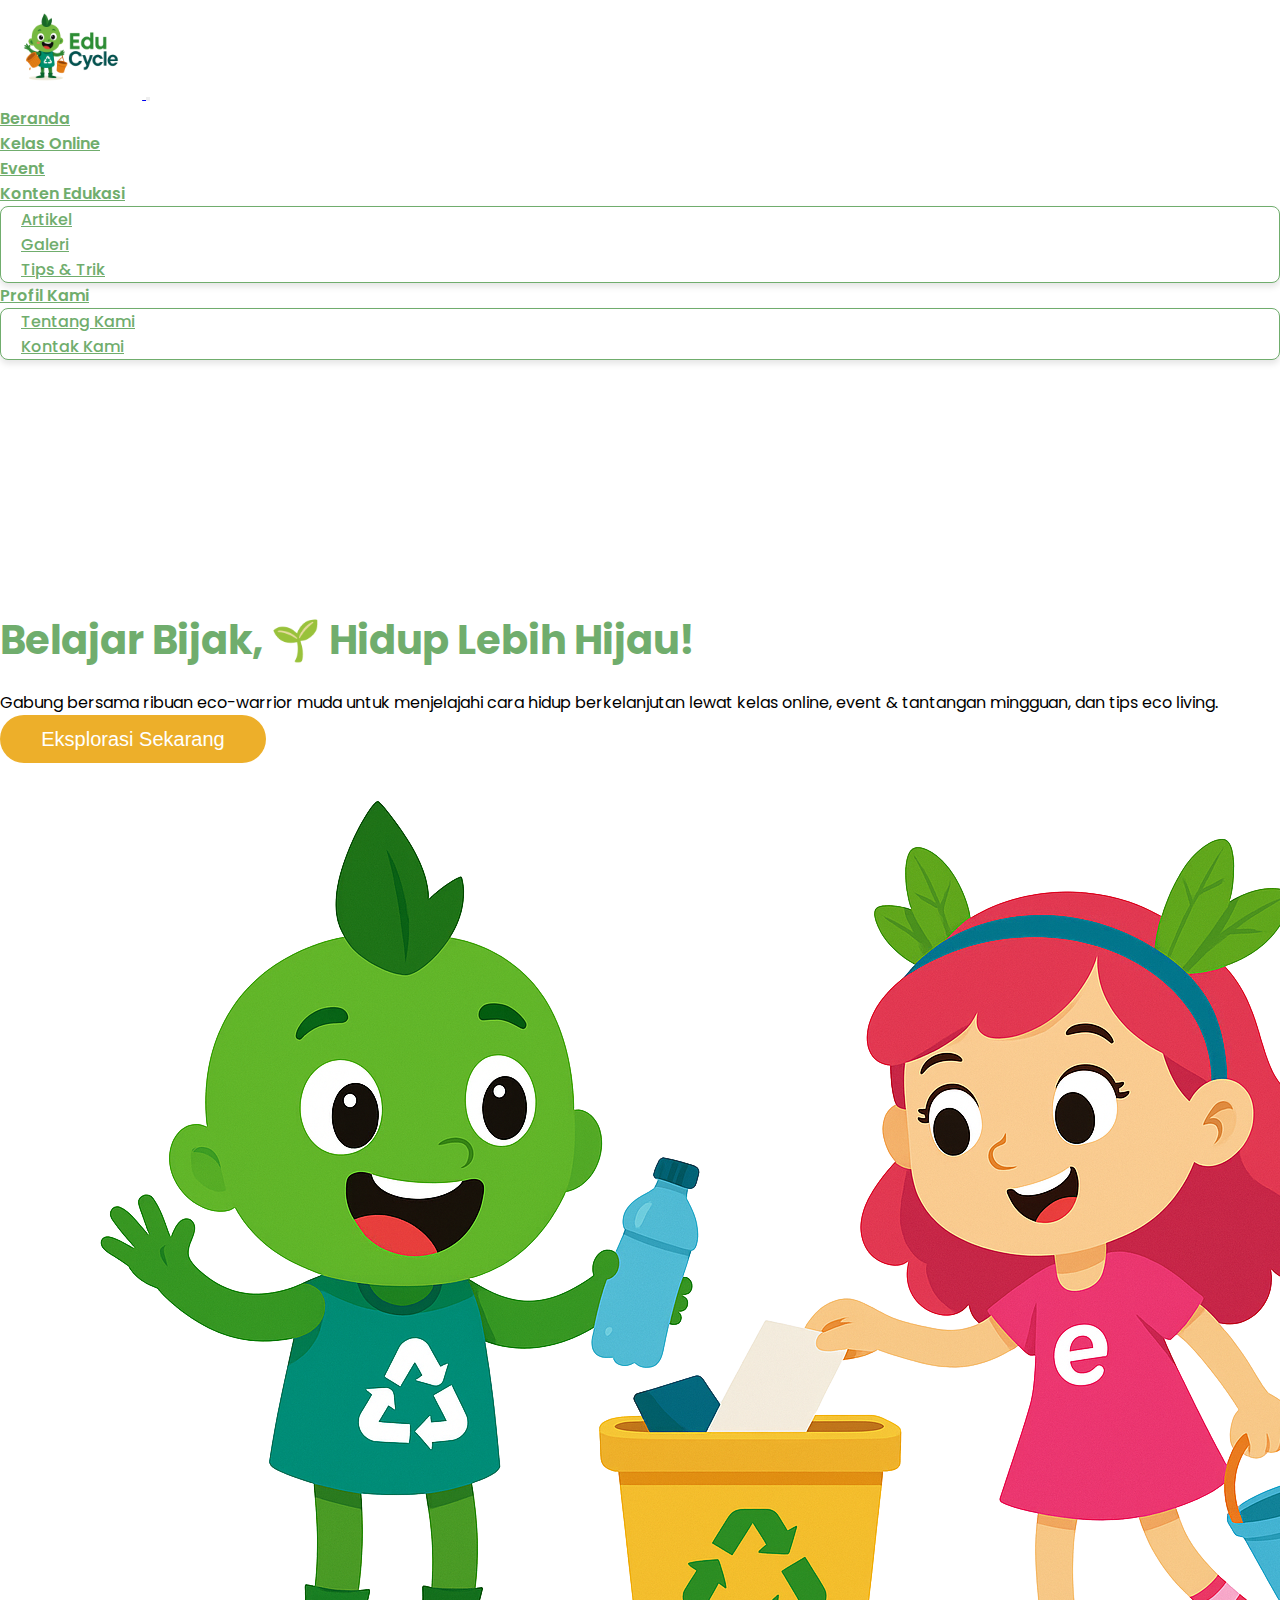
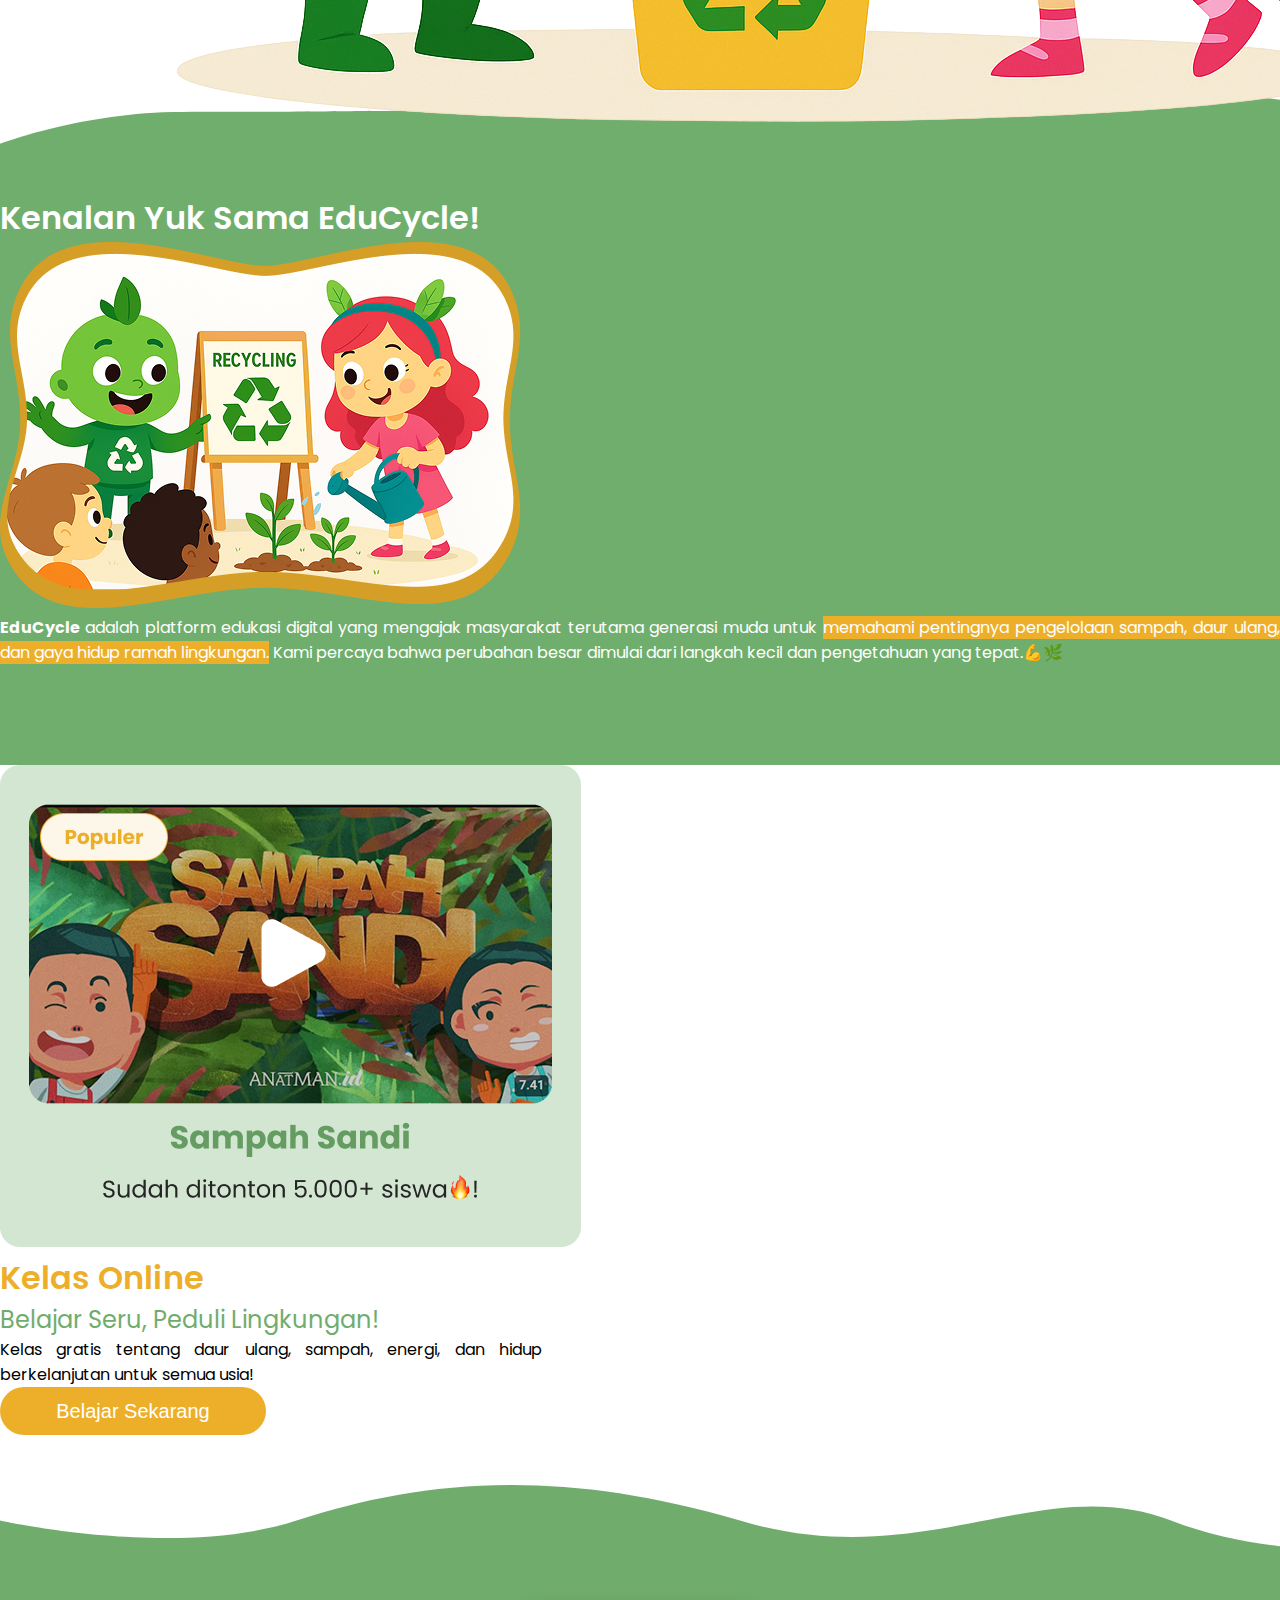
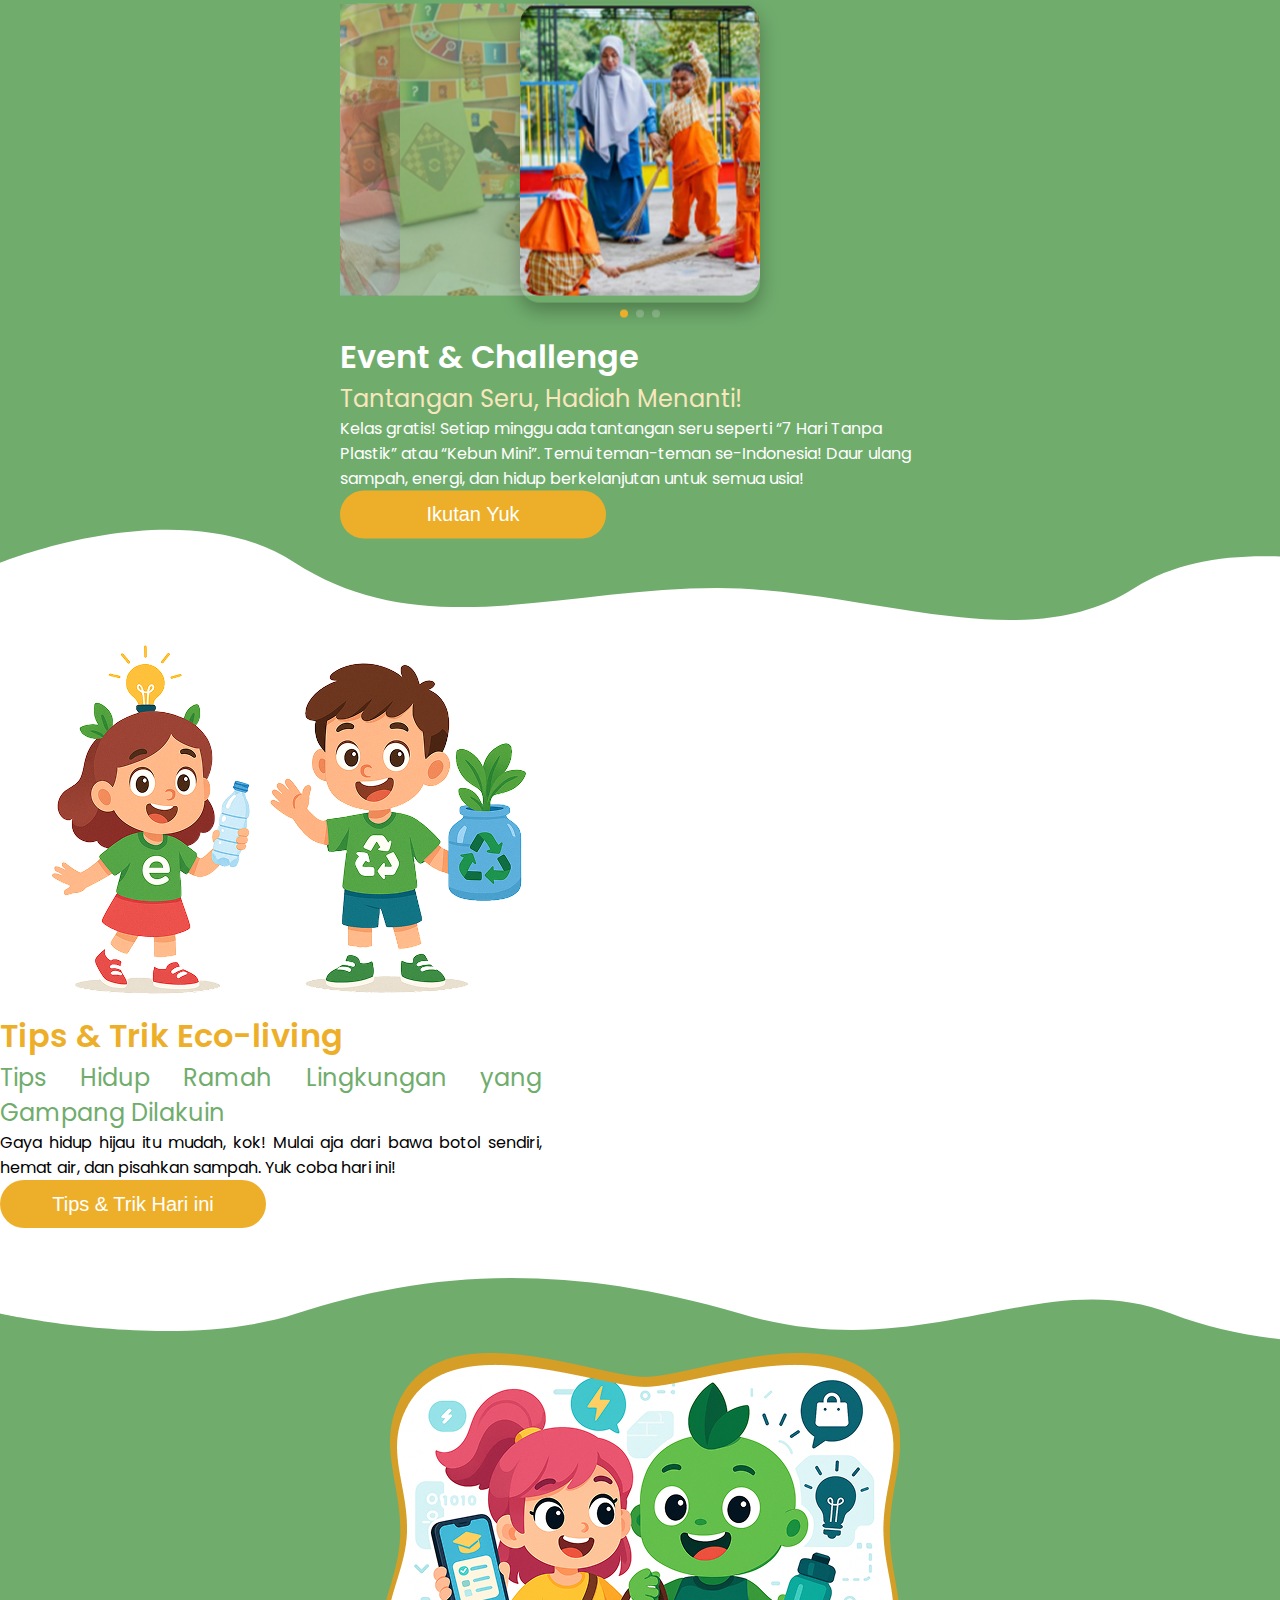
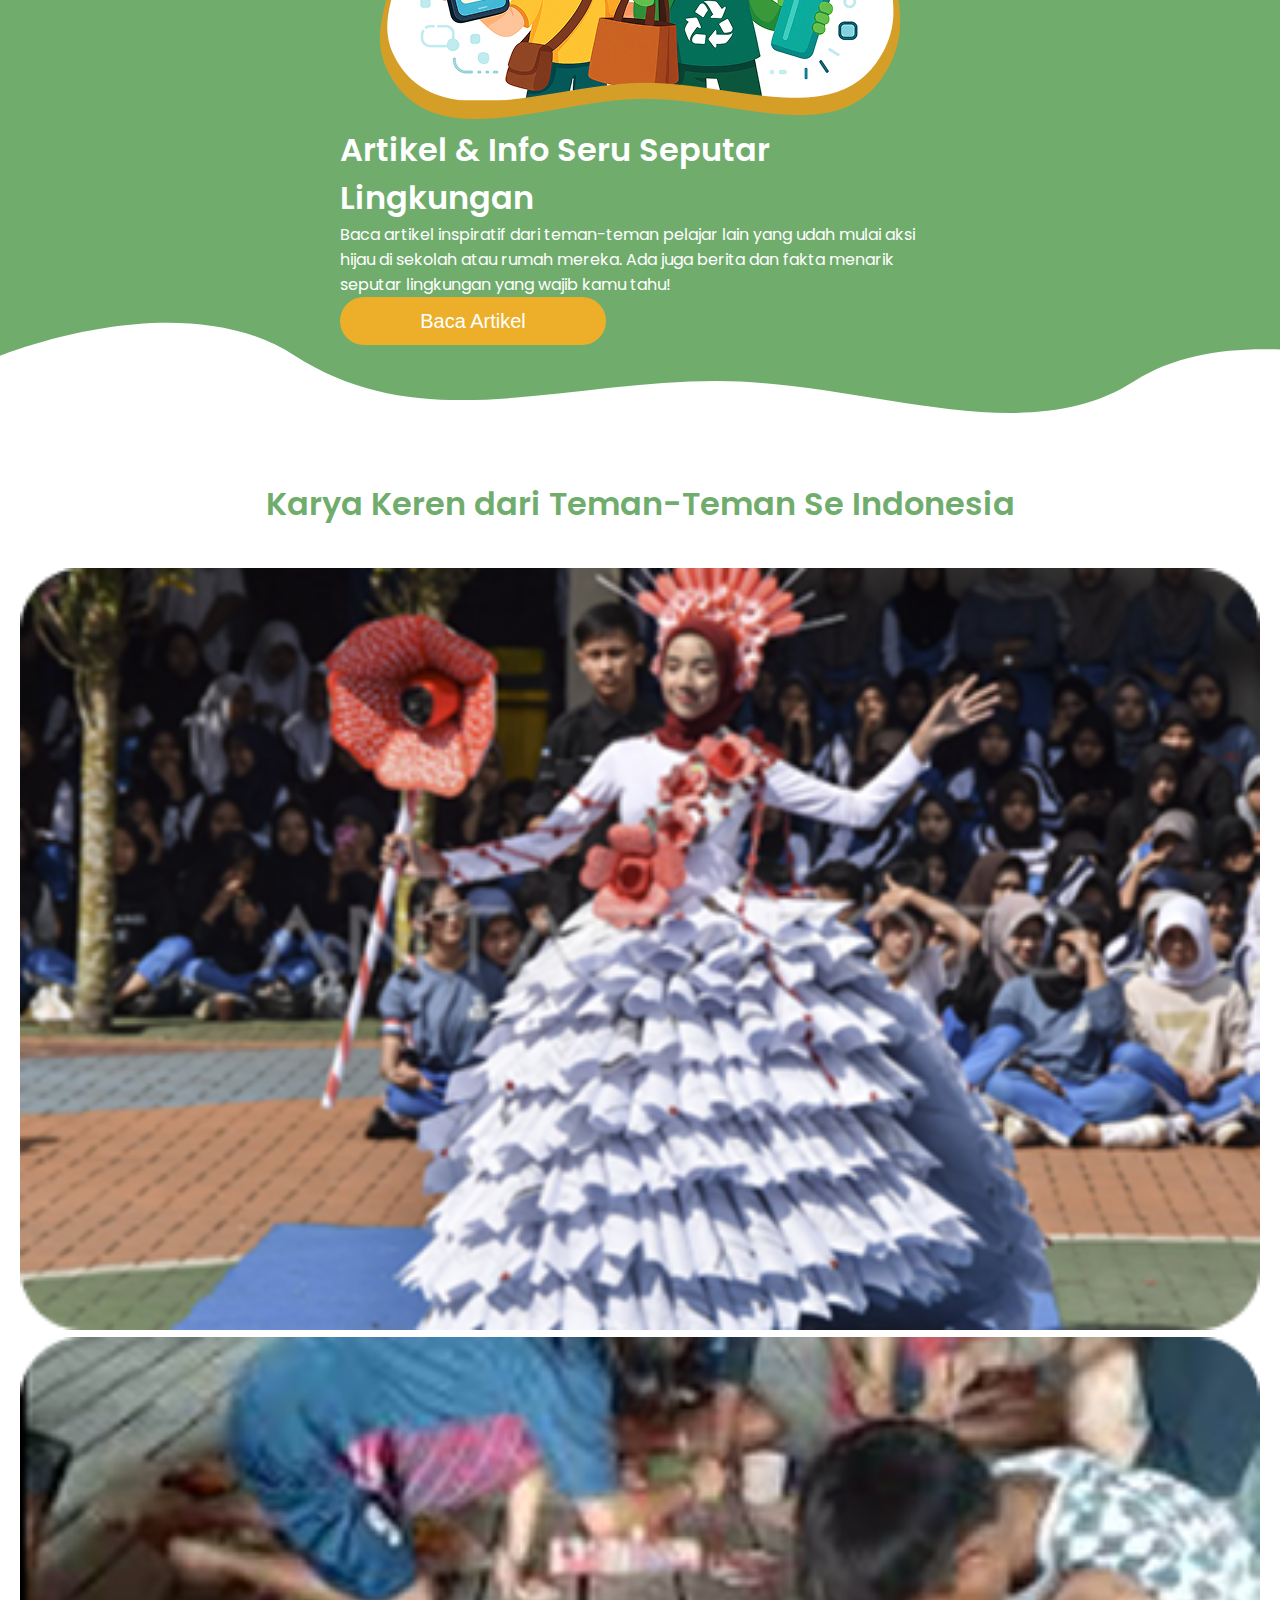
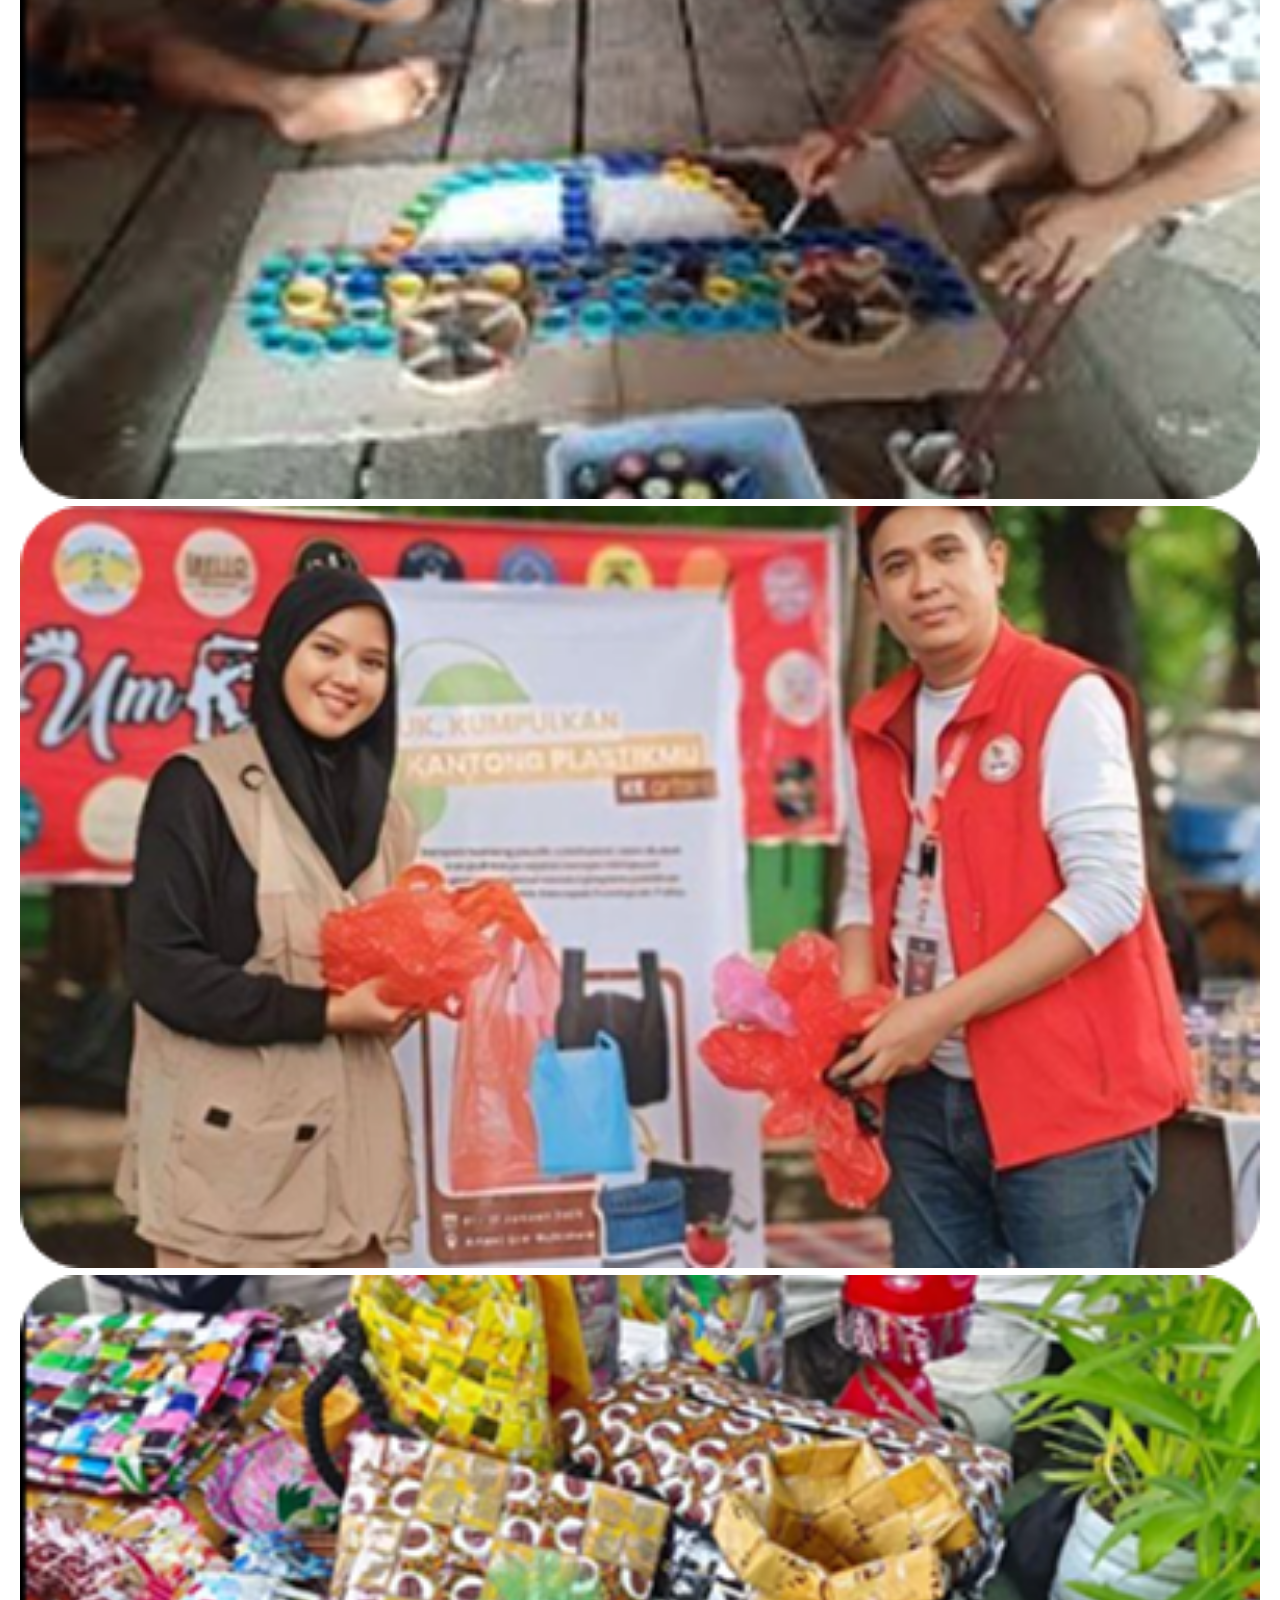
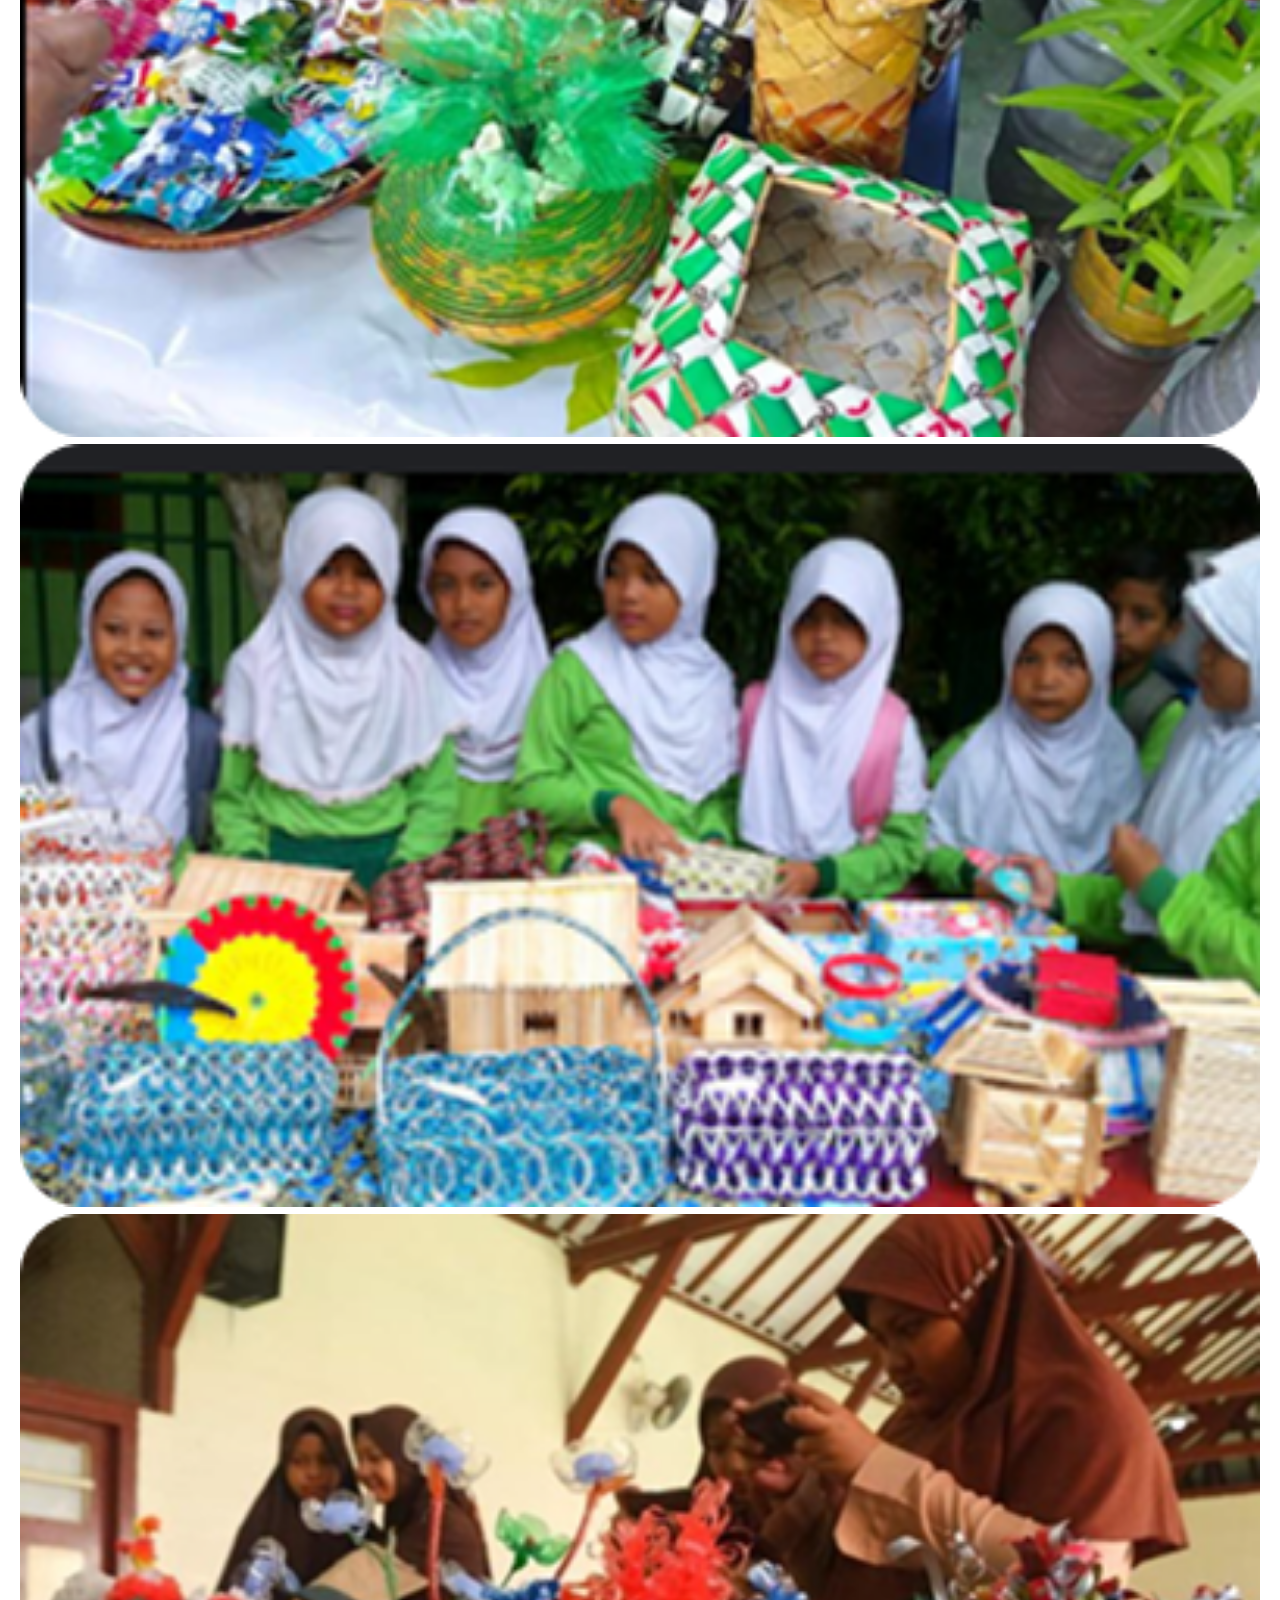
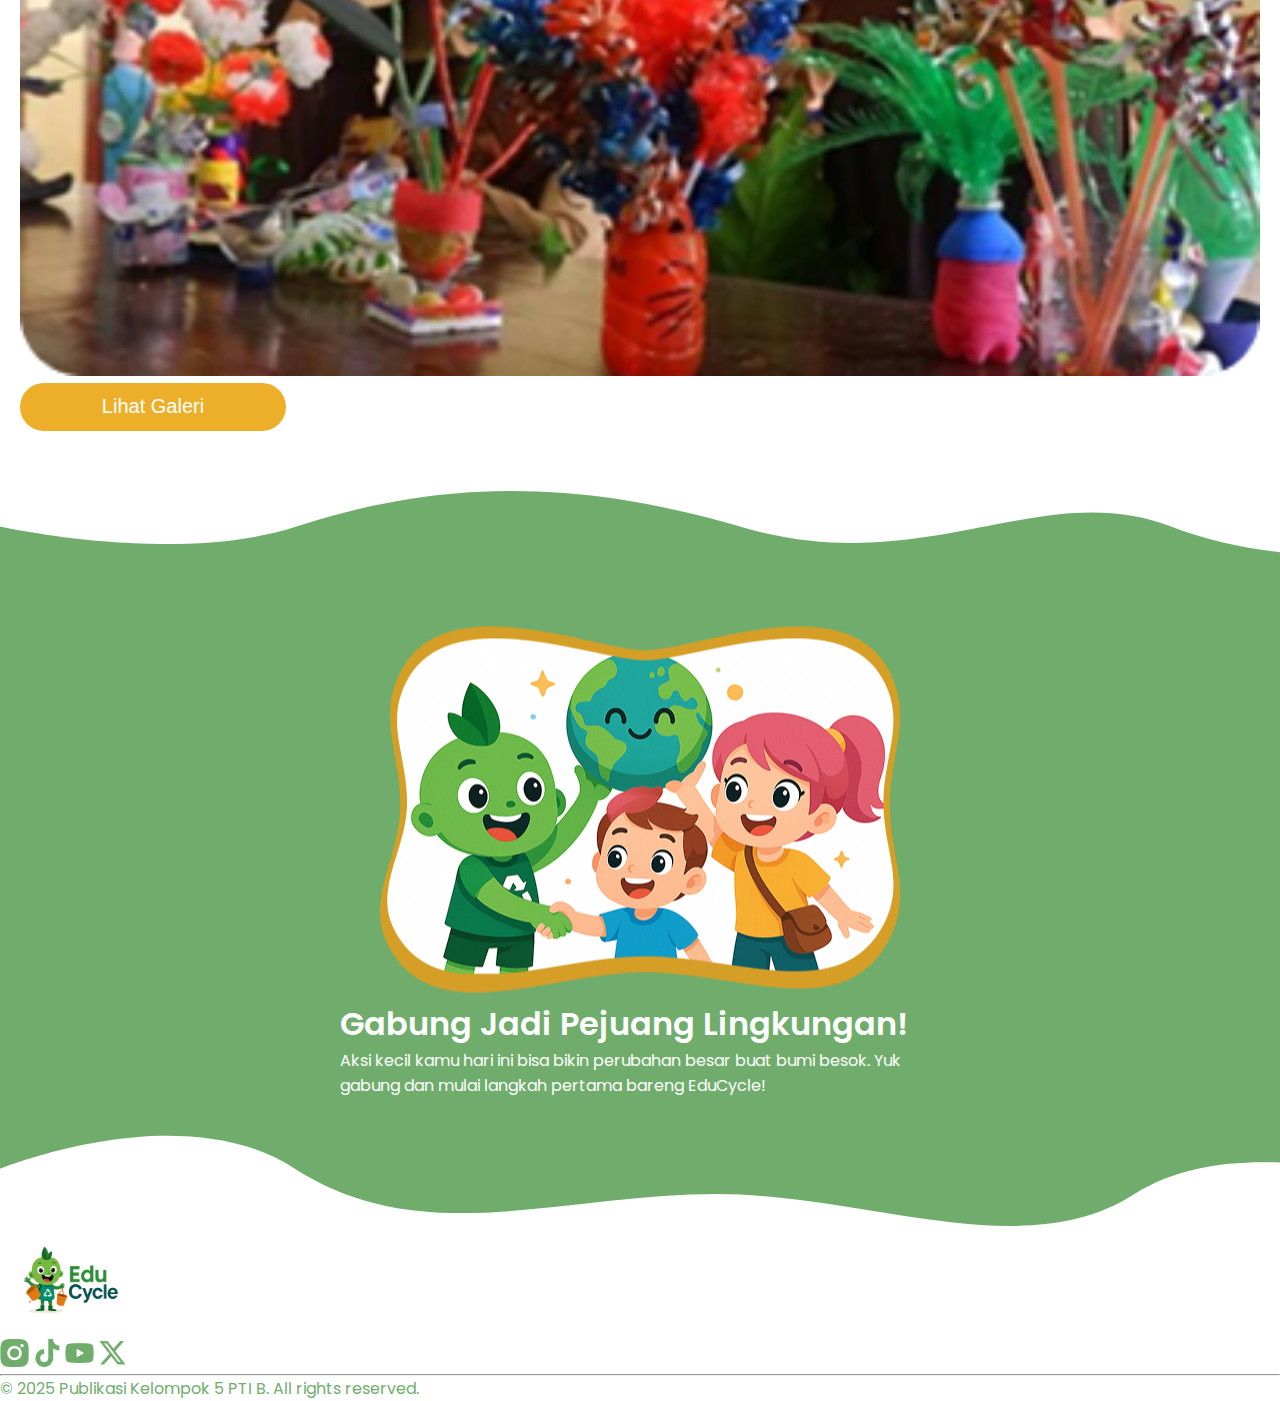
<file: index.html>
<!DOCTYPE html>
<html lang="id">
<head>
  <meta charset="UTF-8" />
  <meta name="viewport" content="width=device-width, initial-scale=1.0" />
  <link href="https://cdn.jsdelivr.net/npm/bootstrap@5.3.6/dist/css/bootstrap.min.css" rel="stylesheet" integrity="sha384-4Q6Gf2aSP4eDXB8Miphtr37CMZZQ5oXLH2yaXMJ2w8e2ZtHTl7GptT4jmndRuHDT" crossorigin="anonymous">
  <link rel="stylesheet" href="https://cdn.jsdelivr.net/npm/swiper@11/swiper-bundle.min.css"/>
  <title>EduCycle - Belajar Bijak, Hidup Hijau</title>
  <link rel="stylesheet" href="index.css" />
</head>
<body>
  <header class="header">
     
    <nav class="navbar navbar-expand-lg fixed-top py-0" style="background-color: white;" data-bs-theme="light">
      <div class="container">
        <a href="index.html" class="navbar-brand">
          <img src="assets/Logo EduCycle RB.png" alt="EcoCycle" width="142.14" height="99">
        </a>

        <button
          class="navbar-toggler"
          type="button"
          data-bs-toggle="collapse"
          data-bs-target="#navbarNavDropdown"
          >
          <span class="navbar-toggler-icon"></span>
        </button>

        <div class="collapse navbar-collapse" id="navbarNavDropdown">
          <ul class="navbar-nav ms-auto">
            <li class="nav-item">
              <a class="nav-link" href="index.html">Beranda</a>
            </li>
            <li class="nav-item">
              <a class="nav-link" href="KelasOnline.html">Kelas Online</a>
            </li>
            <li class="nav-item">
              <a class="nav-link" href="EC1.html">Event</a>
            </li>
            <li class="nav-item dropdown">
              <a class="nav-link dropdown-toggle" href="#" role="button" data-bs-toggle="dropdown" aria-expanded="false">Konten Edukasi</a>
              <ul class="dropdown-menu">
                <li><a class="dropdown-item" href="Artikel.html">Artikel</a></li>
                <li><a class="dropdown-item" href="Galeri.html">Galeri</a></li>
                <li><a class="dropdown-item" href="Tips&Trik.html">Tips & Trik</a></li>
              </ul>
            </li>
            <li class="nav-item dropdown">
              <a  class="nav-link dropdown-toggle" href="#" role="button" data-bs-toggle="dropdown" aria-expanded="false">Profil Kami</a>
              <ul class="dropdown-menu">
                <li><a class="dropdown-item" href="Tentang-Kami.html">Tentang Kami</a></li>
                <li><a class="dropdown-item" href="Kontak-Kami.html">Kontak Kami</a></li>
              </ul>
            </li>
          </ul>
        </div>
      </div>
    </nav>
  </header>

  <main>
    <!-- hero section -->
    <section class="hero text-center text-sm-start mb-2 mb-sm-5">
      <div class="container">
        <div class="d-flex">
          <div  >
            <h1 class="fw-bold">Belajar Bijak, 🌱 Hidup Lebih Hijau!</h1>
            <p class="lead">Gabung bersama ribuan eco-warrior muda untuk menjelajahi cara hidup berkelanjutan lewat kelas online, event & tantangan mingguan, dan tips eco living.</p>
            
            <button class="custom-btn btn-lg" onclick="location.href='#about'">Eksplorasi Sekarang</button>
          </div>
            
          <img class="img-fluid w-50 d-none d-sm-block" src="assets/Buang sampah RB.png" alt="Maskot Buang Sampah di Tempat Sampah">
        </div>
      </div>
    </section>

    <!-- about section -->
    <section id="about" class="about text-center text-sm-start py-5">
      <div class="svg-wrapper d-none d-md-block ">
        <svg xmlns="http://www.w3.org/2000/svg" width="1440" height="933" viewBox="0 0 1440 933" fill="none">
          <path d="M204 57.2979C93.3449 57.2979 0 93.1675 0 93.1675V933H1443L1440 43.4998C1440 43.4998 1376.5 35.5001 1336.5 29.9998C1169.68 7.0615 1072.71 -4.15906 903.313 2.28425C745.307 8.2944 643.324 56.0001 502 56.0001C386.365 56.0001 373.5 57.2979 204 57.2979Z" fill="#70AE6D"/>
        </svg>
      </div>

      <div class="container ">
        <h2 class="text-center text-white fw-bold mb-4 " >Kenalan Yuk Sama EduCycle!</h2>
        <div class="row align-items-center g-2">
          <div class="col-md-6 text-center text-sm-start">
            <img class="img-fluid w-75 h-50 d-none d-sm-block" src="assets/Recycling.png" alt="Maskot Sedang Recycling">
          </div>

          <div class="about-text col-md-6">
            <p class="lead text-white mb-4 lh-base"><strong>EduCycle</strong> adalah platform edukasi digital yang mengajak masyarakat terutama generasi muda untuk 
              <span class="highlight">memahami pentingnya pengelolaan sampah, daur ulang, dan gaya hidup ramah lingkungan.</span> Kami percaya bahwa perubahan besar dimulai dari langkah kecil dan pengetahuan yang tepat.💪🌿</p>
          </div>
        </div>
      </div>
    </section>

    <!-- class section -->
    <section class="class text-center text-sm-start py-5">
      <div class="container">
        <div class="row align-items-center g-3">

          <div class="col-md-6 text-center">
            <img class="img-fluid w-75 d-none d-sm-block" src="assets/Frame video.png" alt="Video Kelas Online">
          </div>

          <div class="class-text col-md-6 ">
            <h2 class="fw-bold mb-2">Kelas Online</h2>
            <h3 class="fw-semibold mb-2 ">Belajar Seru, Peduli Lingkungan!</h3>
            <p class="lead">Kelas gratis tentang daur ulang, sampah, energi, dan hidup berkelanjutan untuk semua usia!</p>
            <button class="custom-btn btn-lg" onclick="location.href='KelasOnline.html'">Belajar Sekarang</button>
          </div>
        </div>
      </div>
    </section>

    <!-- event -->
    <section class="svg-container text-center text-sm-start py-5">
      <svg xmlns="http://www.w3.org/2000/svg" width="1440" height="735" viewBox="0 0 1440 735" fill="none">
        <path d="M296.5 35.5846C176 74.9839 0 35.5846 0 35.5846V677.907C0 677.907 180.455 603.597 294.5 677.419C421.5 759.628 562.283 703.118 717 703.118C867 703.118 1023.5 774.853 1134.5 703.118C1245.5 631.383 1441 703.118 1441 703.118V54.2185C1441 54.2185 1301.5 86.0668 1171 35.5846C1040.5 -14.8976 925.5 90.4514 740 35.5846C554.5 -19.2823 417 -3.81462 296.5 35.5846Z" fill="#70AD6D"/>
      </svg>
      <div class="container py-5">
        <div class="row align-items-center g-3">

          <div class="col-md-6">  
            <div class="swiper mySwiper">
              <div class="swiper-wrapper">
                <div class="swiper-slide">
                  <img src="assets/Event1.png" class="img-fluid" alt="Event 1">
                </div>
                <div class="swiper-slide">
                  <img src="assets/Event2.png" class="img-fluid" alt="Event 2">
                </div>
                <div class="swiper-slide">
                  <img src="assets/Event3.png" class="img-fluid" alt="Event 3">
                </div>
              </div>

              <div class="swiper-pagination mt-3"></div>
            </div>
          </div>

          <div class="event-text col-md-6">
            <h2 class="fw-bold mb-2 ">Event & Challenge</h2>
            <h3 class="fw-semibold mb-2">Tantangan Seru, Hadiah Menanti!</h3>
            <p class="lead">Kelas gratis! Setiap minggu ada tantangan seru seperti “7 Hari Tanpa Plastik” atau “Kebun Mini”. Temui teman-teman se-Indonesia! Daur ulang sampah, energi, dan hidup berkelanjutan untuk semua usia!</p>
            <button class="custom-btn btn-lg" onclick="location.href='EC1.html'">Ikutan Yuk</button>
          </div>
        </div>
      </div>
    </section>

    <!-- tips section -->
    <section class="class text-center text-sm-start py-5">
      <div class="container">
        <div class="row align-items-center g-3">

          <div class="col-md-6 text-center">
            <img class="img-fluid w-75 h-50 d-none d-sm-block" src="assets/2 anak lingkungan.png" alt="Video Kelas Online">
          </div>

          <div class="class-text col-md-6">
            <h2 class="fw-bold mb-2">Tips & Trik Eco-living</h2>
            <h3 class="fw-semibold mb-2">Tips Hidup Ramah Lingkungan yang Gampang Dilakuin</h3>
            <p class="lead">Gaya hidup hijau itu mudah, kok! Mulai aja dari bawa botol sendiri, hemat air, dan pisahkan sampah. Yuk coba hari ini!</p>
            <button class="custom-btn btn-lg" onclick="location.href='Tips&Trik.html'">Tips  & Trik Hari ini</button>
          </div>
        </div>
      </div>
    </section>

    <!-- artikel section -->
    <section class="svg-container">
      <svg xmlns="http://www.w3.org/2000/svg" width="1440" height="735" viewBox="0 0 1440 735" fill="none">
        <path d="M296.5 35.5846C176 74.9839 0 35.5846 0 35.5846V677.907C0 677.907 180.455 603.597 294.5 677.419C421.5 759.628 562.283 703.118 717 703.118C867 703.118 1023.5 774.853 1134.5 703.118C1245.5 631.383 1441 703.118 1441 703.118V54.2185C1441 54.2185 1301.5 86.0668 1171 35.5846C1040.5 -14.8976 925.5 90.4514 740 35.5846C554.5 -19.2823 417 -3.81462 296.5 35.5846Z" fill="#70AD6D"/>
      </svg>
      <div class="container text-center text-sm-start py-5">
        <div class="row align-items-center g-3">

          <div class="col-md-6 text-center">
            <img class="img-fluid w-75 h-50 d-none d-sm-block" src="assets/Artikel.png" alt="Frame Maskot gemar membaca artikel">
          </div>

          <div class="event-text col-md-6">
            <h2 class="fw-bold mb-2">Artikel & Info Seru Seputar Lingkungan</h2>
            <p class="lead">Baca artikel inspiratif dari teman-teman pelajar lain yang udah mulai aksi hijau di sekolah atau rumah mereka. Ada juga berita dan fakta menarik seputar lingkungan yang wajib kamu tahu!</p>
            <button class="custom-btn btn-lg" onclick="location.href='Artikel.html'">Baca Artikel</button>
          </div>
        </div>
      </div>
    </section>

    <!-- galeri section -->
    <section class="gallery">
      <div class="container text-center">
        <h2 class="section-title">Karya Keren dari Teman-Teman Se Indonesia</h2>
        
        <div class="row g-4 mb-5">
          <div class="col-12 col-md-4">
            <img src="assets/Galeri1.png" class="gallery-img" alt="galeri1">
          </div>
          <div class="col-12 col-md-4">
            <img src="assets/Galeri2.png" class="gallery-img" alt="galeri1">
          </div>
          <div class="col-12 col-md-4">
            <img src="assets/Galeri3.png" class="gallery-img" alt="galeri1">
          </div>

          <div class="col-12 col-md-4">
            <img src="assets/Galeri4.png" class="gallery-img" alt="galeri1">
          </div>
          <div class="col-12 col-md-4">
            <img src="assets/Galeri5.png" class="gallery-img" alt="galeri1">
          </div>
          <div class="col-12 col-md-4">
            <img src="assets/Galeri6.png" class="gallery-img" alt="galeri1">
          </div>
        </div>

        <button class="custom-btn btn-lg" onclick="location.href='Galeri.html'">Lihat Galeri</button>
      </div>
    </section>

    <!-- gabung section -->
    <section class="svg-container">
        <svg xmlns="http://www.w3.org/2000/svg" width="1440" height="735" viewBox="0 0 1440 735" fill="none">
          <path d="M296.5 35.5846C176 74.9839 0 35.5846 0 35.5846V677.907C0 677.907 180.455 603.597 294.5 677.419C421.5 759.628 562.283 703.118 717 703.118C867 703.118 1023.5 774.853 1134.5 703.118C1245.5 631.383 1441 703.118 1441 703.118V54.2185C1441 54.2185 1301.5 86.0668 1171 35.5846C1040.5 -14.8976 925.5 90.4514 740 35.5846C554.5 -19.2823 417 -3.81462 296.5 35.5846Z" fill="#70AD6D"/>
        </svg>

      <div class="container text-center text-sm-start py-5">
        <div class="row align-items-center g-3">

          <div class="col-md-6 text-center">
            <img class="img-fluid w-75 h-50 d-none d-sm-block" src="assets/Gabung.png" alt="Semua orang menjaga bumi">
          </div>

          <div class="event-text col-md-6">
            <h2 class="fw-bold mb-2">Gabung Jadi Pejuang Lingkungan!</h2>
            <p class="lead">Aksi kecil kamu hari ini bisa bikin perubahan besar buat bumi besok. Yuk gabung dan mulai langkah pertama bareng EduCycle!</p>
          </div>
        </div>
      </div>
    </section>
  </main>

  <footer class="footer bg-white  mt-5 pt-4">
    <div class="container text-center">

      <div class="mb-3">
        <img src="assets/Logo EduCycle RB.png" alt="EduCycle Logo" width="142.14" height="99">
      </div>

      <div class="d-flex justify-content-center gap-4 mb-3">
        <a href="#"><img src="assets/Instagram.png" alt="Instagram" style="height: 28px;"></a>
        <a href="#"><img src="assets/TikTok.png" alt="TikTok" style="height: 28px;"></a>
        <a href="#"><img src="assets/YouTube.png" alt="Youtube" style="height: 28px;"></a>
        <a href="#"><img src="assets/Social.png" alt="Social" style="height: 28px;"></a>
      </div>
    </div>
    <hr class="border-success m-0">

    <p class="text-success text-center py-2 m-0"> 
      © 2025 Publikasi Kelompok 5 PTI B. All rights reserved.
    </p>
  </footer>
    
  <script src="https://cdn.jsdelivr.net/npm/@popperjs/core@2.11.8/dist/umd/popper.min.js" integrity="sha384-I7E8VVD/ismYTF4hNIPjVp/Zjvgyol6VFvRkX/vR+Vc4jQkC+hVqc2pM8ODewa9r" crossorigin="anonymous"></script>
  <script src="https://cdn.jsdelivr.net/npm/bootstrap@5.3.6/dist/js/bootstrap.min.js" integrity="sha384-RuyvpeZCxMJCqVUGFI0Do1mQrods/hhxYlcVfGPOfQtPJh0JCw12tUAZ/Mv10S7D" crossorigin="anonymous"></script>
  <script src="https://cdn.jsdelivr.net/npm/swiper@11/swiper-bundle.min.js"></script>
  <script>
    var swiper = new Swiper(".mySwiper", {
      slidesPerView: 3,
      loop: true,
      centeredSlides: true,
      autoplay: {
        delay: 2500,
        disableOnInteraction: false,
      },
      pagination: {
        el: ".swiper-pagination",
        clickable: true,
      },
      breakpoints: {
        320: {
          spaceBetween: 10,
        },
        640: {
          spaceBetween: 5,
        },
        768: {
          spaceBetween: 0,
        },
        1024: {
          spaceBetween: -60,
        },
      },
    });
  </script>
</body>
</html>
</file>
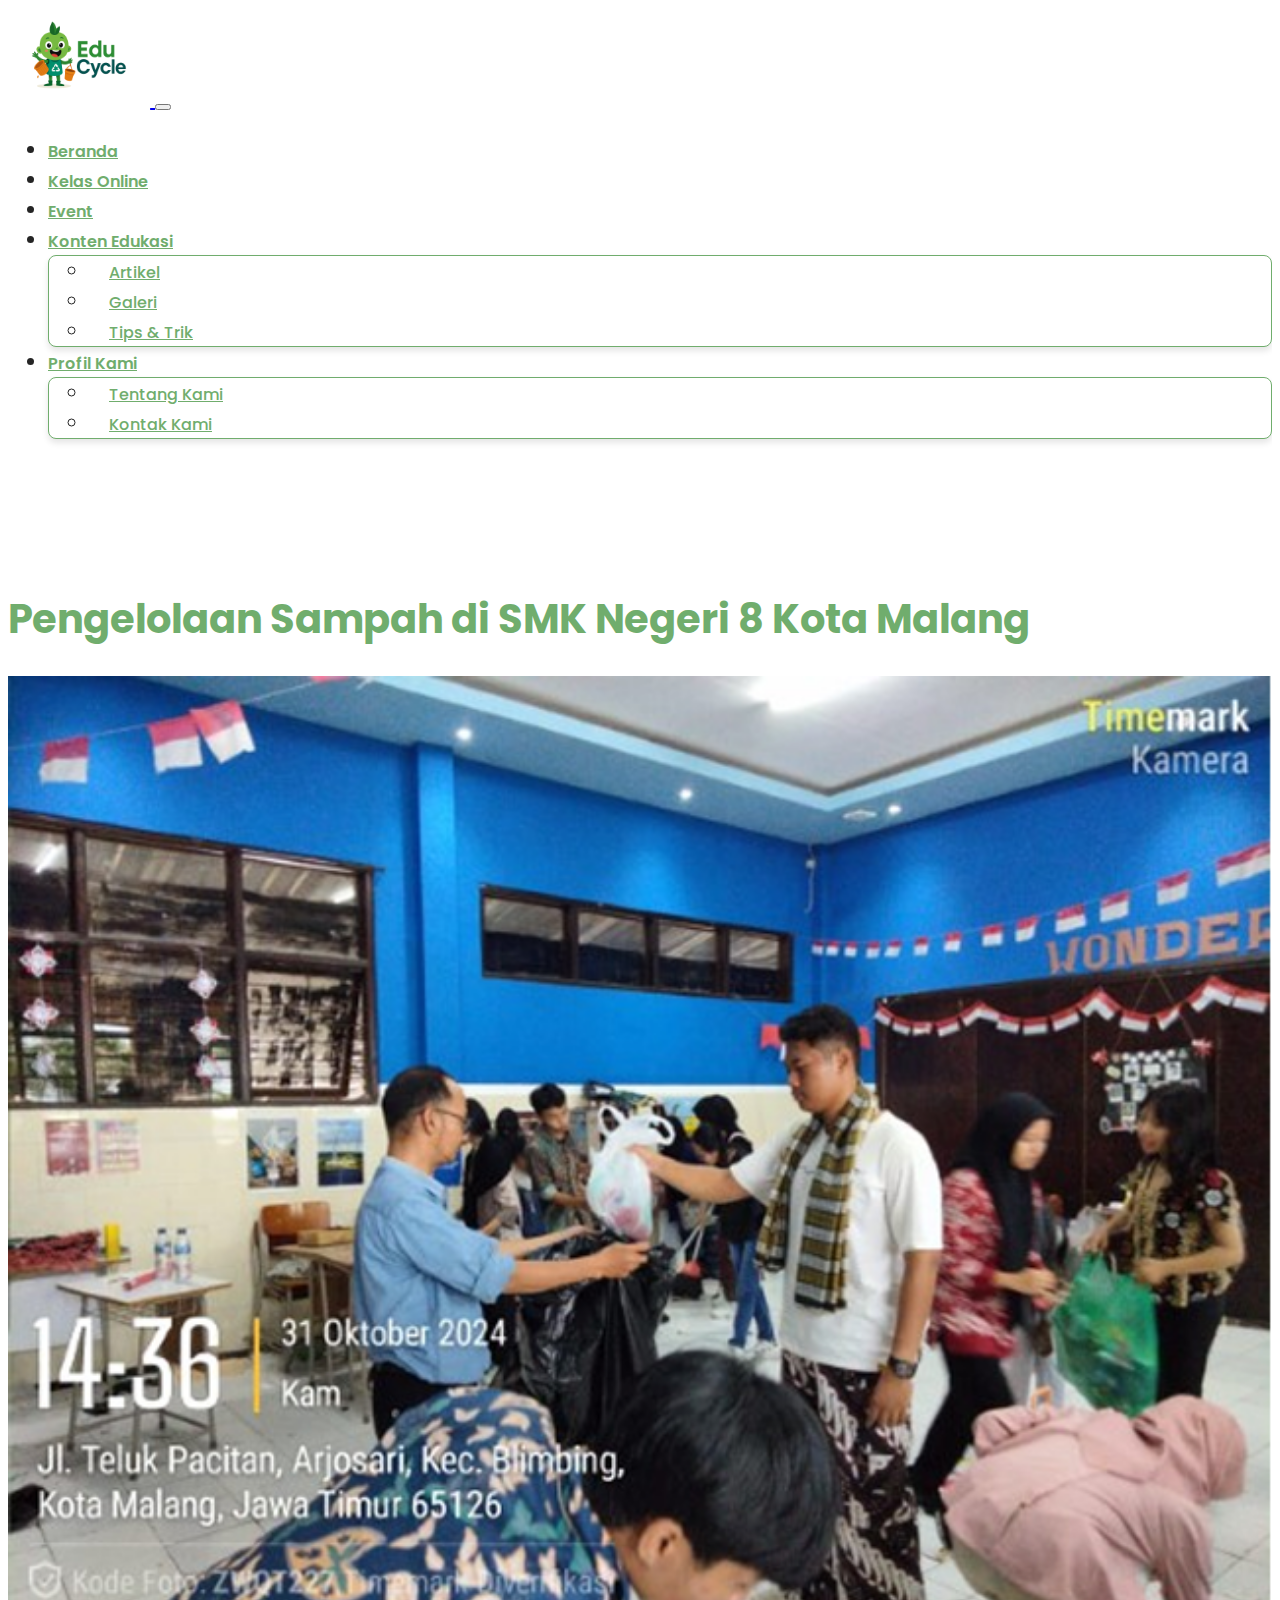
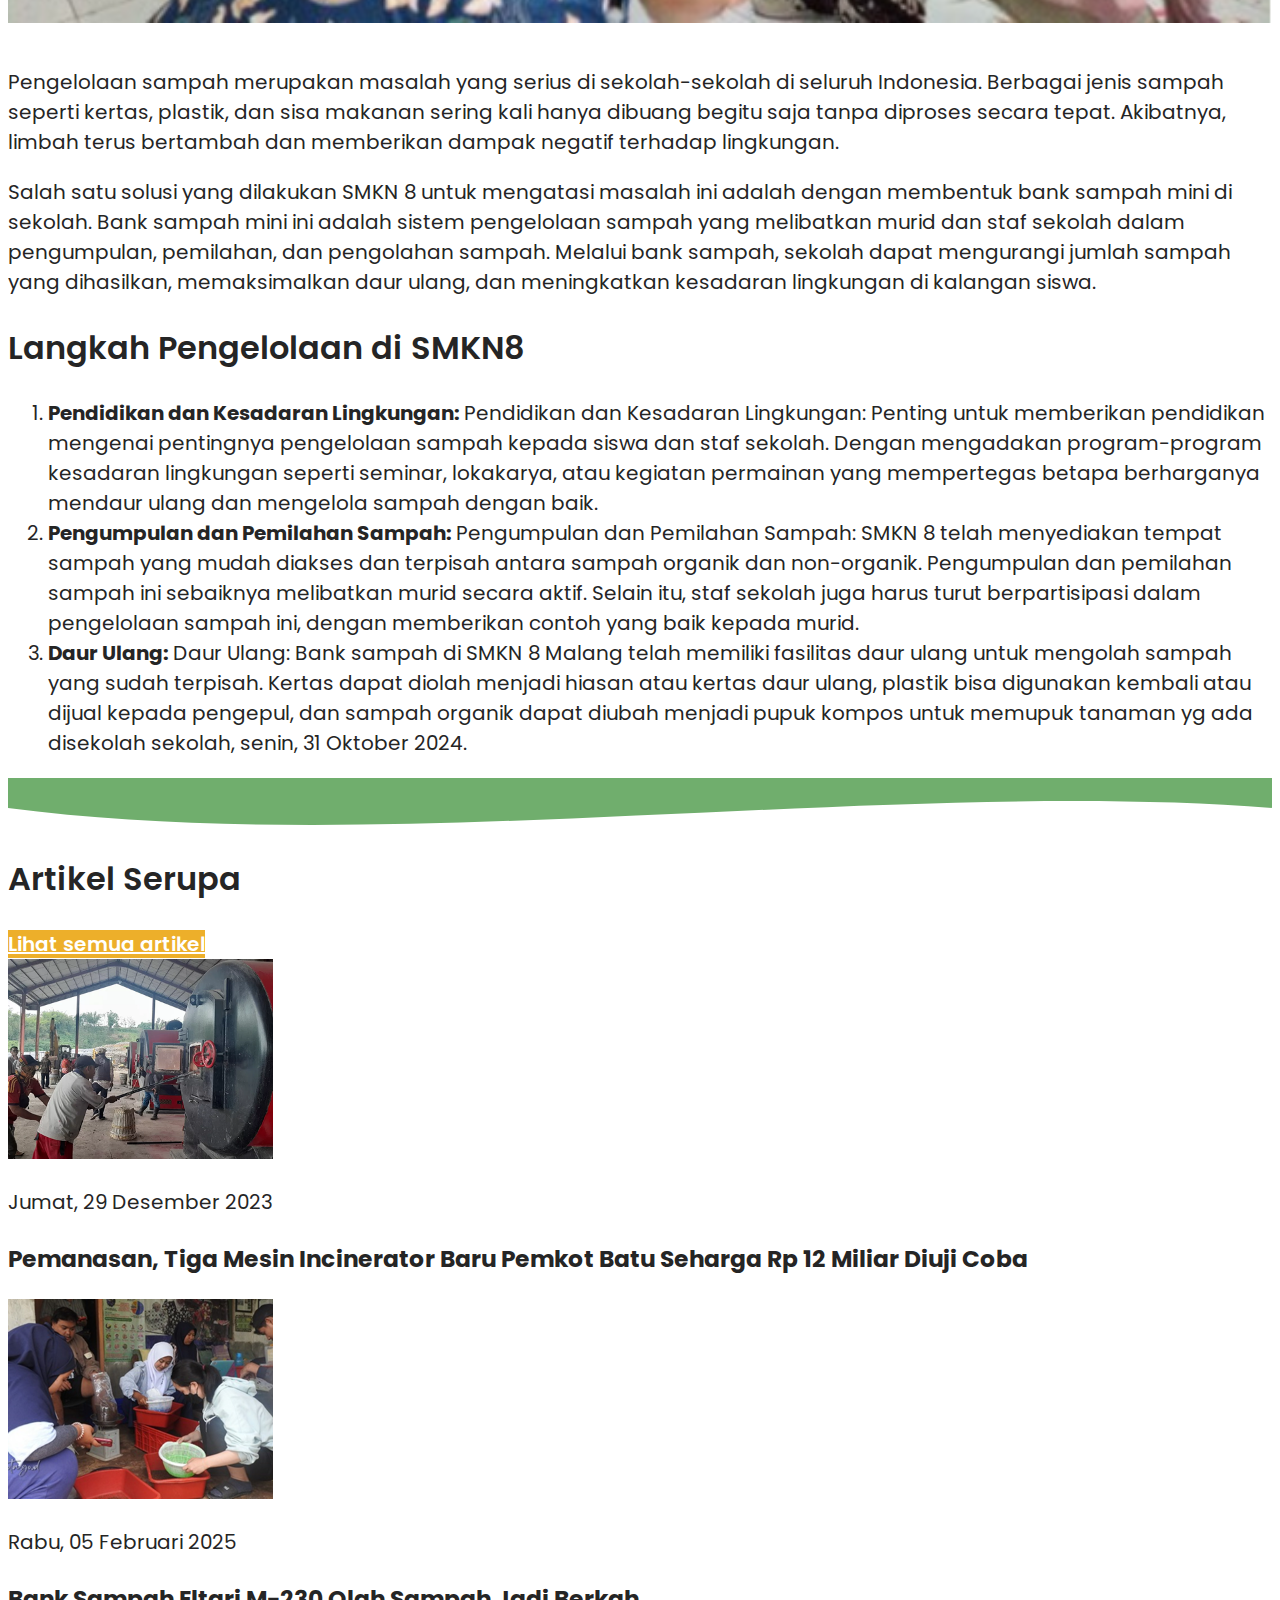
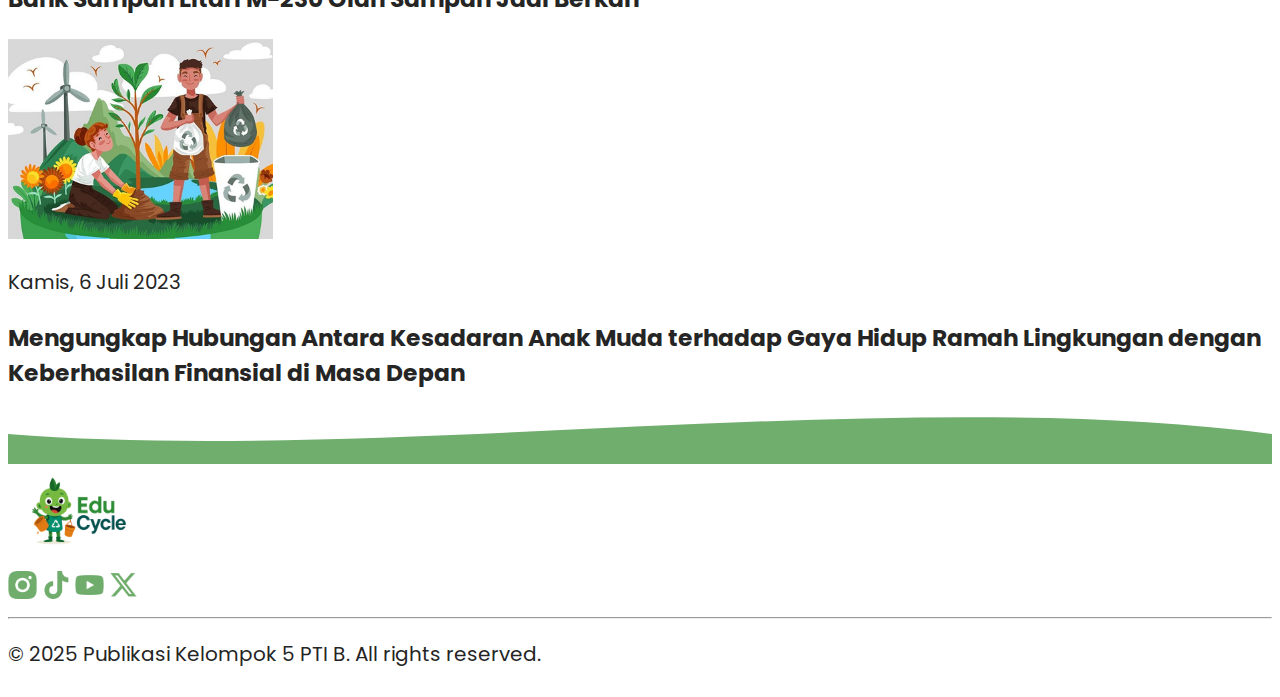
<file: Artikel.html>
<!DOCTYPE html>
<html lang="id" data-bs-theme="light">
<head>
  <meta charset="UTF-8">
  <meta name="viewport" content="width=device-width, initial-scale=1.0">
  <title>EduCycle - Artikel & Berita</title>
  <link href="https://cdn.jsdelivr.net/npm/bootstrap@5.3.6/dist/css/bootstrap.min.css" rel="stylesheet" integrity="sha384-4Q6Gf2aSP4eDXB8Miphtr37CMZZQ5oXLH2yaXMJ2w8e2ZtHTl7GptT4jmndRuHDT" crossorigin="anonymous">
  <link rel="stylesheet" href="artikel.css">
</head>
<body>
   <header class="header">
     
    <nav class="navbar navbar-expand-lg fixed-top py-0" style="background-color: white;" data-bs-theme="light">
      <div class="container">
        <a href="index.html" class="navbar-brand">
          <img src="assets/Logo EduCycle RB.png" alt="EcoCycle" width="142.14" height="99">
        </a>

        <button
          class="navbar-toggler"
          type="button"
          data-bs-toggle="collapse"
          data-bs-target="#navbarNavDropdown"
          >
          <span class="navbar-toggler-icon"></span>
        </button>

        <div class="collapse navbar-collapse" id="navbarNavDropdown">
          <ul class="navbar-nav ms-auto">
            <li class="nav-item">
              <a class="nav-link" href="index.html">Beranda</a>
            </li>
            <li class="nav-item">
              <a class="nav-link" href="KelasOnline.html">Kelas Online</a>
            </li>
            <li class="nav-item">
              <a class="nav-link" href="EC1.html">Event</a>
            </li>
            <li class="nav-item dropdown">
              <a class="nav-link dropdown-toggle" href="#" role="button" data-bs-toggle="dropdown" aria-expanded="false">Konten Edukasi</a>
              <ul class="dropdown-menu">
                <li><a class="dropdown-item" href="Artikel.html">Artikel</a></li>
                <li><a class="dropdown-item" href="Galeri.html">Galeri</a></li>
                <li><a class="dropdown-item" href="Tips&Trik.html">Tips & Trik</a></li>
              </ul>
            </li>
            <li class="nav-item dropdown">
              <a  class="nav-link dropdown-toggle" href="#" role="button" data-bs-toggle="dropdown" aria-expanded="false">Profil Kami</a>
              <ul class="dropdown-menu">
                <li><a class="dropdown-item" href="Tentang-Kami.html">Tentang Kami</a></li>
                <li><a class="dropdown-item" href="Kontak-Kami.html">Kontak Kami</a></li>
              </ul>
            </li>
          </ul>
        </div>
      </div>
    </nav>
  </header>

  <!-- Artikel & Berita -->
  <section class="container my-5">
    <h1 class="title text-center mb-4">Pengelolaan Sampah di SMK Negeri 8 Kota Malang</h1>
    <img src="assets/smkn 8.png" alt="Artikel Utama" class="article-img">
    <p>Pengelolaan sampah merupakan masalah yang serius di sekolah-sekolah di seluruh Indonesia. Berbagai jenis sampah seperti kertas, plastik, dan sisa makanan sering kali hanya dibuang begitu saja tanpa diproses secara tepat. Akibatnya, limbah terus bertambah dan memberikan dampak negatif terhadap lingkungan.</p>
    <p>Salah satu solusi yang dilakukan SMKN 8 untuk mengatasi masalah ini adalah dengan membentuk bank sampah mini di sekolah. Bank sampah mini ini adalah sistem pengelolaan sampah yang melibatkan murid dan staf sekolah dalam pengumpulan, pemilahan, dan pengolahan sampah. Melalui bank sampah, sekolah dapat mengurangi jumlah sampah yang dihasilkan, memaksimalkan daur ulang, dan meningkatkan kesadaran lingkungan di kalangan siswa.</p>
    <h2 class="subtitle mt-5">Langkah Pengelolaan di SMKN8</h2>
    <ol>
      <li><strong>Pendidikan dan Kesadaran Lingkungan:</strong> Pendidikan dan Kesadaran Lingkungan: Penting untuk memberikan pendidikan mengenai pentingnya pengelolaan sampah kepada siswa dan staf sekolah. Dengan mengadakan program-program kesadaran lingkungan seperti seminar, lokakarya, atau kegiatan permainan yang mempertegas betapa berharganya mendaur ulang dan mengelola sampah dengan baik.</li>
      <li><strong>Pengumpulan dan Pemilahan Sampah:</strong> Pengumpulan dan Pemilahan Sampah: SMKN 8 telah menyediakan tempat sampah yang mudah diakses dan terpisah antara sampah organik dan non-organik. Pengumpulan dan pemilahan sampah ini sebaiknya melibatkan murid secara aktif. Selain itu, staf sekolah juga harus turut berpartisipasi dalam pengelolaan sampah ini, dengan memberikan contoh yang baik kepada murid.</li>
      <li><strong>Daur Ulang:</strong> Daur Ulang: Bank sampah di SMKN 8 Malang telah memiliki fasilitas daur ulang untuk mengolah sampah yang sudah terpisah. Kertas dapat diolah menjadi hiasan atau kertas daur ulang, plastik bisa digunakan kembali atau dijual kepada pengepul, dan sampah organik dapat diubah menjadi pupuk kompos untuk memupuk tanaman yg ada disekolah sekolah, senin, 31 Oktober 2024.</li>
    </ol>

  <section class="position-relative">
  <div class="w-100" style="overflow:hidden; line-height:0;">
    <svg viewBox="0 0 500 50" preserveAspectRatio="none" style="display:block; width:100%; height:50px;"><path d="M0,30 C150,80 350,0 500,30 L500,0 L0,0 Z" style="stroke:none; fill:#70AE6D;"></path></svg>
  </div>
  <div class="related-section">
    <div class="container">
      <div class="d-flex justify-content-between align-items-center mb-4">
        <h2 class="subtitle mb-0">Artikel Serupa</h2>
        <a href="lihat.html" class="btn btn-yellow">Lihat semua artikel</a>
      </div>
      <div class="row">
        <!-- Kartu 1 -->
        <div class="col-md-4 mb-4">
          <div class="card related-card border-0">
            <img src="assets/pemanasan.png" class="card-img-top" alt="...">
            <div class="card-body">
              <p class="small">Jumat, 29 Desember 2023</p>
              <h3 class="h5">Pemanasan, Tiga Mesin Incinerator Baru Pemkot Batu Seharga Rp 12 Miliar Diuji Coba</h3>
            </div>
          </div>
        </div>
        <!-- Kartu 2 -->
        <div class="col-md-4 mb-4">
          <div class="card related-card border-0">
            <img src="assets/sampah.png" class="card-img-top" alt="...">
            <div class="card-body">
              <p class="small">Rabu, 05 Februari 2025</p>
              <h3 class="h5">Bank Sampah Eltari M-230 Olah Sampah Jadi Berkah</h3>
            </div>
          </div>
        </div>
        <!-- Kartu 3 -->
        <div class="col-md-4 mb-4">
          <div class="card related-card border-0">
            <img src="assets/lingkungan.png" class="card-img-top" alt="...">
            <div class="card-body">
              <p class="small">Kamis, 6 Juli 2023</p>
              <h3 class="h5">Mengungkap Hubungan Antara Kesadaran Anak Muda terhadap Gaya Hidup Ramah Lingkungan dengan Keberhasilan Finansial di Masa Depan</h3>
            </div>
          </div>
        </div>
      </div>
    </div>
  </div>
  <div class="w-100" style="overflow:hidden; line-height:0; transform: rotate(180deg);">
    <svg viewBox="0 0 500 50" preserveAspectRatio="none" style="display:block; width:100%; height:50px;"><path d="M0,30 C150,80 350,0 500,30 L500,0 L0,0 Z" style="stroke:none; fill:#70AE6D;"></path></svg>
  </div>
  </section>
    <footer class="footer bg-white  mt-5 pt-4">
        <div class="container text-center">

        <div class="mb-3">
            <img src="assets/Logo EduCycle RB.png" alt="EduCycle Logo" width="142.14" height="99">
        </div>

        <div class="d-flex justify-content-center gap-4 mb-3">
            <a href="#"><img src="assets/Instagram.png" alt="Instagram" style="height: 28px;"></a>
            <a href="#"><img src="assets/TikTok.png" alt="TikTok" style="height: 28px;"></a>
            <a href="#"><img src="assets/YouTube.png" alt="Youtube" style="height: 28px;"></a>
            <a href="#"><img src="assets/Social.png" alt="Social" style="height: 28px;"></a>
        </div>
        </div>
        <hr class="border-success m-0">

        <p class="text-success text-center py-2 m-0"> 
        © 2025 Publikasi Kelompok 5 PTI B. All rights reserved.
        </p>
    </footer>
    <script src="https://cdn.jsdelivr.net/npm/@popperjs/core@2.11.8/dist/umd/popper.min.js" integrity="sha384-I7E8VVD/ismYTF4hNIPjVp/Zjvgyol6VFvRkX/vR+Vc4jQkC+hVqc2pM8ODewa9r" crossorigin="anonymous"></script>
    <script src="https://cdn.jsdelivr.net/npm/bootstrap@5.3.6/dist/js/bootstrap.min.js" integrity="sha384-RuyvpeZCxMJCqVUGFI0Do1mQrods/hhxYlcVfGPOfQtPJh0JCw12tUAZ/Mv10S7D" crossorigin="anonymous"></script>
</body>
</html>
</file>
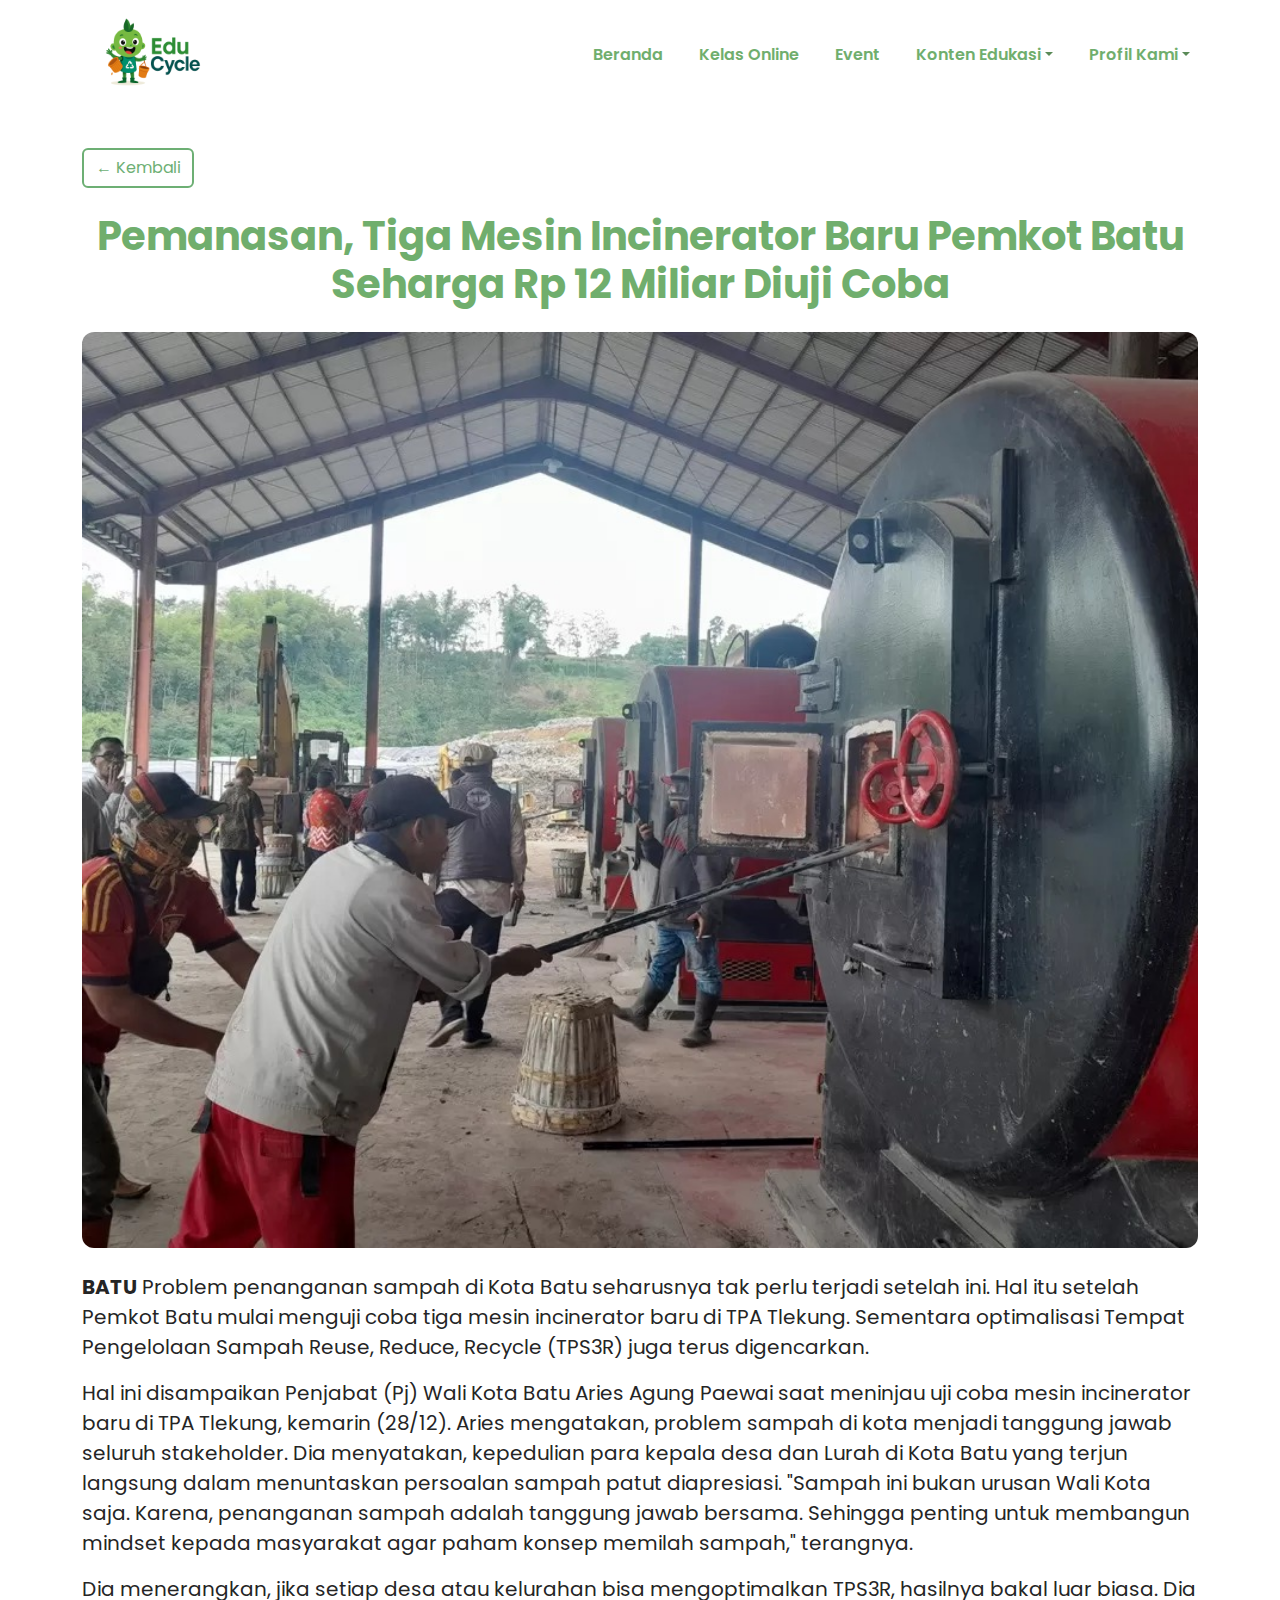
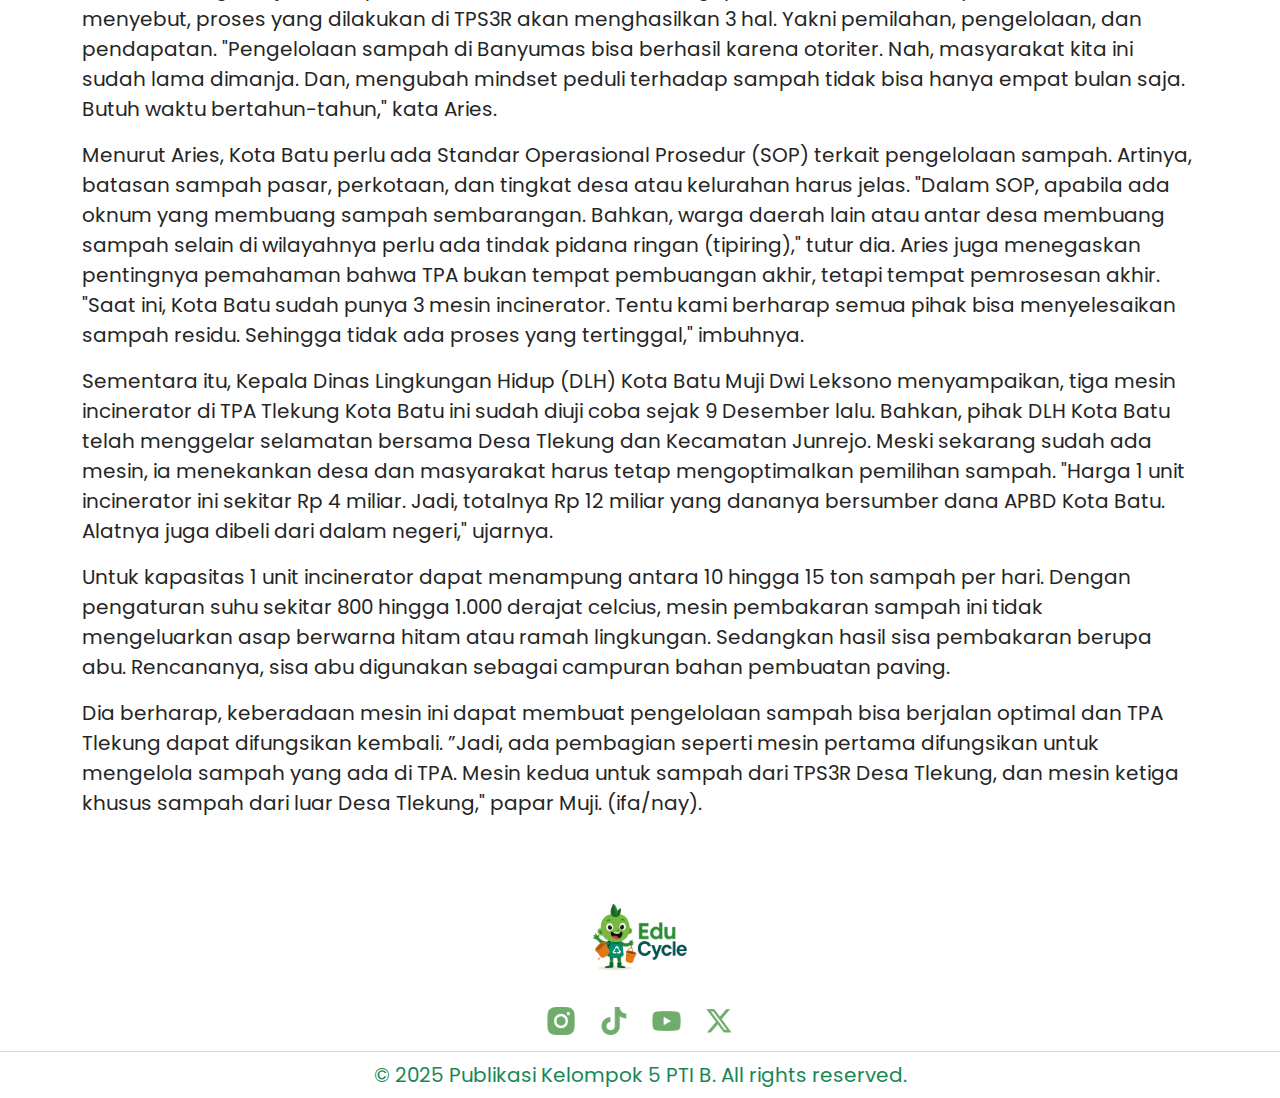
<file: baca.html>
<!DOCTYPE html>
<html lang="id" data-bs-theme="light">
  <head>
    <meta charset="UTF-8" />
    <meta name="viewport" content="width=device-width, initial-scale=1.0" />
    <title>Uji Coba Mesin Incinerator Baru</title>
    <link
      href="https://cdn.jsdelivr.net/npm/bootstrap@5.3.6/dist/css/bootstrap.min.css"
      rel="stylesheet"
      crossorigin="anonymous"
    />
    <link rel="stylesheet" href="baca.css" />
  </head>
  <body>
  <header class="header">
     
    <nav class="navbar navbar-expand-lg fixed-top py-0" style="background-color: white;" data-bs-theme="light">
      <div class="container">
        <a href="index.html" class="navbar-brand">
          <img src="assets/Logo EduCycle RB.png" alt="EcoCycle" width="142.14" height="99">
        </a>

        <button
          class="navbar-toggler"
          type="button"
          data-bs-toggle="collapse"
          data-bs-target="#navbarNavDropdown"
          >
          <span class="navbar-toggler-icon"></span>
        </button>

        <div class="collapse navbar-collapse" id="navbarNavDropdown">
          <ul class="navbar-nav ms-auto">
            <li class="nav-item">
              <a class="nav-link" href="index.html">Beranda</a>
            </li>
            <li class="nav-item">
              <a class="nav-link" href="KelasOnline.html">Kelas Online</a>
            </li>
            <li class="nav-item">
              <a class="nav-link" href="EC1.html">Event</a>
            </li>
            <li class="nav-item dropdown">
              <a class="nav-link dropdown-toggle" href="#" role="button" data-bs-toggle="dropdown" aria-expanded="false">Konten Edukasi</a>
              <ul class="dropdown-menu">
                <li><a class="dropdown-item" href="Artikel.html">Artikel</a></li>
                <li><a class="dropdown-item" href="Galeri.html">Galeri</a></li>
                <li><a class="dropdown-item" href="Tips&Trik.html">Tips & Trik</a></li>
              </ul>
            </li>
            <li class="nav-item dropdown">
              <a  class="nav-link dropdown-toggle" href="#" role="button" data-bs-toggle="dropdown" aria-expanded="false">Profil Kami</a>
              <ul class="dropdown-menu">
                <li><a class="dropdown-item" href="Tentang-Kami.html">Tentang Kami</a></li>
                <li><a class="dropdown-item" href="Kontak-Kami.html">Kontak Kami</a></li>
              </ul>
            </li>
          </ul>
        </div>
      </div>
    </nav>
  </header>

    <section class="container my-5">
      <a href="lihat.html" class="btn btn-kembali mb-4">← Kembali</a>
      <h1 class="title text-center mb-4">
        Pemanasan, Tiga Mesin Incinerator Baru Pemkot Batu Seharga Rp 12 Miliar
        Diuji Coba
      </h1>
      <img
        src="assets/pemanas1.jpeg"
        alt="Uji Coba Mesin Incinerator"
        class="article-img"
      />
      <p>
        <strong>BATU</strong> Problem penanganan sampah di Kota Batu seharusnya
        tak perlu terjadi setelah ini. Hal itu setelah Pemkot Batu mulai menguji
        coba tiga mesin incinerator baru di TPA Tlekung. Sementara optimalisasi
        Tempat Pengelolaan Sampah Reuse, Reduce, Recycle (TPS3R) juga terus
        digencarkan.
      </p>
      <p>
        Hal ini disampaikan Penjabat (Pj) Wali Kota Batu Aries Agung Paewai saat
        meninjau uji coba mesin incinerator baru di TPA Tlekung, kemarin
        (28/12). Aries mengatakan, problem sampah di kota menjadi tanggung jawab
        seluruh stakeholder. Dia menyatakan, kepedulian para kepala desa dan
        Lurah di Kota Batu yang terjun langsung dalam menuntaskan persoalan
        sampah patut diapresiasi. "Sampah ini bukan urusan Wali Kota saja.
        Karena, penanganan sampah adalah tanggung jawab bersama. Sehingga
        penting untuk membangun mindset kepada masyarakat agar paham konsep
        memilah sampah," terangnya.
      </p>
      <p>
        Dia menerangkan, jika setiap desa atau kelurahan bisa mengoptimalkan
        TPS3R, hasilnya bakal luar biasa. Dia menyebut, proses yang dilakukan di
        TPS3R akan menghasilkan 3 hal. Yakni pemilahan, pengelolaan, dan
        pendapatan. "Pengelolaan sampah di Banyumas bisa berhasil karena
        otoriter. Nah, masyarakat kita ini sudah lama dimanja. Dan, mengubah
        mindset peduli terhadap sampah tidak bisa hanya empat bulan saja. Butuh
        waktu bertahun-tahun," kata Aries.
      </p>
      <p>
        Menurut Aries, Kota Batu perlu ada Standar Operasional Prosedur (SOP)
        terkait pengelolaan sampah. Artinya, batasan sampah pasar, perkotaan,
        dan tingkat desa atau kelurahan harus jelas. "Dalam SOP, apabila ada
        oknum yang membuang sampah sembarangan. Bahkan, warga daerah lain atau
        antar desa membuang sampah selain di wilayahnya perlu ada tindak pidana
        ringan (tipiring)," tutur dia. Aries juga menegaskan pentingnya
        pemahaman bahwa TPA bukan tempat pembuangan akhir, tetapi tempat
        pemrosesan akhir. "Saat ini, Kota Batu sudah punya 3 mesin incinerator.
        Tentu kami berharap semua pihak bisa menyelesaikan sampah residu.
        Sehingga tidak ada proses yang tertinggal," imbuhnya.
      </p>
      <p>
        Sementara itu, Kepala Dinas Lingkungan Hidup (DLH) Kota Batu Muji Dwi
        Leksono menyampaikan, tiga mesin incinerator di TPA Tlekung Kota Batu
        ini sudah diuji coba sejak 9 Desember lalu. Bahkan, pihak DLH Kota Batu
        telah menggelar selamatan bersama Desa Tlekung dan Kecamatan Junrejo.
        Meski sekarang sudah ada mesin, ia menekankan desa dan masyarakat harus
        tetap mengoptimalkan pemilihan sampah. "Harga 1 unit incinerator ini
        sekitar Rp 4 miliar. Jadi, totalnya Rp 12 miliar yang dananya bersumber
        dana APBD Kota Batu. Alatnya juga dibeli dari dalam negeri," ujarnya.
      </p>
      <p>
        Untuk kapasitas 1 unit incinerator dapat menampung antara 10 hingga 15
        ton sampah per hari. Dengan pengaturan suhu sekitar 800 hingga 1.000
        derajat celcius, mesin pembakaran sampah ini tidak mengeluarkan asap
        berwarna hitam atau ramah lingkungan. Sedangkan hasil sisa pembakaran
        berupa abu. Rencananya, sisa abu digunakan sebagai campuran bahan
        pembuatan paving.
      </p>
      <p>
        Dia berharap, keberadaan mesin ini dapat membuat pengelolaan sampah bisa
        berjalan optimal dan TPA Tlekung dapat difungsikan kembali. ”Jadi, ada
        pembagian seperti mesin pertama difungsikan untuk mengelola sampah yang
        ada di TPA. Mesin kedua untuk sampah dari TPS3R Desa Tlekung, dan mesin
        ketiga khusus sampah dari luar Desa Tlekung," papar Muji. (ifa/nay).
      </p>
    </section>
    <footer class="footer bg-white  mt-5 pt-4">
      <div class="container text-center">

        <div class="mb-3">
          <img src="assets/Logo EduCycle RB.png" alt="EduCycle Logo" width="142.14" height="99">
        </div>

        <div class="d-flex justify-content-center gap-4 mb-3">
          <a href="#"><img src="assets/Instagram.png" alt="Instagram" style="height: 28px;"></a>
          <a href="#"><img src="assets/TikTok.png" alt="TikTok" style="height: 28px;"></a>
          <a href="#"><img src="assets/YouTube.png" alt="Youtube" style="height: 28px;"></a>
          <a href="#"><img src="assets/Social.png" alt="Social" style="height: 28px;"></a>
        </div>
      </div>
      <hr class="border-success m-0">

      <p class="text-success text-center py-2 m-0"> 
        © 2025 Publikasi Kelompok 5 PTI B. All rights reserved.
      </p>
    </footer>
    <script src="https://cdn.jsdelivr.net/npm/@popperjs/core@2.11.8/dist/umd/popper.min.js" integrity="sha384-I7E8VVD/ismYTF4hNIPjVp/Zjvgyol6VFvRkX/vR+Vc4jQkC+hVqc2pM8ODewa9r" crossorigin="anonymous"></script>
    <script src="https://cdn.jsdelivr.net/npm/bootstrap@5.3.6/dist/js/bootstrap.min.js" integrity="sha384-RuyvpeZCxMJCqVUGFI0Do1mQrods/hhxYlcVfGPOfQtPJh0JCw12tUAZ/Mv10S7D" crossorigin="anonymous"></script>
  </body>
</html>
</file>
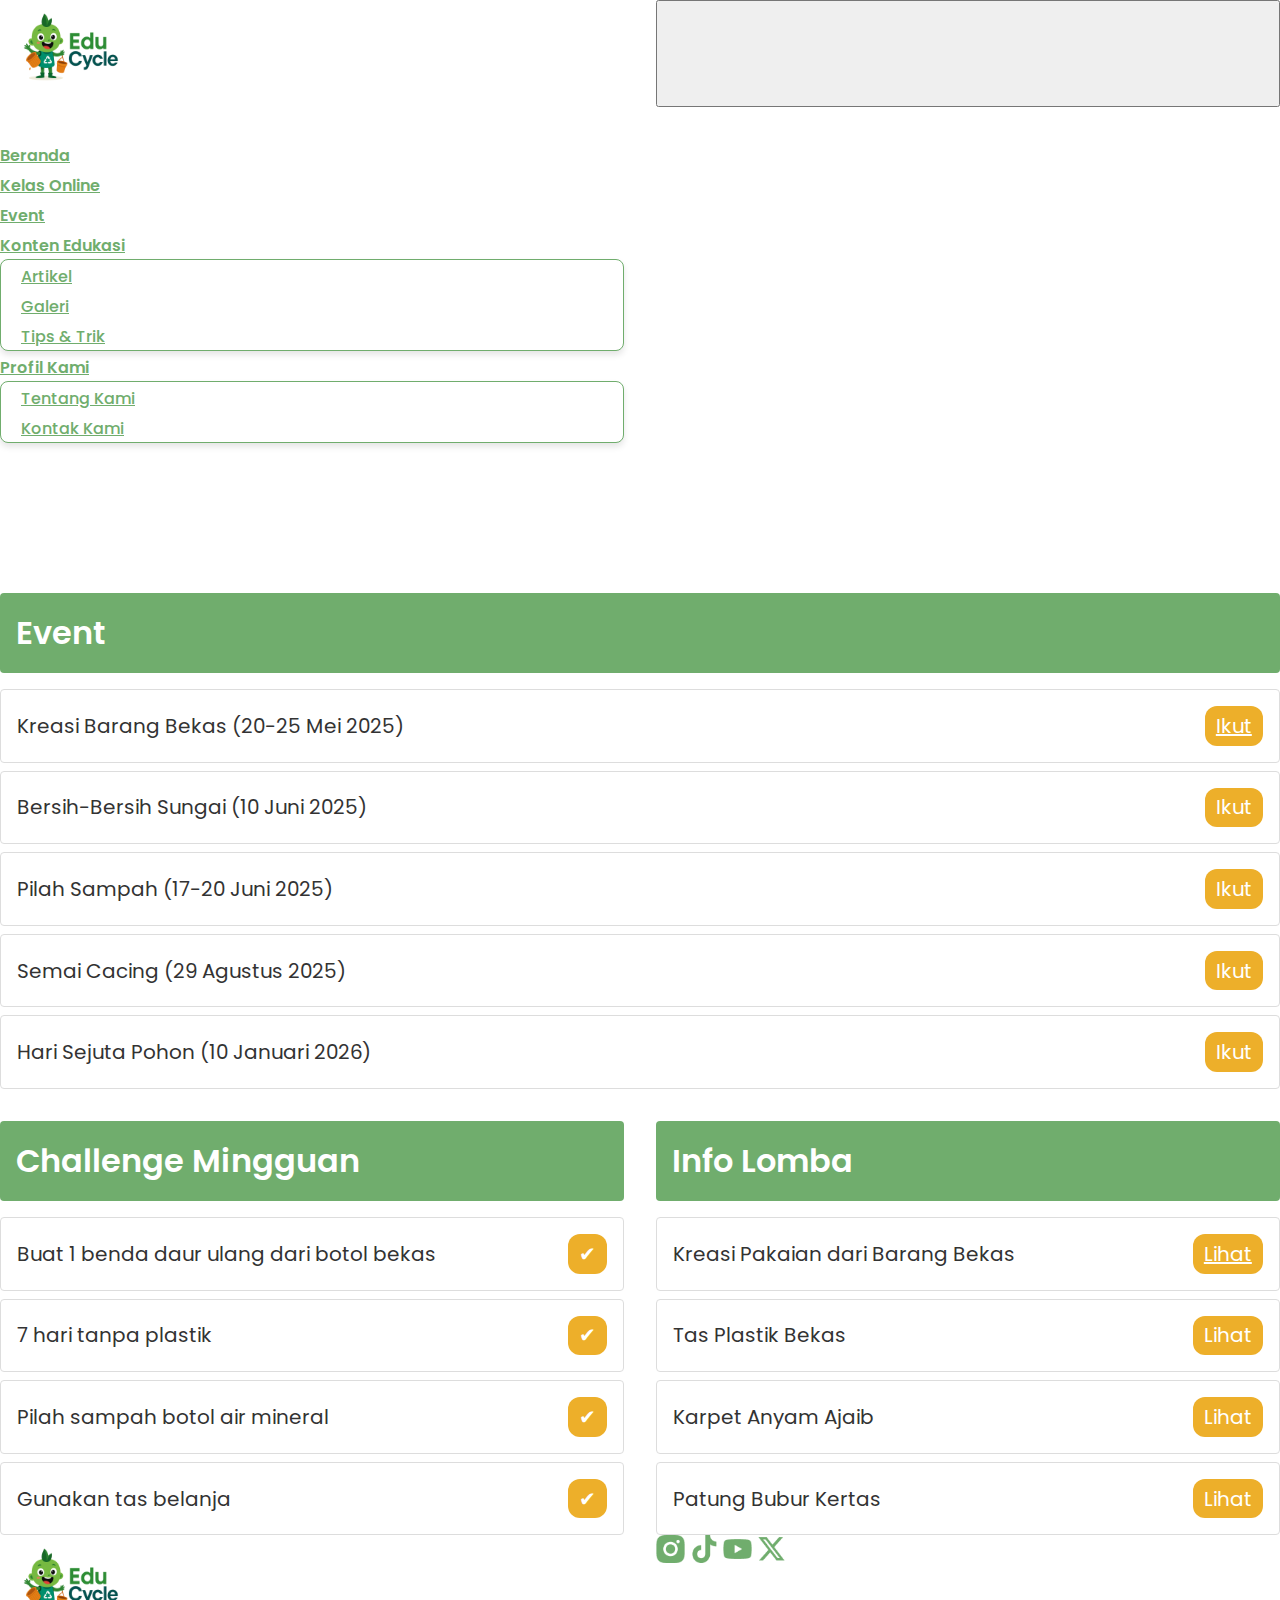
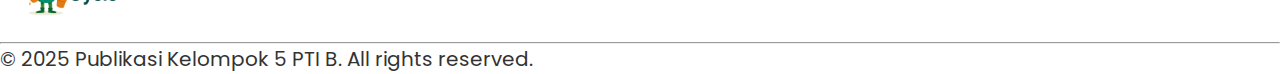
<file: EC1.html>
<!DOCTYPE html>
<html lang="id">
<head>
  <meta charset="UTF-8">
  <meta name="viewport" content="width=device-width, initial-scale=1.0">
  <link href="https://cdn.jsdelivr.net/npm/bootstrap@5.3.6/dist/css/bootstrap.min.css" rel="stylesheet" integrity="sha384-4Q6Gf2aSP4eDXB8Miphtr37CMZZQ5oXLH2yaXMJ2w8e2ZtHTl7GptT4jmndRuHDT" crossorigin="anonymous">
  <link rel="stylesheet" href="https://cdn.jsdelivr.net/npm/swiper@11/swiper-bundle.min.css"/>
  <title>EduCycle</title>
  <link rel="stylesheet" href="https://fonts.googleapis.com/css2?family=Poppins&display=swap">
  <link rel="stylesheet" href="EC1.css">
</head>
<body>
  <header class="header">
     
    <nav class="navbar navbar-expand-lg fixed-top py-0" style="background-color: white;" data-bs-theme="light">
      <div class="container">
        <a href="index.html" class="navbar-brand">
          <img src="assets/Logo EduCycle RB.png" alt="EcoCycle" width="142.14" height="99">
        </a>

        <button
          class="navbar-toggler"
          type="button"
          data-bs-toggle="collapse"
          data-bs-target="#navbarNavDropdown"
          >
          <span class="navbar-toggler-icon"></span>
        </button>

        <div class="collapse navbar-collapse" id="navbarNavDropdown">
          <ul class="navbar-nav ms-auto">
            <li class="nav-item">
              <a class="nav-link" href="index.html">Beranda</a>
            </li>
            <li class="nav-item">
              <a class="nav-link" href="KelasOnline.html">Kelas Online</a>
            </li>
            <li class="nav-item">
              <a class="nav-link" href="EC1.html">Event</a>
            </li>
            <li class="nav-item dropdown">
              <a class="nav-link dropdown-toggle" href="#" role="button" data-bs-toggle="dropdown" aria-expanded="false">Konten Edukasi</a>
              <ul class="dropdown-menu">
                <li><a class="dropdown-item" href="Artikel.html">Artikel</a></li>
                <li><a class="dropdown-item" href="Galeri.html">Galeri</a></li>
                <li><a class="dropdown-item" href="Tips&Trik.html">Tips & Trik</a></li>
              </ul>
            </li>
            <li class="nav-item dropdown">
              <a  class="nav-link dropdown-toggle" href="#" role="button" data-bs-toggle="dropdown" aria-expanded="false">Profil Kami</a>
              <ul class="dropdown-menu">
                <li><a class="dropdown-item" href="Tentang-Kami.html">Tentang Kami</a></li>
                <li><a class="dropdown-item" href="Kontak-Kami.html">Kontak Kami</a></li>
              </ul>
            </li>
          </ul>
        </div>
      </div>
    </nav>
  </header>

  <div class="container">
    <div class="event-box">
      <h2>Event</h2>
      <ul class="event-list">
        <li>Kreasi Barang Bekas (20-25 Mei 2025) <button class="btn-action"><a href="eventpage.html" target="prev">Ikut</a></button></li>
        <li>Bersih-Bersih Sungai (10 Juni 2025) <button class="btn-action">Ikut</button></li>
        <li>Pilah Sampah (17-20 Juni 2025) <button class="btn-action">Ikut</button></li>
        <li>Semai Cacing (29 Agustus 2025) <button class="btn-action">Ikut</button></li>
        <li>Hari Sejuta Pohon (10 Januari 2026) <button class="btn-action">Ikut</button></li>
      </ul>
    </div>

    <div class="challenge-box">
      <h2>Challenge Mingguan</h2>
      <ul class="event-list">
        <li>Buat 1 benda daur ulang dari botol bekas <span class="check"><button class="btn-action">✔</button></span></li>
        <li>7 hari tanpa plastik <span class="check"><button class="btn-action">✔</button></span></li>
        <li>Pilah sampah botol air mineral <span class="check"><button class="btn-action">✔</button></span></li>
        <li>Gunakan tas belanja <span class="check"><button class="btn-action">✔</button></span></li>
      </ul>
    </div>

    <div class="info-box">
      <h2>Info Lomba</h2>
      <ul class="event-list">
        <li>Kreasi Pakaian dari Barang Bekas <button class="btn-action"><a href="infolomba.html" target="prev">Lihat</a></button></li>
        <li>Tas Plastik Bekas <button class=  "btn-action">Lihat</button></li>
        <li>Karpet Anyam Ajaib <button class="btn-action">Lihat</button></li>
        <li>Patung Bubur Kertas <button class="btn-action">Lihat</button></li>
      </ul>
    </div>
  </div>
  
  <footer class="footer bg-white  mt-5 pt-4">
    <div class="container d-flex flex-column align-items-center text-center">

      <div class="mb-3 text-center">
        <img src="assets/Logo EduCycle RB.png" alt="EduCycle Logo" width="142.14" height="99">
      </div>

      <div class="d-flex justify-content-center gap-4 mb-3">
        <a href="#"><img src="assets/Instagram.png" alt="Instagram" style="height: 28px;"></a>
        <a href="#"><img src="assets/TikTok.png" alt="TikTok" style="height: 28px;"></a>
        <a href="#"><img src="assets/YouTube.png" alt="Youtube" style="height: 28px;"></a>
        <a href="#"><img src="assets/Social.png" alt="Social" style="height: 28px;"></a>
      </div>
    </div>
    <hr class="border-success m-0">

    <p class="text-success text-center py-2 m-0"> 
      © 2025 Publikasi Kelompok 5 PTI B. All rights reserved.
    </p>
  </footer>
    
  <script src="https://cdn.jsdelivr.net/npm/@popperjs/core@2.11.8/dist/umd/popper.min.js" integrity="sha384-I7E8VVD/ismYTF4hNIPjVp/Zjvgyol6VFvRkX/vR+Vc4jQkC+hVqc2pM8ODewa9r" crossorigin="anonymous"></script>
  <script src="https://cdn.jsdelivr.net/npm/bootstrap@5.3.6/dist/js/bootstrap.min.js" integrity="sha384-RuyvpeZCxMJCqVUGFI0Do1mQrods/hhxYlcVfGPOfQtPJh0JCw12tUAZ/Mv10S7D" crossorigin="anonymous"></script>
  <script>
    document.addEventListener('DOMContentLoaded', () => {
      // Event Box
      const eventButtons = document.querySelectorAll('.event-box .btn-action');
      eventButtons.forEach((btn) => {
        btn.addEventListener('click', () => {
          btn.textContent = '✓ Diikuti';
          btn.disabled = true;
          btn.style.backgroundColor = '#aaa';
        });
      });

      // Challenge Box
      const challengeButtons = document.querySelectorAll('.challenge-box .btn-action');
      challengeButtons.forEach((btn) => {
        btn.addEventListener('click', () => {
          btn.textContent = '✔ Selesai';
          btn.disabled = true;
          btn.style.backgroundColor = '#70ae6d'; 
          btn.style.color = 'white';
        });
      });

      // Info Box
      const infoButtons = document.querySelectorAll('.info-box .btn-action');
      infoButtons.forEach((btn) => {
        btn.addEventListener('click', () => {
        });
      });
    });
  </script>
  
</body>
</html>
</file>
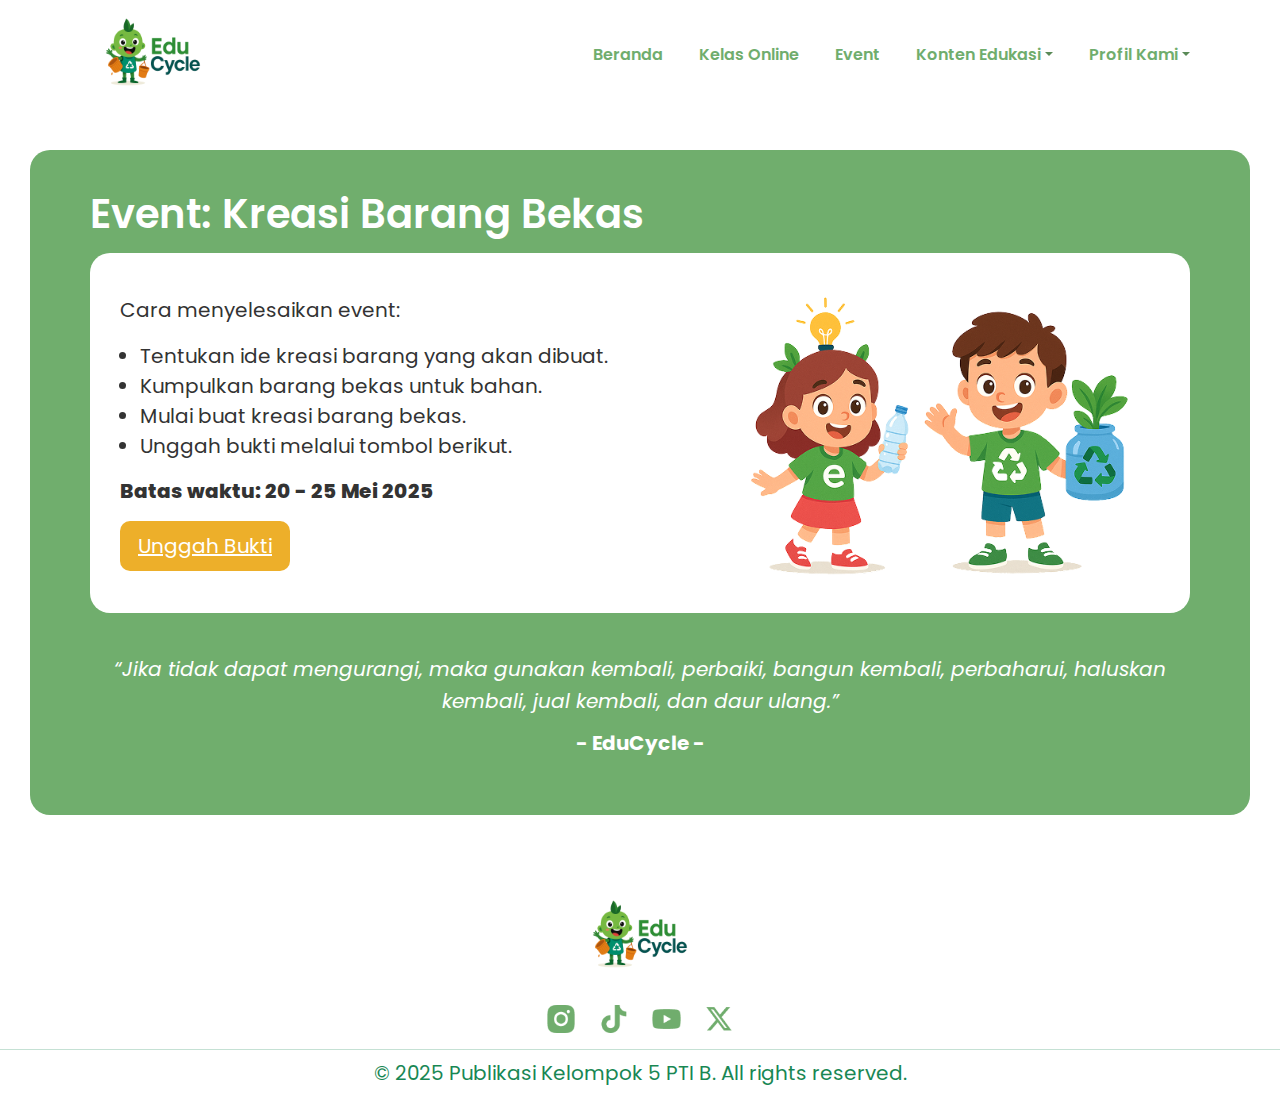
<file: eventpage.html>
<!DOCTYPE html>
<html lang="id">
<head>
  <meta charset="UTF-8">
  <meta name="viewport" content="width=device-width, initial-scale=1">
  <link
      href="https://cdn.jsdelivr.net/npm/bootstrap@5.3.6/dist/css/bootstrap.min.css"
      rel="stylesheet"
      crossorigin="anonymous"
  />
  <title>Event: Kreasi Barang Bekas | EduCycle</title>
  <link rel="stylesheet" href="https://fonts.googleapis.com/css2?family=Poppins&display=swap">
  <link rel="stylesheet" href="eventpage.css">
</head>
<body>
  <header class="header">
     
    <nav class="navbar navbar-expand-lg fixed-top py-0" style="background-color: white;" data-bs-theme="light">
      <div class="container">
        <a href="index.html" class="navbar-brand">
          <img src="assets/Logo EduCycle RB.png" alt="EcoCycle" width="142.14" height="99">
        </a>

        <button
          class="navbar-toggler"
          type="button"
          data-bs-toggle="collapse"
          data-bs-target="#navbarNavDropdown"
          >
          <span class="navbar-toggler-icon"></span>
        </button>

        <div class="collapse navbar-collapse" id="navbarNavDropdown">
          <ul class="navbar-nav ms-auto">
            <li class="nav-item">
              <a class="nav-link" href="index.html">Beranda</a>
            </li>
            <li class="nav-item">
              <a class="nav-link" href="KelasOnline.html">Kelas Online</a>
            </li>
            <li class="nav-item">
              <a class="nav-link" href="EC1.html">Event</a>
            </li>
            <li class="nav-item dropdown">
              <a class="nav-link dropdown-toggle" href="#" role="button" data-bs-toggle="dropdown" aria-expanded="false">Konten Edukasi</a>
              <ul class="dropdown-menu">
                <li><a class="dropdown-item" href="Artikel.html">Artikel</a></li>
                <li><a class="dropdown-item" href="Galeri.html">Galeri</a></li>
                <li><a class="dropdown-item" href="Tips&Trik.html">Tips & Trik</a></li>
              </ul>
            </li>
            <li class="nav-item dropdown">
              <a  class="nav-link dropdown-toggle" href="#" role="button" data-bs-toggle="dropdown" aria-expanded="false">Profil Kami</a>
              <ul class="dropdown-menu">
                <li><a class="dropdown-item" href="Tentang-Kami.html">Tentang Kami</a></li>
                <li><a class="dropdown-item" href="Kontak-Kami.html">Kontak Kami</a></li>
              </ul>
            </li>
          </ul>
        </div>
      </div>
    </nav>
  </header>
  <!-- Event Section -->
  <section class="event-container">
    <h2>Event: Kreasi Barang Bekas</h2>
    <div class="event-box">
      <div class="event-desc">
        <p>Cara menyelesaikan event:</p>
        <ul>
          <li>Tentukan ide kreasi barang yang akan dibuat.</li>
          <li>Kumpulkan barang bekas untuk bahan.</li>
          <li>Mulai buat kreasi barang bekas.</li>
          <li>Unggah bukti melalui tombol berikut.</li>
        </ul>
        <p class="event-date">Batas waktu: 20 - 25 Mei 2025</p>
        <button class="btn-unggah" onclick="unggahBukti()"><a href="ikutevent.html" target="prev">Unggah Bukti</a></button>
      </div>
      <img src="assets/2 anak lingkungan.png" alt="Anak-anak recycle" class="event-image">
    </div>
    <blockquote class="quote">
      “Jika tidak dapat mengurangi, maka gunakan kembali, perbaiki, bangun kembali, perbaharui, haluskan kembali, jual kembali, dan daur ulang.”
      <br><span>- EduCycle -</span>
    </blockquote>
  </section>
  <footer class="footer bg-white  mt-5 pt-4">
    <div class="container text-center">

      <div class="mb-3">
        <img src="assets/Logo EduCycle RB.png" alt="EduCycle Logo" width="142.14" height="99">
      </div>

      <div class="d-flex justify-content-center gap-4 mb-3">
        <a href="#"><img src="assets/Instagram.png" alt="Instagram" style="height: 28px;"></a>
        <a href="#"><img src="assets/TikTok.png" alt="TikTok" style="height: 28px;"></a>
        <a href="#"><img src="assets/YouTube.png" alt="Youtube" style="height: 28px;"></a>
        <a href="#"><img src="assets/Social.png" alt="Social" style="height: 28px;"></a>
      </div>
    </div>
    <hr class="border-success m-0">

    <p class="text-success text-center py-2 m-0"> 
      © 2025 Publikasi Kelompok 5 PTI B. All rights reserved.
    </p>
  </footer>
  <script src="https://cdn.jsdelivr.net/npm/@popperjs/core@2.11.8/dist/umd/popper.min.js" integrity="sha384-I7E8VVD/ismYTF4hNIPjVp/Zjvgyol6VFvRkX/vR+Vc4jQkC+hVqc2pM8ODewa9r" crossorigin="anonymous"></script>
  <script src="https://cdn.jsdelivr.net/npm/bootstrap@5.3.6/dist/js/bootstrap.min.js" integrity="sha384-RuyvpeZCxMJCqVUGFI0Do1mQrods/hhxYlcVfGPOfQtPJh0JCw12tUAZ/Mv10S7D" crossorigin="anonymous"></script>

  <script> 
    function unggahBukti() {
      this.reset();
    }
  </script>
</body>
</html>
</file>
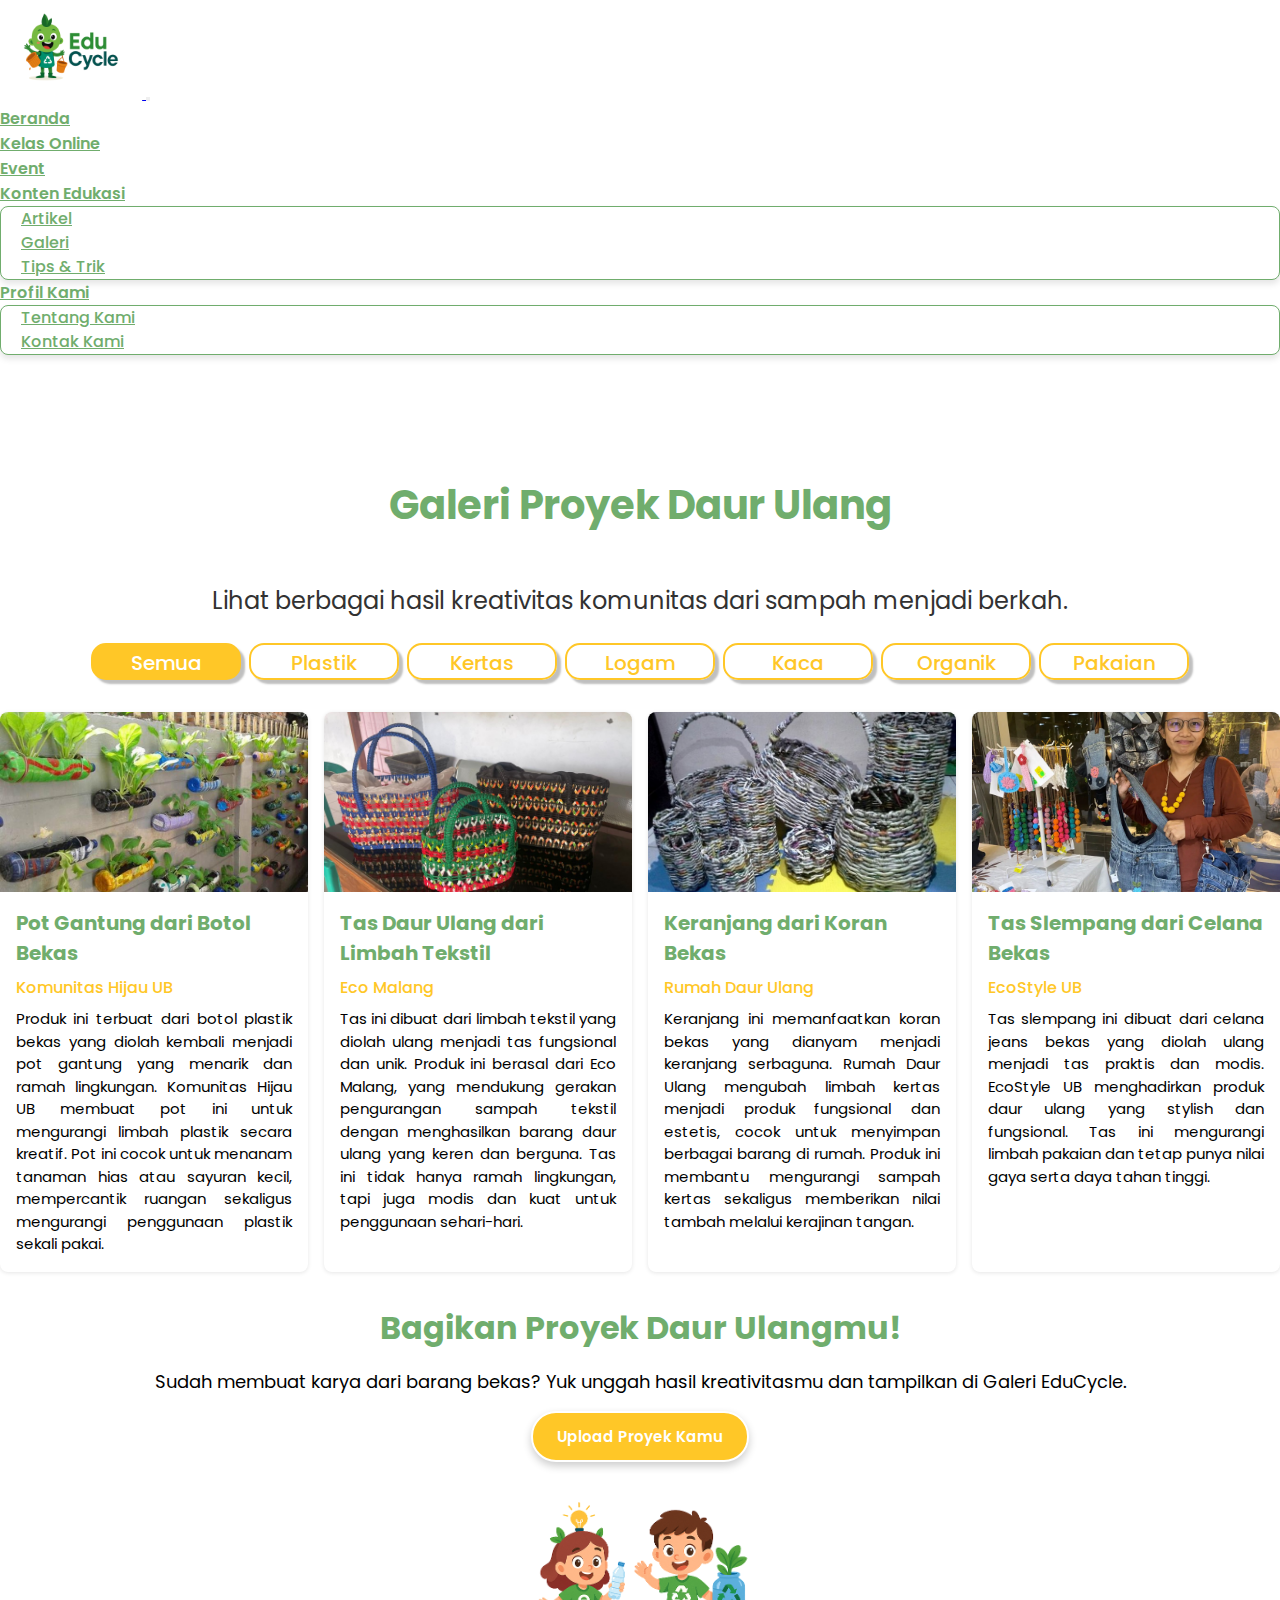
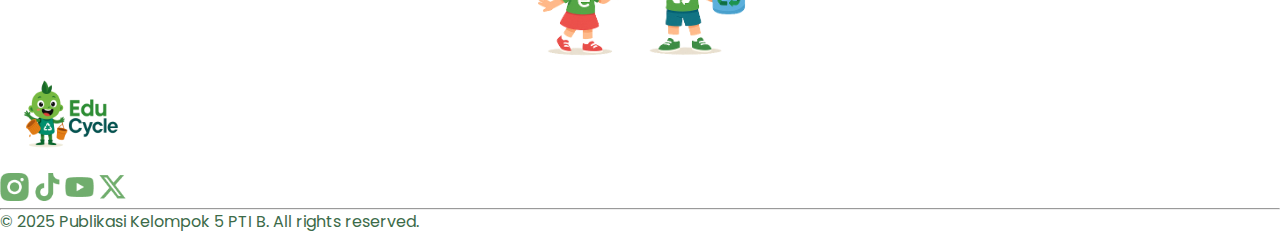
<file: Galeri.html>
<!DOCTYPE html>
<html lang="id">
<head>
  <meta charset="UTF-8" />
  <meta name="viewport" content="width=device-width, initial-scale=1.0" />
  <title>Galeri Proyek Daur Ulang - EduCycle</title>
  <link href="https://cdn.jsdelivr.net/npm/bootstrap@5.3.6/dist/css/bootstrap.min.css" rel="stylesheet" integrity="sha384-4Q6Gf2aSP4eDXB8Miphtr37CMZZQ5oXLH2yaXMJ2w8e2ZtHTl7GptT4jmndRuHDT" crossorigin="anonymous">
  <link
    rel="stylesheet" href="Galeri.css" 
  />
</head>
<body>
  <header class="header">
     
    <nav class="navbar navbar-expand-lg fixed-top py-0" style="background-color: white;" data-bs-theme="light">
      <div class="container">
        <a href="index.html" class="navbar-brand">
          <img src="assets/Logo EduCycle RB.png" alt="EcoCycle" width="142.14" height="99">
        </a>

        <button
          class="navbar-toggler"
          type="button"
          data-bs-toggle="collapse"
          data-bs-target="#navbarNavDropdown"
          >
          <span class="navbar-toggler-icon"></span>
        </button>

        <div class="collapse navbar-collapse" id="navbarNavDropdown">
          <ul class="navbar-nav ms-auto">
            <li class="nav-item">
              <a class="nav-link" href="index.html">Beranda</a>
            </li>
            <li class="nav-item">
              <a class="nav-link" href="KelasOnline.html">Kelas Online</a>
            </li>
            <li class="nav-item">
              <a class="nav-link" href="EC1.html">Event</a>
            </li>
            <li class="nav-item dropdown">
              <a class="nav-link dropdown-toggle" href="#" role="button" data-bs-toggle="dropdown" aria-expanded="false">Konten Edukasi</a>
              <ul class="dropdown-menu">
                <li><a class="dropdown-item" href="Artikel.html">Artikel</a></li>
                <li><a class="dropdown-item" href="Galeri.html">Galeri</a></li>
                <li><a class="dropdown-item" href="Tips&Trik.html">Tips & Trik</a></li>
              </ul>
            </li>
            <li class="nav-item dropdown">
              <a  class="nav-link dropdown-toggle" href="#" role="button" data-bs-toggle="dropdown" aria-expanded="false">Profil Kami</a>
              <ul class="dropdown-menu">
                <li><a class="dropdown-item" href="Tentang-Kami.html">Tentang Kami</a></li>
                <li><a class="dropdown-item" href="Kontak-Kami.html">Kontak Kami</a></li>
              </ul>
            </li>
          </ul>
        </div>
      </div>
    </nav>
  </header>
    <!-- Judul Utama -->
    <h1 class="title">Galeri Proyek Daur Ulang</h1>
    <h2 class="subtitle">
      Lihat berbagai hasil kreativitas komunitas dari sampah menjadi berkah.
    </h2>

    <!-- Tombol Kategori -->
    <div class="categories">
      <button class="active" data-cat="all">Semua</button>
      <button data-cat="plastik">Plastik</button>
      <button data-cat="kertas">Kertas</button>
      <button data-cat="logam">Logam</button>
      <button data-cat="kaca">Kaca</button>
      <button data-cat="organik">Organik</button>
      <button data-cat="pakaian">Pakaian</button>
    </div>

    <!-- Galeri Kartu Proyek -->
    <div class="gallery">
      <div class="card" data-cat="plastik">
        <img src="assets/botolbekas.jpg" alt="Pot Gantung dari Botol Bekas" />
        <div class="card-content">
          <h3>Pot Gantung dari Botol Bekas</h3>
          <div class="author">Komunitas Hijau UB</div>
          <p>
            Produk ini terbuat dari botol plastik bekas yang diolah kembali menjadi
            pot gantung yang menarik dan ramah lingkungan. Komunitas Hijau UB
            membuat pot ini untuk mengurangi limbah plastik secara kreatif. Pot
            ini cocok untuk menanam tanaman hias atau sayuran kecil, mempercantik
            ruangan sekaligus mengurangi penggunaan plastik sekali pakai.
          </p>
        </div>
      </div>

      <div class="card" data-cat="plastik">
        <img src="assets/tas.jpeg" alt="Tas Daur Ulang" />
        <div class="card-content">
          <h3>Tas Daur Ulang dari Limbah Tekstil</h3>
          <div class="author">Eco Malang</div>
          <p>
            Tas ini dibuat dari limbah tekstil yang diolah ulang menjadi tas
            fungsional dan unik. Produk ini berasal dari Eco Malang, yang
            mendukung gerakan pengurangan sampah tekstil dengan menghasilkan
            barang daur ulang yang keren dan berguna. Tas ini tidak hanya ramah
            lingkungan, tapi juga modis dan kuat untuk penggunaan sehari-hari.
          </p>
        </div>
      </div>

      <div class="card" data-cat="kertas">
        <img src="assets/keranjang.jpg" alt="Keranjang dari Koran Bekas" />
        <div class="card-content">
          <h3>Keranjang dari Koran Bekas</h3>
          <div class="author">Rumah Daur Ulang</div>
          <p>
            Keranjang ini memanfaatkan koran bekas yang dianyam menjadi keranjang
            serbaguna. Rumah Daur Ulang mengubah limbah kertas menjadi produk
            fungsional dan estetis, cocok untuk menyimpan berbagai barang di
            rumah. Produk ini membantu mengurangi sampah kertas sekaligus
            memberikan nilai tambah melalui kerajinan tangan.
          </p>
        </div>
      </div>

      <div class="card" data-cat="pakaian">
        <img src="assets/tasjeans.webp" alt="Tas Slempang dari Celana Bekas" />
        <div class="card-content">
          <h3>Tas Slempang dari Celana Bekas</h3>
          <div class="author">EcoStyle UB</div>
          <p>
            Tas slempang ini dibuat dari celana jeans bekas yang diolah ulang
            menjadi tas praktis dan modis. EcoStyle UB menghadirkan produk daur
            ulang yang stylish dan fungsional. Tas ini mengurangi limbah pakaian
            dan tetap punya nilai gaya serta daya tahan tinggi.
          </p>
        </div>
      </div>
    </div>

    <!-- Bagian Upload Proyek -->
    <section aria-labelledby="share-title" class="share-section">
      <h2 id="share-title">Bagikan Proyek Daur Ulangmu!</h2>
      <p class="share-text">
        Sudah membuat karya dari barang bekas? Yuk unggah hasil kreativitasmu dan
        tampilkan di Galeri EduCycle.
      </p>
      <button type="button" class="upload-trigger">Upload Proyek Kamu</button>
      <div class="upload-image">
        <img src="assets/2 anak lingkungan.png" alt="Anak sedang berkreasi" />
      </div>
    </section>
  </main>

  <!-- Modal Upload -->
  <div class="modal" id="uploadModal" role="dialog" aria-modal="true">
    <div class="modal-content">
      <button type="button" class="btn-close" id="closeModal">&times;</button>
      <h2>Upload Proyek Daur Ulang</h2>
      <form>
        <label for="nama">Nama Proyek:</label>
        <input type="text" id="nama" name="nama" required />

        <label for="deskripsi">Deskripsi:</label>
        <textarea id="deskripsi" name="deskripsi" required></textarea>

        <label for="kategori">Kategori:</label>
        <select id="kategori" name="kategori" required>
          <option value="">Pilih</option>
          <option value="plastik">Plastik</option>
          <option value="kertas">Kertas</option>
          <option value="logam">Logam</option>
          <option value="kaca">Kaca</option>
          <option value="organik">Organik</option>
          <option value="pakaian">Pakaian</option>
        </select>

        <label for="foto">Foto Proyek:</label>
        <input type="file" id="foto" name="foto" required />

        <label for="komunitas">Nama Komunitas:</label>
        <input type="text" id="komunitas" name="komunitas" required />

        <button type="submit" class="btn-submit">Kirim Proyek</button>
      </form>
    </div>
  </div>
  <footer class="footer bg-white  mt-5 pt-4">
    <div class="container text-center">

      <div class="mb-3">
        <img src="assets/Logo EduCycle RB.png" alt="EduCycle Logo" width="142.14" height="99">
      </div>

      <div class="d-flex justify-content-center gap-4 mb-3">
        <a href="#"><img src="assets/Instagram.png" alt="Instagram" style="height: 28px;"></a>
        <a href="#"><img src="assets/TikTok.png" alt="TikTok" style="height: 28px;"></a>
        <a href="#"><img src="assets/YouTube.png" alt="Youtube" style="height: 28px;"></a>
        <a href="#"><img src="assets/Social.png" alt="Social" style="height: 28px;"></a>
      </div>
    </div>
    <hr class="border-success m-0">

    <p class="text-success text-center py-2 m-0"> 
      © 2025 Publikasi Kelompok 5 PTI B. All rights reserved.
    </p>
  </footer>
    
  <script src="https://cdn.jsdelivr.net/npm/@popperjs/core@2.11.8/dist/umd/popper.min.js" integrity="sha384-I7E8VVD/ismYTF4hNIPjVp/Zjvgyol6VFvRkX/vR+Vc4jQkC+hVqc2pM8ODewa9r" crossorigin="anonymous"></script>
  <script src="https://cdn.jsdelivr.net/npm/bootstrap@5.3.6/dist/js/bootstrap.min.js" integrity="sha384-RuyvpeZCxMJCqVUGFI0Do1mQrods/hhxYlcVfGPOfQtPJh0JCw12tUAZ/Mv10S7D" crossorigin="anonymous"></script>
  <!-- Script Sekaligus -->
  <script>
    const catButtons = document.querySelectorAll('.categories button');
    const cards = document.querySelectorAll('.gallery .card');

    const modal = document.getElementById('uploadModal');
    const uploadBtn = document.querySelector('.upload-trigger');
    const closeBtn = document.getElementById('closeModal');

    function filterGallery(cat) {
      cards.forEach(card => {
        if (cat === 'all' || card.dataset.cat === cat) {
          card.style.display = '';
        } else {
          card.style.display = 'none';
        }
      });
    }

    catButtons.forEach(btn => {
      btn.addEventListener('click', () => {
        document.querySelector('.categories .active').classList.remove('active');
        btn.classList.add('active');
        filterGallery(btn.dataset.cat);
      });
    });

    uploadBtn.addEventListener('click', () => {
      modal.classList.add('active');
      modal.querySelector('input[name="nama"]').focus();
    });

    closeBtn.addEventListener('click', () => {
      modal.classList.remove('active');
    });
    modal.addEventListener('click', e => {
      if (e.target === modal) {
        modal.classList.remove('active');
      }
    });
  </script>
</body>
</html>
</file>
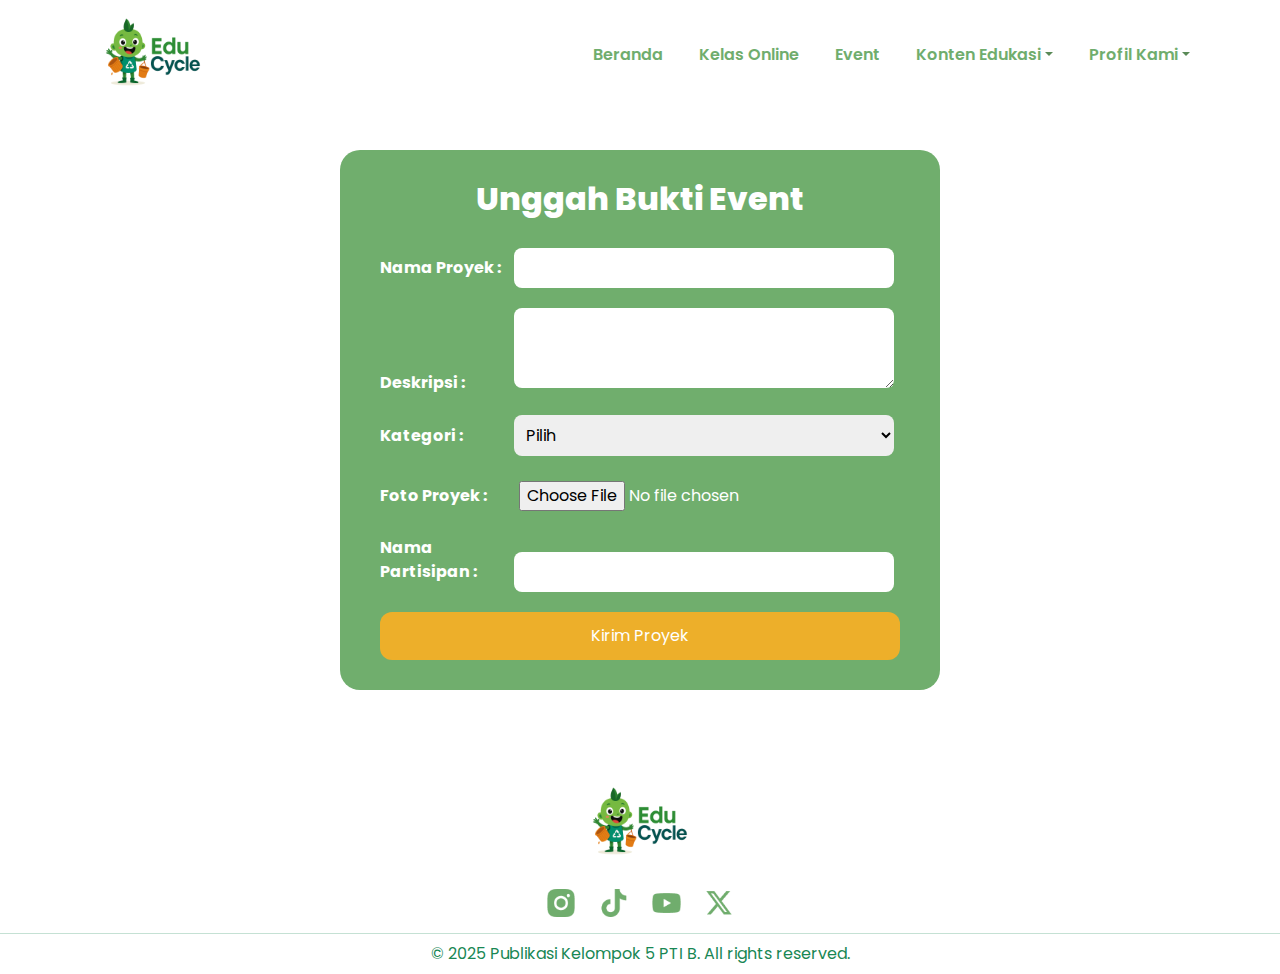
<file: ikutevent.html>
<!DOCTYPE html>
<html lang="id">
<head>
  <meta charset="UTF-8" />
  <meta name="viewport" content="width=device-width, initial-scale=1.0"/>
  <link
      href="https://cdn.jsdelivr.net/npm/bootstrap@5.3.6/dist/css/bootstrap.min.css"
      rel="stylesheet"
      crossorigin="anonymous"
  />
  <title>Unggah Bukti Event | EduCycle</title>
  <link rel="stylesheet" href="https://fonts.googleapis.com/css2?family=Poppins&display=swap">
  <link rel="stylesheet" href="ikutevent.css">
</head>
<body>
  <header class="header">
     
    <nav class="navbar navbar-expand-lg fixed-top py-0" style="background-color: white;" data-bs-theme="light">
      <div class="container">
        <a href="index.html" class="navbar-brand">
          <img src="assets/Logo EduCycle RB.png" alt="EcoCycle" width="142.14" height="99">
        </a>

        <button
          class="navbar-toggler"
          type="button"
          data-bs-toggle="collapse"
          data-bs-target="#navbarNavDropdown"
          >
          <span class="navbar-toggler-icon"></span>
        </button>

        <div class="collapse navbar-collapse" id="navbarNavDropdown">
          <ul class="navbar-nav ms-auto">
            <li class="nav-item">
              <a class="nav-link" href="index.html">Beranda</a>
            </li>
            <li class="nav-item">
              <a class="nav-link" href="KelasOnline.html">Kelas Online</a>
            </li>
            <li class="nav-item">
              <a class="nav-link" href="EC1.html">Event</a>
            </li>
            <li class="nav-item dropdown">
              <a class="nav-link dropdown-toggle" href="#" role="button" data-bs-toggle="dropdown" aria-expanded="false">Konten Edukasi</a>
              <ul class="dropdown-menu">
                <li><a class="dropdown-item" href="Artikel.html">Artikel</a></li>
                <li><a class="dropdown-item" href="Galeri.html">Galeri</a></li>
                <li><a class="dropdown-item" href="Tips&Trik.html">Tips & Trik</a></li>
              </ul>
            </li>
            <li class="nav-item dropdown">
              <a  class="nav-link dropdown-toggle" href="#" role="button" data-bs-toggle="dropdown" aria-expanded="false">Profil Kami</a>
              <ul class="dropdown-menu">
                <li><a class="dropdown-item" href="Tentang-Kami.html">Tentang Kami</a></li>
                <li><a class="dropdown-item" href="Kontak-Kami.html">Kontak Kami</a></li>
              </ul>
            </li>
          </ul>
        </div>
      </div>
    </nav>
  </header>
  <!-- Form Upload -->
  <div class="form-container">
    <h2>Unggah Bukti Event</h2>
    <form id="uploadForm">
      <div class="form-group">
        <label for="namaProyek">Nama Proyek :</label>
        <input type="text" id="namaProyek" name="namaProyek" required>
      </div>
      <div class="form-group">
        <label for="deskripsi">Deskripsi :</label>
        <textarea id="deskripsi" name="deskripsi" required></textarea>
      </div>
      <div class="form-group">
        <label for="kategori">Kategori :</label>
        <select id="kategori" name="kategori" required>
          <option value="">Pilih</option>
          <option value="Kerajinan">Kerajinan</option>
          <option value="Teknologi">Teknologi</option>
          <option value="Dekorasi">Dekorasi</option>
        </select>
      </div>
      <div class="form-group">
        <label for="foto">Foto Proyek :</label>
        <input type="file" id="foto" name="foto" accept="image/*" required>
      </div>
      <div class="form-group">
        <label for="namaPartisipan">Nama Partisipan :</label>
        <input type="text" id="namaPartisipan" name="namaPartisipan" required>
      </div>
      <button type="submit" class="submit-btn">Kirim Proyek</button>
    </form>
  </div>
  <footer class="footer bg-white  mt-5 pt-4">
    <div class="container text-center">

      <div class="mb-3">
        <img src="assets/Logo EduCycle RB.png" alt="EduCycle Logo" width="142.14" height="99">
      </div>

      <div class="d-flex justify-content-center gap-4 mb-3">
        <a href="#"><img src="assets/Instagram.png" alt="Instagram" style="height: 28px;"></a>
        <a href="#"><img src="assets/TikTok.png" alt="TikTok" style="height: 28px;"></a>
        <a href="#"><img src="assets/YouTube.png" alt="Youtube" style="height: 28px;"></a>
        <a href="#"><img src="assets/Social.png" alt="Social" style="height: 28px;"></a>
      </div>
    </div>
    <hr class="border-success m-0">

    <p class="text-success text-center py-2 m-0"> 
      © 2025 Publikasi Kelompok 5 PTI B. All rights reserved.
    </p>
  </footer>
  <script src="https://cdn.jsdelivr.net/npm/@popperjs/core@2.11.8/dist/umd/popper.min.js" integrity="sha384-I7E8VVD/ismYTF4hNIPjVp/Zjvgyol6VFvRkX/vR+Vc4jQkC+hVqc2pM8ODewa9r" crossorigin="anonymous"></script>
  <script src="https://cdn.jsdelivr.net/npm/bootstrap@5.3.6/dist/js/bootstrap.min.js" integrity="sha384-RuyvpeZCxMJCqVUGFI0Do1mQrods/hhxYlcVfGPOfQtPJh0JCw12tUAZ/Mv10S7D" crossorigin="anonymous"></script>
  <script>
    document.getElementById('uploadForm').addEventListener('submit', function(e) {
      e.preventDefault();
      this.reset();
    });
  </script>
</body>
</html>
</file>
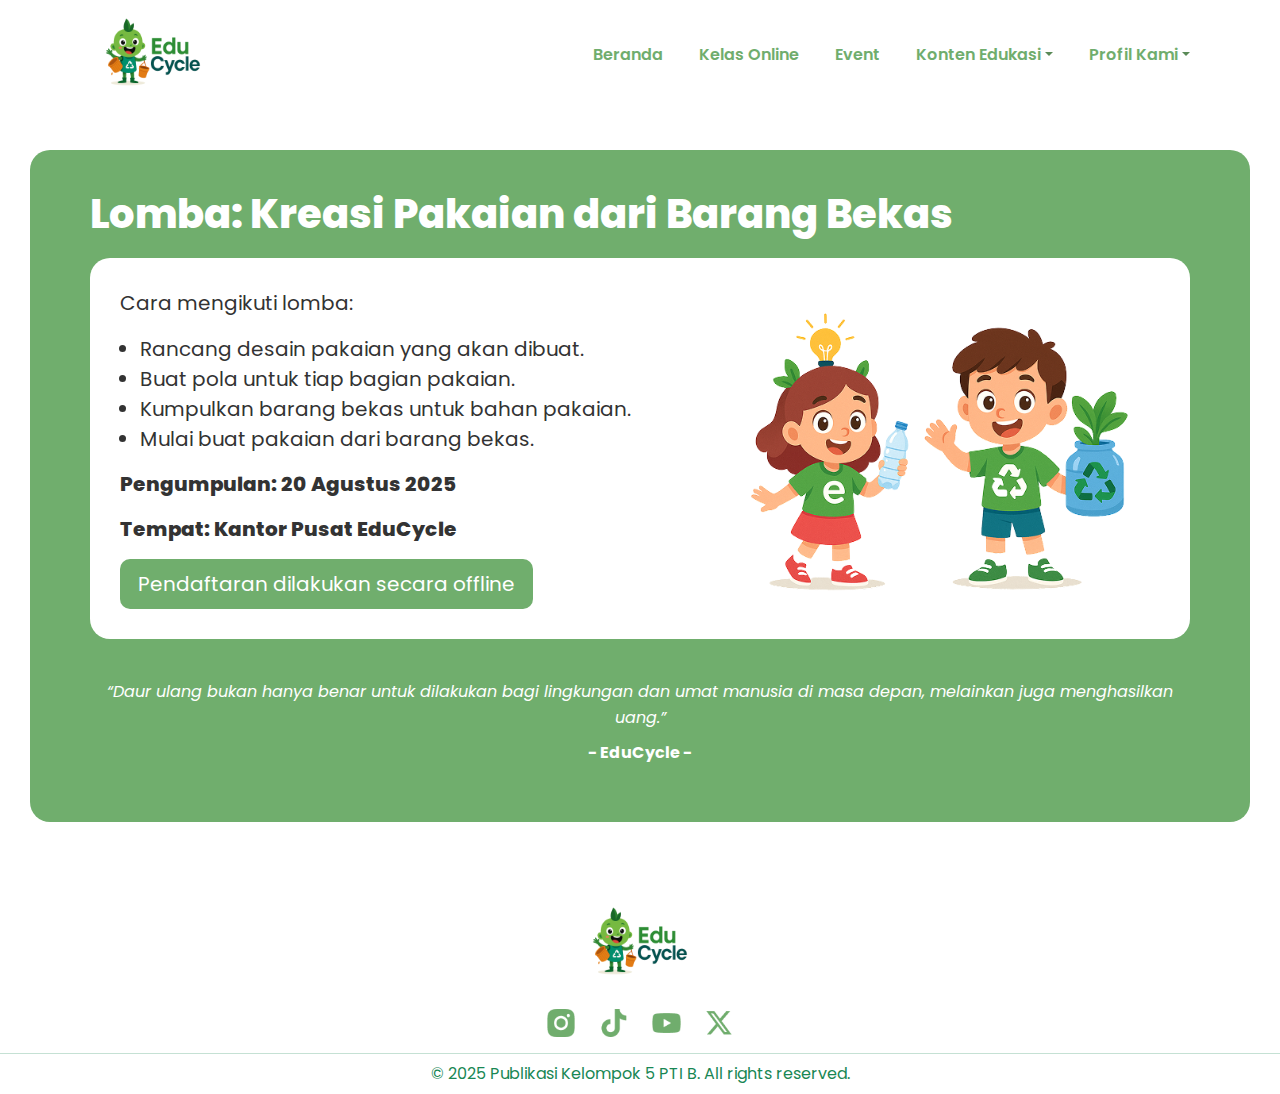
<file: infolomba.html>
<!DOCTYPE html>
<html lang="id">
<head>
  <meta charset="UTF-8">
  <meta name="viewport" content="width=device-width, initial-scale=1">
  <link
      href="https://cdn.jsdelivr.net/npm/bootstrap@5.3.6/dist/css/bootstrap.min.css"
      rel="stylesheet"
      crossorigin="anonymous"
  />
  <title>Lomba: Kreasi Pakaian dari Barang Bekas | EduCycle</title>
  <link rel="stylesheet" href="https://fonts.googleapis.com/css2?family=Poppins&display=swap">
  <link rel="stylesheet" href="infolomba.css">
</head>
<body>
  <header class="header">
     
    <nav class="navbar navbar-expand-lg fixed-top py-0" style="background-color: white;" data-bs-theme="light">
      <div class="container">
        <a href="index.html" class="navbar-brand">
          <img src="assets/Logo EduCycle RB.png" alt="EcoCycle" width="142.14" height="99">
        </a>

        <button
          class="navbar-toggler"
          type="button"
          data-bs-toggle="collapse"
          data-bs-target="#navbarNavDropdown"
          >
          <span class="navbar-toggler-icon"></span>
        </button>

        <div class="collapse navbar-collapse" id="navbarNavDropdown">
          <ul class="navbar-nav ms-auto">
            <li class="nav-item">
              <a class="nav-link" href="index.html">Beranda</a>
            </li>
            <li class="nav-item">
              <a class="nav-link" href="KelasOnline.html">Kelas Online</a>
            </li>
            <li class="nav-item">
              <a class="nav-link" href="EC1.html">Event</a>
            </li>
            <li class="nav-item dropdown">
              <a class="nav-link dropdown-toggle" href="#" role="button" data-bs-toggle="dropdown" aria-expanded="false">Konten Edukasi</a>
              <ul class="dropdown-menu">
                <li><a class="dropdown-item" href="Artikel.html">Artikel</a></li>
                <li><a class="dropdown-item" href="Galeri.html">Galeri</a></li>
                <li><a class="dropdown-item" href="Tips&Trik.html">Tips & Trik</a></li>
              </ul>
            </li>
            <li class="nav-item dropdown">
              <a  class="nav-link dropdown-toggle" href="#" role="button" data-bs-toggle="dropdown" aria-expanded="false">Profil Kami</a>
              <ul class="dropdown-menu">
                <li><a class="dropdown-item" href="Tentang-Kami.html">Tentang Kami</a></li>
                <li><a class="dropdown-item" href="Kontak-Kami.html">Kontak Kami</a></li>
              </ul>
            </li>
          </ul>
        </div>
      </div>
    </nav>
  </header>
  <!-- Event Section -->
  <section class="event-container">
    <strong><h2>Lomba: Kreasi Pakaian dari Barang Bekas</h2></strong>
    <div class="event-box">
      <div class="event-desc">
        <p>Cara mengikuti lomba:</p>
        <ul>
          <li>Rancang desain pakaian yang akan dibuat.</li>
          <li>Buat pola untuk tiap bagian pakaian.</li>
          <li>Kumpulkan barang bekas untuk bahan pakaian.</li>
          <li>Mulai buat pakaian dari barang bekas.</li>
        </ul>
        <p class="event-date">Pengumpulan: 20 Agustus 2025</p>
        <p class="event-date">Tempat: Kantor Pusat EduCycle</p>
        <button class="btn-unggah">Pendaftaran dilakukan secara offline</button>
      </div>
      <img src="assets/2 anak lingkungan.png" alt="Anak-anak recycle" class="event-image">
    </div>
    <blockquote class="quote">
        “Daur ulang bukan hanya benar untuk dilakukan bagi lingkungan dan umat manusia di masa depan, melainkan juga menghasilkan uang.”
      <br><span>- EduCycle -</span>
    </blockquote>
  </section>
  <footer class="footer bg-white  mt-5 pt-4">
    <div class="container text-center">

      <div class="mb-3">
        <img src="assets/Logo EduCycle RB.png" alt="EduCycle Logo" width="142.14" height="99">
      </div>

      <div class="d-flex justify-content-center gap-4 mb-3">
        <a href="#"><img src="assets/Instagram.png" alt="Instagram" style="height: 28px;"></a>
        <a href="#"><img src="assets/TikTok.png" alt="TikTok" style="height: 28px;"></a>
        <a href="#"><img src="assets/YouTube.png" alt="Youtube" style="height: 28px;"></a>
        <a href="#"><img src="assets/Social.png" alt="Social" style="height: 28px;"></a>
      </div>
    </div>
    <hr class="border-success m-0">

    <p class="text-success text-center py-2 m-0"> 
       © 2025 Publikasi Kelompok 5 PTI B. All rights reserved.
    </p>
  </footer>
  <script src="https://cdn.jsdelivr.net/npm/@popperjs/core@2.11.8/dist/umd/popper.min.js" integrity="sha384-I7E8VVD/ismYTF4hNIPjVp/Zjvgyol6VFvRkX/vR+Vc4jQkC+hVqc2pM8ODewa9r" crossorigin="anonymous"></script>
  <script src="https://cdn.jsdelivr.net/npm/bootstrap@5.3.6/dist/js/bootstrap.min.js" integrity="sha384-RuyvpeZCxMJCqVUGFI0Do1mQrods/hhxYlcVfGPOfQtPJh0JCw12tUAZ/Mv10S7D" crossorigin="anonymous"></script>
  <script>
    function unggahBukti() {
      alert("Fitur unggah bukti belum tersedia. Silakan coba lagi nanti.");
    }
  </script>
</body>
</html>
</file>
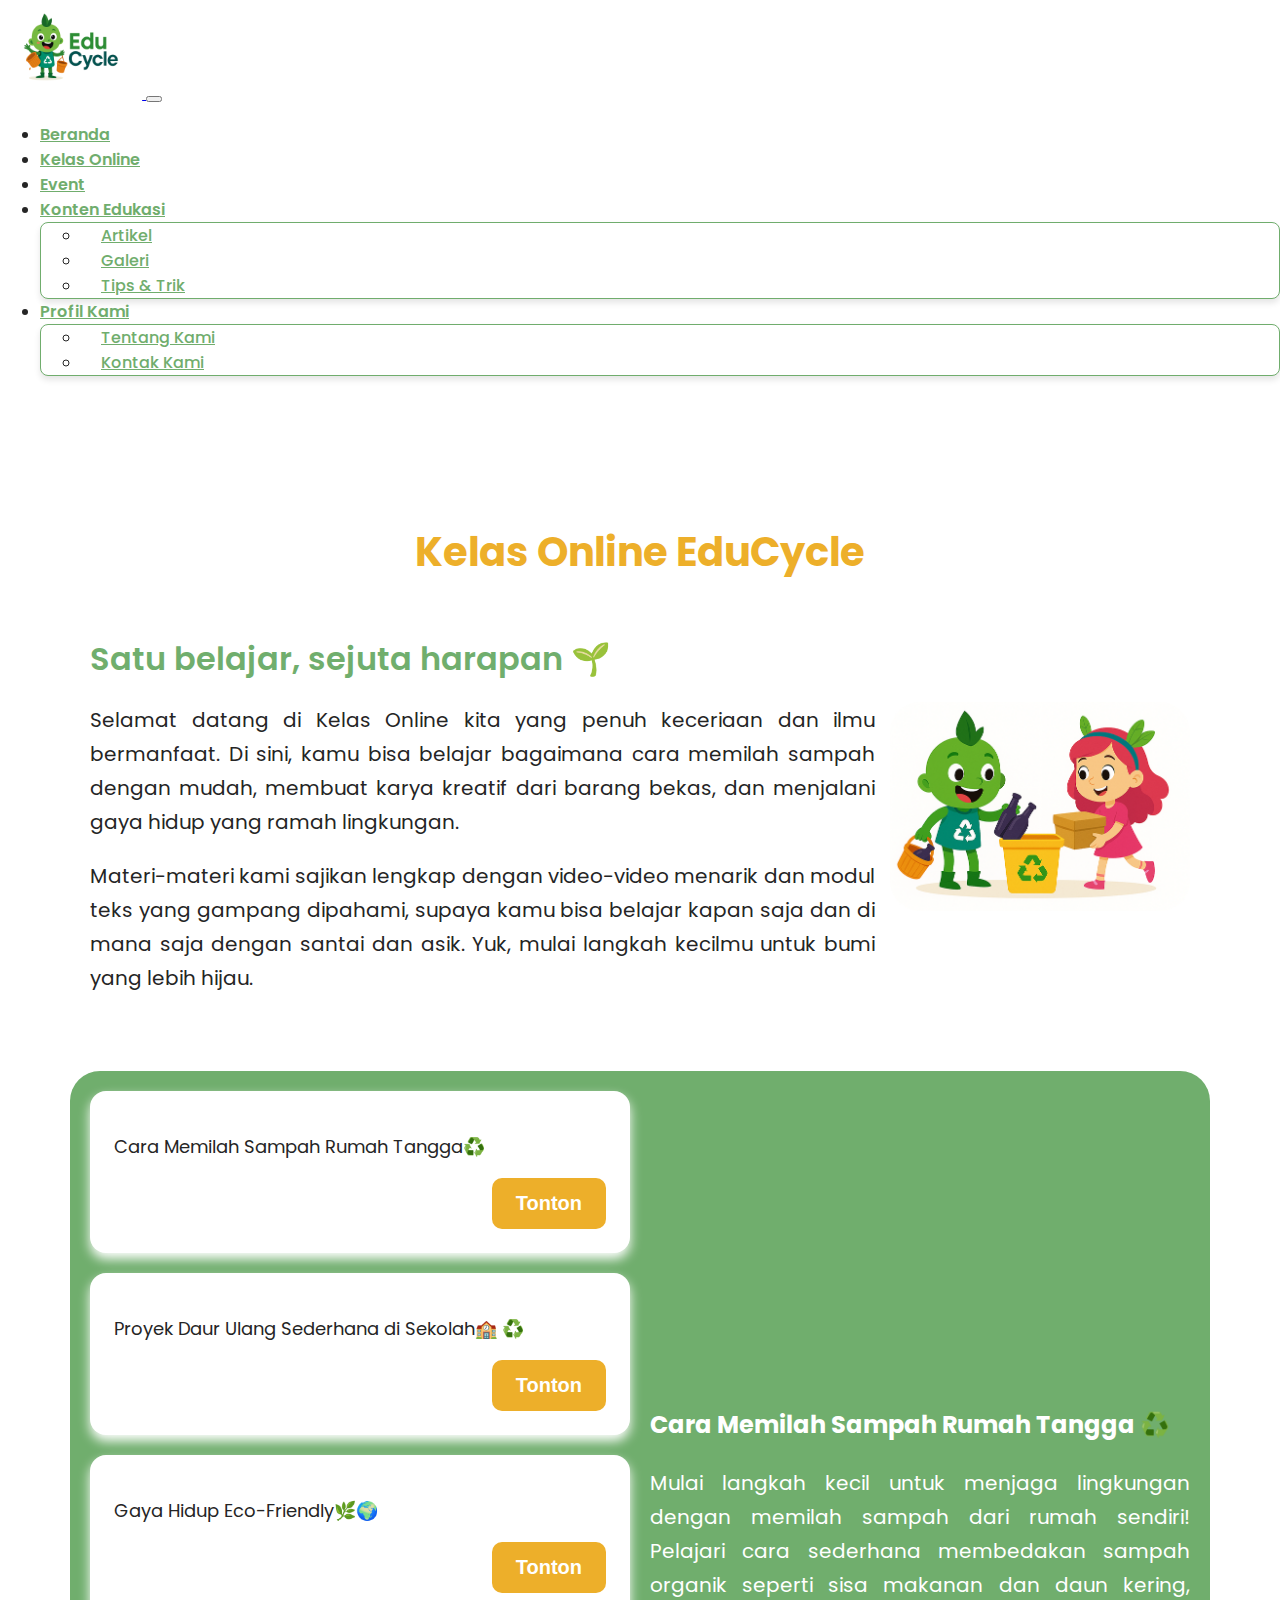
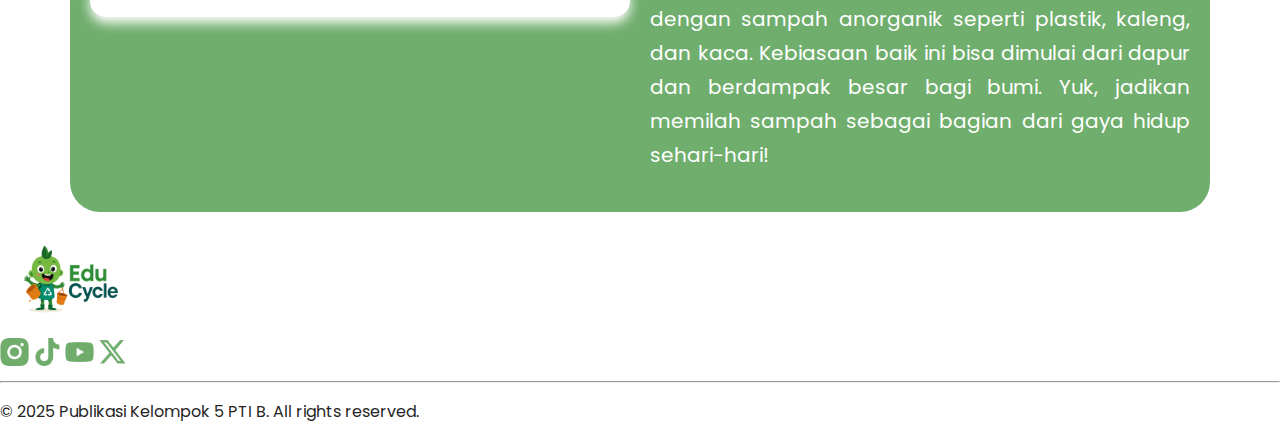
<file: KelasOnline.html>
<!DOCTYPE html>
<html lang="id">
<head>
  <meta charset="UTF-8" />
  <meta name="viewport" content="width=device-width, initial-scale=1.0" />
  <link href="https://cdn.jsdelivr.net/npm/bootstrap@5.3.6/dist/css/bootstrap.min.css" rel="stylesheet" integrity="sha384-4Q6Gf2aSP4eDXB8Miphtr37CMZZQ5oXLH2yaXMJ2w8e2ZtHTl7GptT4jmndRuHDT" crossorigin="anonymous">

  <title>Kelas Online EduCycle</title>
  <link rel="stylesheet" href="KelasOnline.css" />
</head>
<body>
  <header class="header">
     
    <nav class="navbar navbar-expand-lg fixed-top py-0" style="background-color: white;" data-bs-theme="light">
      <div class="container">
        <a href="index.html" class="navbar-brand">
          <img src="assets/Logo EduCycle RB.png" alt="EcoCycle" width="142.14" height="99">
        </a>

        <button
          class="navbar-toggler"
          type="button"
          data-bs-toggle="collapse"
          data-bs-target="#navbarNavDropdown"
          >
          <span class="navbar-toggler-icon"></span>
        </button>

        <div class="collapse navbar-collapse" id="navbarNavDropdown">
          <ul class="navbar-nav ms-auto">
            <li class="nav-item">
              <a class="nav-link" href="index.html">Beranda</a>
            </li>
            <li class="nav-item">
              <a class="nav-link" href="KelasOnline.html">Kelas Online</a>
            </li>
            <li class="nav-item">
              <a class="nav-link" href="EC1.html">Event</a>
            </li>
            <li class="nav-item dropdown">
              <a class="nav-link dropdown-toggle" href="#" role="button" data-bs-toggle="dropdown" aria-expanded="false">Konten Edukasi</a>
              <ul class="dropdown-menu">
                <li><a class="dropdown-item" href="Artikel.html">Artikel</a></li>
                <li><a class="dropdown-item" href="Galeri.html">Galeri</a></li>
                <li><a class="dropdown-item" href="Tips&Trik.html">Tips & Trik</a></li>
              </ul>
            </li>
            <li class="nav-item dropdown">
              <a  class="nav-link dropdown-toggle" href="#" role="button" data-bs-toggle="dropdown" aria-expanded="false">Profil Kami</a>
              <ul class="dropdown-menu">
                <li><a class="dropdown-item" href="Tentang-Kami.html">Tentang Kami</a></li>
                <li><a class="dropdown-item" href="Kontak-Kami.html">Kontak Kami</a></li>
              </ul>
            </li>
          </ul>
        </div>
      </div>
    </nav>
  </header>

  <section class="hero">
    <h1 class="judul-utama">Kelas Online EduCycle</h1>
    <div class="hero-content">
      <div class="hero-text">
        <h2 class="subjudul">Satu belajar, sejuta harapan 🌱</h2>
        <p>Selamat datang di Kelas Online kita yang penuh keceriaan dan ilmu bermanfaat. Di sini, kamu bisa belajar bagaimana cara memilah sampah dengan mudah, membuat karya kreatif dari barang bekas, dan menjalani gaya hidup yang ramah lingkungan.</p>
        <p>Materi-materi kami sajikan lengkap dengan video-video menarik dan modul teks yang gampang dipahami, supaya kamu bisa belajar kapan saja dan di mana saja dengan santai dan asik. Yuk, mulai langkah kecilmu untuk bumi yang lebih hijau.</p>
      </div>
      <div class="hero-image">
        <img src="assets/ilustrasi buang sampah (1).png" alt="Hero Image" />
      </div>
    </div>
  </section>

  <section class="content-wrapper">
    <div class="video-section">
      <div class="video-list">
        <div class="video-card">
          <p>Cara Memilah Sampah Rumah Tangga♻️</p>
          <div class="tombol-kanan">
            <button onclick="tampilkanVideo('sampah')">Tonton</button>
          </div>
        </div>
        <div class="video-card">
          <p>Proyek Daur Ulang Sederhana di Sekolah🏫 ♻️</p>
          <div class="tombol-kanan">
            <button onclick="tampilkanVideo('daurulang')">Tonton</button>
          </div>
        </div>
        <div class="video-card">
          <p>Gaya Hidup Eco-Friendly🌿🌍</p>
          <div class="tombol-kanan">
            <button onclick="tampilkanVideo('eco')">Tonton</button>
          </div>
        </div>
      </div>

      <div class="video-preview">
        <div id="videoContainer">
          <iframe 
            id="videoFrame" 
            src="https://www.youtube.com/embed/23oH_aG_ns8?si=TCIZv9FHY9iC3lRO" 
            frameborder="0" 
            allowfullscreen
          ></iframe>
          <h3 id="judulVideo">Cara Memilah Sampah Rumah Tangga ♻️</h3>
          <p id="deskripsiVideo">
            Mulai langkah kecil untuk menjaga lingkungan dengan memilah sampah dari rumah sendiri! Pelajari cara sederhana membedakan sampah organik seperti sisa makanan dan daun kering, dengan sampah anorganik seperti plastik, kaleng, dan kaca. Kebiasaan baik ini bisa dimulai dari dapur dan berdampak besar bagi bumi. Yuk, jadikan memilah sampah sebagai bagian dari gaya hidup sehari-hari!
          </p>
        </div>
      </div>
    </div>
  </section>

  <footer class="footer bg-white  mt-5 pt-4">
    <div class="container text-center">

      <div class="mb-3">
        <img src="assets/Logo EduCycle RB.png" alt="EduCycle Logo" width="142.14" height="99">
      </div>

      <div class="d-flex justify-content-center gap-4 mb-3">
        <a href="#"><img src="assets/Instagram.png" alt="Instagram" style="height: 28px;"></a>
        <a href="#"><img src="assets/TikTok.png" alt="TikTok" style="height: 28px;"></a>
        <a href="#"><img src="assets/YouTube.png" alt="Youtube" style="height: 28px;"></a>
        <a href="#"><img src="assets/Social.png" alt="Social" style="height: 28px;"></a>
      </div>
    </div>
    <hr class="border-success m-0">

    <p class="text-success text-center py-2 m-0"> 
      © 2025 Publikasi Kelompok 5 PTI B. All rights reserved.
    </p>
  </footer>

  <script>
    function tampilkanVideo(kode) {
      const videoData = {
        sampah: {
          src: "https://www.youtube.com/embed/23oH_aG_ns8?si=TCIZv9FHY9iC3lRO",
          judul: "Cara Memilah Sampah Rumah Tangga ♻️",
          deskripsi: "Mulai langkah kecil untuk menjaga lingkungan dengan memilah sampah dari rumah sendiri! Pelajari cara sederhana membedakan sampah organik seperti sisa makanan dan daun kering, dengan sampah anorganik seperti plastik, kaleng, dan kaca. Kebiasaan baik ini bisa dimulai dari dapur dan berdampak besar bagi bumi. Yuk, jadikan memilah sampah sebagai bagian dari gaya hidup sehari-hari!"
        },
        daurulang: {
          src: "https://www.youtube.com/embed/YGjRvts84QI?si=--FjB-Jbm42jyOPz",
          judul: "Proyek Daur Ulang Sederhana di Sekolah🏫 ♻️",
          deskripsi: "Proyek ini mengajak kamu dan teman-teman di sekolah untuk bersama-sama memanfaatkan barang bekas atau sampah menjadi sesuatu yang berguna dan menarik. Selain seru, kegiatan ini juga mengajarkan kita untuk peduli lingkungan dengan cara yang mudah dan menyenangkan. Dengan kreativitas, kita bisa mengubah limbah menjadi produk baru yang bermanfaat dan sekaligus mengurangi sampah yang mencemari bumi."
        },
        eco: {
          src: "https://www.youtube.com/embed/5i8XXXEYrGY?si=rhnSnPZlW89TsBmU",
          judul: "Gaya Hidup Eco-Friendly🌿🌍",
          deskripsi: "Mulailah dari kebiasaan kecil di rumah dan sekolah untuk lebih ramah lingkungan. Dengan memilah sampah, menggunakan kembali barang yang masih bisa dipakai, dan mengurangi sampah plastik, kita sudah ikut menjaga bumi. Perubahan kecil dari kamu bisa jadi kontribusi besar bagi lingkungan hidup yang lebih bersih dan sehat. Yuk, kita mulai hidup eco-friendly dari sekarang!"
        }
      };

      const data = videoData[kode];
      document.getElementById("videoFrame").src = data.src;
      document.getElementById("judulVideo").textContent = data.judul;
      document.getElementById("deskripsiVideo").textContent = data.deskripsi;
    }
  </script>
  <script src="https://cdn.jsdelivr.net/npm/@popperjs/core@2.11.8/dist/umd/popper.min.js" integrity="sha384-I7E8VVD/ismYTF4hNIPjVp/Zjvgyol6VFvRkX/vR+Vc4jQkC+hVqc2pM8ODewa9r" crossorigin="anonymous"></script>
  <script src="https://cdn.jsdelivr.net/npm/bootstrap@5.3.6/dist/js/bootstrap.min.js" integrity="sha384-RuyvpeZCxMJCqVUGFI0Do1mQrods/hhxYlcVfGPOfQtPJh0JCw12tUAZ/Mv10S7D" crossorigin="anonymous"></script>
</body>
</html>
</file>
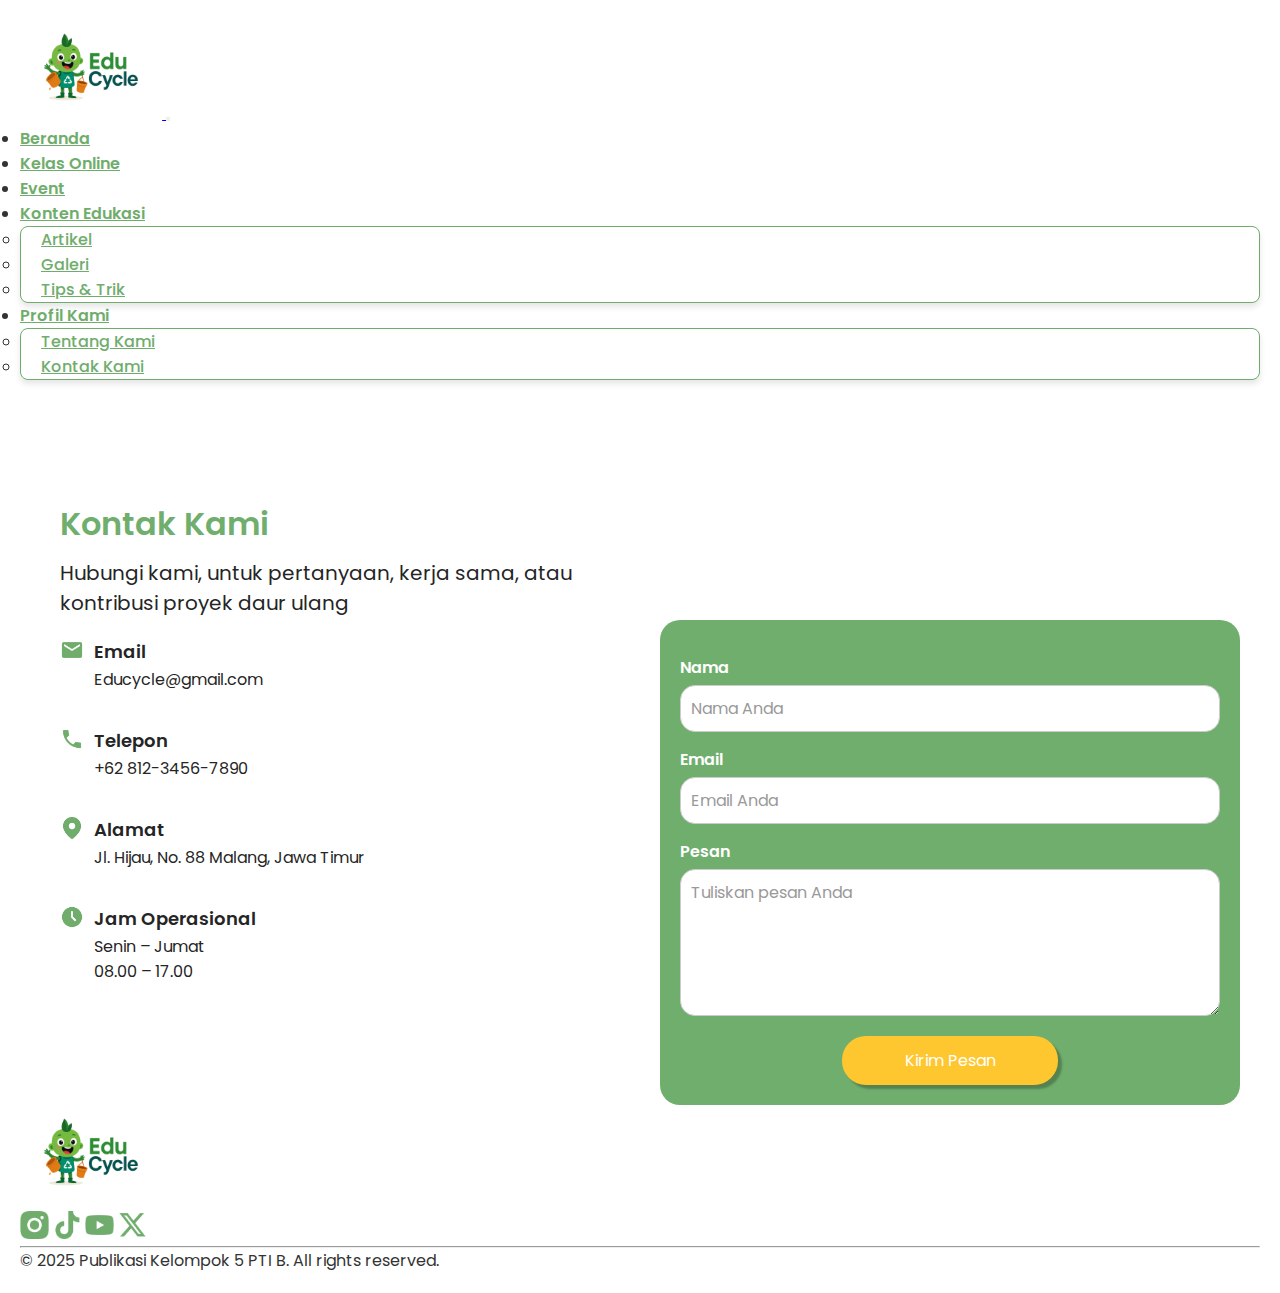
<file: Kontak-Kami.html>
<!DOCTYPE html>
<html lang="en">
<head>
  <meta charset="UTF-8">
  <meta name="viewport" content="width=device-width, initial-scale=1.0">
  <title>Kontak Kami - EduCycle</title>
  <link href="https://cdn.jsdelivr.net/npm/bootstrap@5.3.6/dist/css/bootstrap.min.css" rel="stylesheet" integrity="sha384-4Q6Gf2aSP4eDXB8Miphtr37CMZZQ5oXLH2yaXMJ2w8e2ZtHTl7GptT4jmndRuHDT" crossorigin="anonymous">
  <link
    rel="stylesheet" href="Kontak-Kami.css" 
  />
</head>
<body>
  <header class="header">
     
    <nav class="navbar navbar-expand-lg fixed-top py-0" style="background-color: white;" data-bs-theme="light">
      <div class="container">
        <a href="index.html" class="navbar-brand">
          <img src="assets/Logo EduCycle RB.png" alt="EcoCycle" width="142.14" height="99">
        </a>

        <button
          class="navbar-toggler"
          type="button"
          data-bs-toggle="collapse"
          data-bs-target="#navbarNavDropdown"
          >
          <span class="navbar-toggler-icon"></span>
        </button>

        <div class="collapse navbar-collapse" id="navbarNavDropdown">
          <ul class="navbar-nav ms-auto">
            <li class="nav-item">
              <a class="nav-link" href="index.html">Beranda</a>
            </li>
            <li class="nav-item">
              <a class="nav-link" href="KelasOnline.html">Kelas Online</a>
            </li>
            <li class="nav-item">
              <a class="nav-link" href="EC1.html">Event</a>
            </li>
            <li class="nav-item dropdown">
              <a class="nav-link dropdown-toggle" href="#" role="button" data-bs-toggle="dropdown" aria-expanded="false">Konten Edukasi</a>
              <ul class="dropdown-menu">
                <li><a class="dropdown-item" href="Artikel.html">Artikel</a></li>
                <li><a class="dropdown-item" href="Galeri.html">Galeri</a></li>
                <li><a class="dropdown-item" href="Tips&Trik.html">Tips & Trik</a></li>
              </ul>
            </li>
            <li class="nav-item dropdown">
              <a  class="nav-link dropdown-toggle" href="#" role="button" data-bs-toggle="dropdown" aria-expanded="false">Profil Kami</a>
              <ul class="dropdown-menu">
                <li><a class="dropdown-item" href="Tentang-Kami.html">Tentang Kami</a></li>
                <li><a class="dropdown-item" href="Kontak-Kami.html">Kontak Kami</a></li>
              </ul>
            </li>
          </ul>
        </div>
      </div>
    </nav>
  </header>
  <main class="contact-container">
    <section class="contact-info">
      <h1>Kontak Kami</h1>
      <p>Hubungi kami, untuk pertanyaan, kerja sama, atau kontribusi proyek daur ulang</p>
      <div class="info-item">
        <span class="icon email"></span>
        <div><h4>Email</h4><p>Educycle@gmail.com</p></div>
      </div>
      <div class="info-item">
        <span class="icon phone"></span>
        <div><h4>Telepon</h4><p>+62 812-3456-7890</p></div>
      </div>
      <div class="info-item">
        <span class="icon location"></span>
        <div><h4>Alamat</h4><p>Jl. Hijau, No. 88 Malang, Jawa Timur</p></div>
      </div>
      <div class="info-item">
        <span class="icon clock"></span>
        <div><h4>Jam Operasional</h4><p>Senin – Jumat<br>08.00 – 17.00</p></div>
      </div>
    </section>

    <section class="contact-form">
      <form id="contactForm">
        <label for="name">Nama</label>
        <input type="text" id="name" name="name" placeholder="Nama Anda" required>
        
        <label for="email">Email</label>
        <input type="email" id="email" name="email" placeholder="Email Anda" required>
        
        <label for="message">Pesan</label>
        <textarea id="message" name="message" rows="5" placeholder="Tuliskan pesan Anda" required></textarea>
        
        <div class="submit-wrapper">
          <button type="submit">Kirim Pesan</button>
        </div>
      </form>
    </section>
  </main>
  <footer class="footer bg-white  mt-5 pt-4">
    <div class="container text-center">

      <div class="mb-3">
        <img src="assets/Logo EduCycle RB.png" alt="EduCycle Logo" width="142.14" height="99">
      </div>

      <div class="d-flex justify-content-center gap-4 mb-3">
        <a href="#"><img src="assets/Instagram.png" alt="Instagram" style="height: 28px;"></a>
        <a href="#"><img src="assets/TikTok.png" alt="TikTok" style="height: 28px;"></a>
        <a href="#"><img src="assets/YouTube.png" alt="Youtube" style="height: 28px;"></a>
        <a href="#"><img src="assets/Social.png" alt="Social" style="height: 28px;"></a>
      </div>
    </div>
    <hr class="border-success m-0">

    <p class="text-success text-center py-2 m-0"> 
      © 2025 Publikasi Kelompok 5 PTI B. All rights reserved.
    </p>
  </footer>
  <script src="https://cdn.jsdelivr.net/npm/@popperjs/core@2.11.8/dist/umd/popper.min.js" integrity="sha384-I7E8VVD/ismYTF4hNIPjVp/Zjvgyol6VFvRkX/vR+Vc4jQkC+hVqc2pM8ODewa9r" crossorigin="anonymous"></script>
  <script src="https://cdn.jsdelivr.net/npm/bootstrap@5.3.6/dist/js/bootstrap.min.js" integrity="sha384-RuyvpeZCxMJCqVUGFI0Do1mQrods/hhxYlcVfGPOfQtPJh0JCw12tUAZ/Mv10S7D" crossorigin="anonymous"></script>

  <script>
    document.getElementById('contactForm').addEventListener('submit', function(e) {
      e.preventDefault();
      const name = e.target.name.value.trim();
      const email = e.target.email.value.trim();
      const message = e.target.message.value.trim();
      if (!name || !email || !message) {
        return;
      }
      e.target.reset();
    });
  </script>
</body>
</html>
</file>
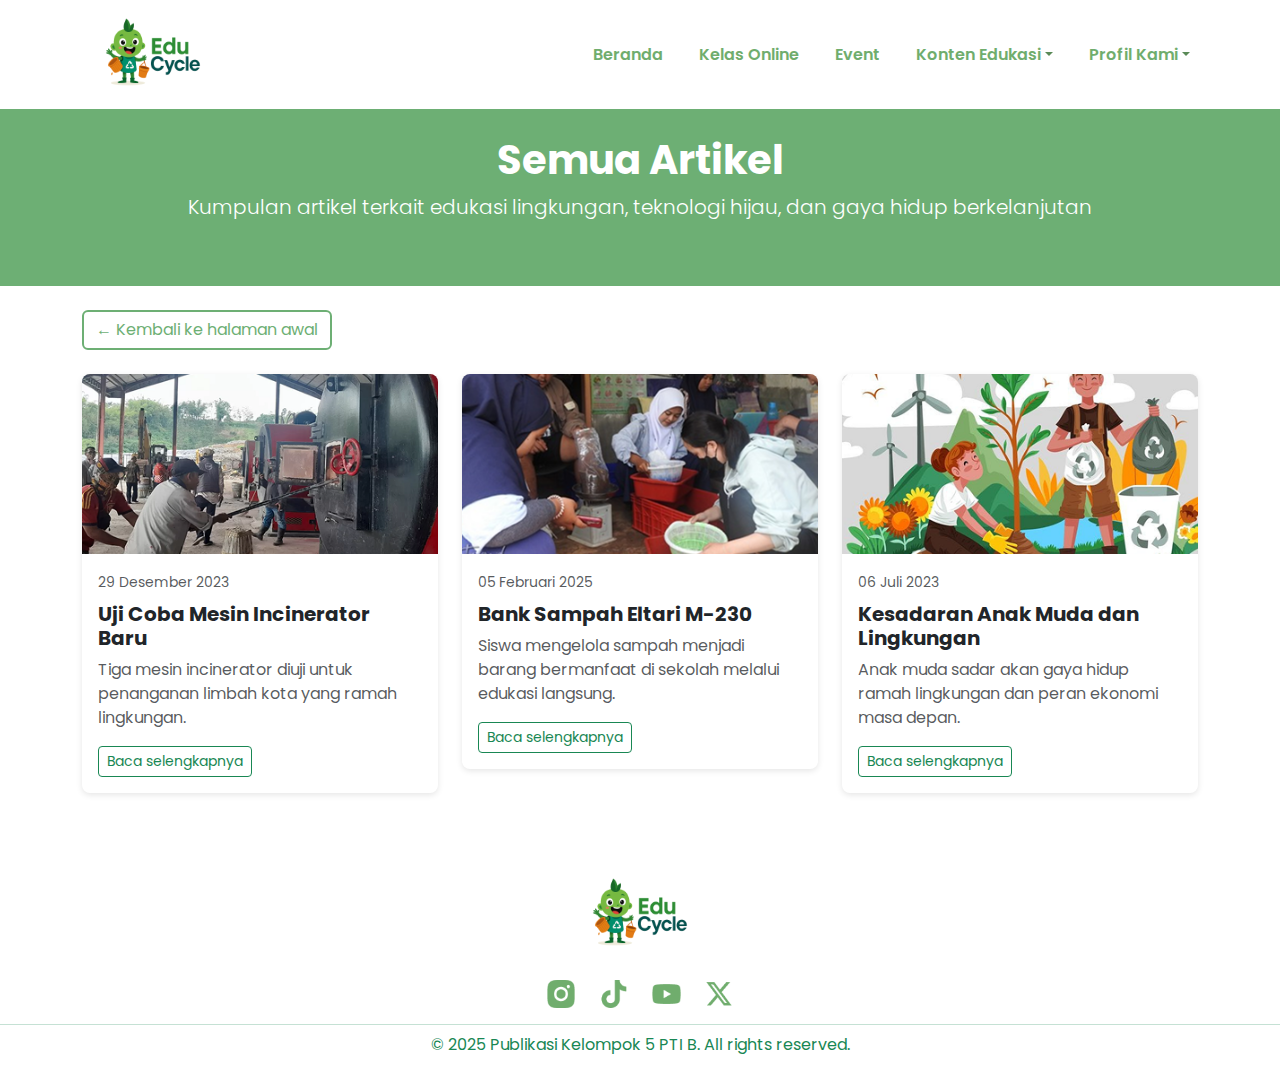
<file: lihat.html>
<!DOCTYPE html>
<html lang="id">
  <head>
    <meta charset="UTF-8" />
    <meta name="viewport" content="width=device-width, initial-scale=1.0" />
    <title>Semua Artikel</title>
    <link
      rel="stylesheet"
      href="https://cdn.jsdelivr.net/npm/bootstrap@5.3.0/dist/css/bootstrap.min.css"
    />
    <link rel="stylesheet" href="lihat.css" />
  </head>
  <body>
    <!-- Header -->
  <header class="header">
     
    <nav class="navbar navbar-expand-lg fixed-top py-0" style="background-color: white;" data-bs-theme="light">
      <div class="container">
        <a href="index.html" class="navbar-brand">
          <img src="assets/Logo EduCycle RB.png" alt="EcoCycle" width="142.14" height="99">
        </a>

        <button
          class="navbar-toggler"
          type="button"
          data-bs-toggle="collapse"
          data-bs-target="#navbarNavDropdown"
          >
          <span class="navbar-toggler-icon"></span>
        </button>

        <div class="collapse navbar-collapse" id="navbarNavDropdown">
          <ul class="navbar-nav ms-auto">
            <li class="nav-item">
              <a class="nav-link" href="index.html">Beranda</a>
            </li>
            <li class="nav-item">
              <a class="nav-link" href="KelasOnline.html">Kelas Online</a>
            </li>
            <li class="nav-item">
              <a class="nav-link" href="EC1.html">Event</a>
            </li>
            <li class="nav-item dropdown">
              <a class="nav-link dropdown-toggle" href="#" role="button" data-bs-toggle="dropdown" aria-expanded="false">Konten Edukasi</a>
              <ul class="dropdown-menu">
                <li><a class="dropdown-item" href="Artikel.html">Artikel</a></li>
                <li><a class="dropdown-item" href="Galeri.html">Galeri</a></li>
                <li><a class="dropdown-item" href="Tips&Trik.html">Tips & Trik</a></li>
              </ul>
            </li>
            <li class="nav-item dropdown">
              <a  class="nav-link dropdown-toggle" href="#" role="button" data-bs-toggle="dropdown" aria-expanded="false">Profil Kami</a>
              <ul class="dropdown-menu">
                <li><a class="dropdown-item" href="Tentang-Kami.html">Tentang Kami</a></li>
                <li><a class="dropdown-item" href="Kontak-Kami.html">Kontak Kami</a></li>
              </ul>
            </li>
          </ul>
        </div>
      </div>
    </nav>
  </header>

    <section class="wave-top">
      <svg viewBox="0 0 1440 100" preserveAspectRatio="none">
        <path
          fill="#ffffff"
          d="M0,0 C480,100 960,0 1440,100 L1440,0 L0,0 Z"
        ></path>
      </svg>
      <div class="container text-center text-white py-5">
        <h1 class="fw-bold">Semua Artikel</h1>
        <p class="lead">
          Kumpulan artikel terkait edukasi lingkungan, teknologi hijau, dan gaya
          hidup berkelanjutan
        </p>
      </div>
    </section>

    <div class="container mt-4">
      <a href="artikel.html" class="btn btn-kembali mb-4"
        >← Kembali ke halaman awal</a
      >
    </div>

    <section class="container mb-5">
      <div class="row g-4">
        <!-- Kartu Artikel 1 -->
        <div class="col-md-6 col-lg-4">
          <div class="article-card">
            <img src="assets/pemanasan.png" class="article-img" alt="artikel" />
            <div class="article-content">
              <small class="text-muted">29 Desember 2023</small>
              <h5 class="fw-bold mt-2">Uji Coba Mesin Incinerator Baru</h5>
              <p class="text-muted">
                Tiga mesin incinerator diuji untuk penanganan limbah kota yang
                ramah lingkungan.
              </p>
              <a href="baca.html" class="btn btn-sm btn-outline-success"
                >Baca selengkapnya</a
              >
            </div>
          </div>
        </div>

        <!-- Kartu Artikel 2 -->
        <div class="col-md-6 col-lg-4">
          <div class="article-card">
            <img src="assets/sampah.png" class="article-img" alt="artikel" />
            <div class="article-content">
              <small class="text-muted">05 Februari 2025</small>
              <h5 class="fw-bold mt-2">Bank Sampah Eltari M-230</h5>
              <p class="text-muted">
                Siswa mengelola sampah menjadi barang bermanfaat di sekolah
                melalui edukasi langsung.
              </p>
              <a href="#" class="btn btn-sm btn-outline-success"
                >Baca selengkapnya</a
              >
            </div>
          </div>
        </div>

        <!-- Kartu Artikel 3 -->
        <div class="col-md-6 col-lg-4">
          <div class="article-card">
            <img
              src="assets/lingkungan.png"
              class="article-img"
              alt="artikel"
            />
            <div class="article-content">
              <small class="text-muted">06 Juli 2023</small>
              <h5 class="fw-bold mt-2">Kesadaran Anak Muda dan Lingkungan</h5>
              <p class="text-muted">
                Anak muda sadar akan gaya hidup ramah lingkungan dan peran
                ekonomi masa depan.
              </p>
              <a href="#" class="btn btn-sm btn-outline-success"
                >Baca selengkapnya</a
              >
            </div>
          </div>
        </div>
      </div>
    </section>
      <footer class="footer bg-white  mt-5 pt-4">
      <div class="container text-center">

        <div class="mb-3">
          <img src="assets/Logo EduCycle RB.png" alt="EduCycle Logo" width="142.14" height="99">
        </div>

        <div class="d-flex justify-content-center gap-4 mb-3">
          <a href="#"><img src="assets/Instagram.png" alt="Instagram" style="height: 28px;"></a>
          <a href="#"><img src="assets/TikTok.png" alt="TikTok" style="height: 28px;"></a>
          <a href="#"><img src="assets/YouTube.png" alt="Youtube" style="height: 28px;"></a>
          <a href="#"><img src="assets/Social.png" alt="Social" style="height: 28px;"></a>
        </div>
      </div>
      <hr class="border-success m-0">

      <p class="text-success text-center py-2 m-0"> 
        © 2025 Publikasi Kelompok 5 PTI B. All rights reserved.
      </p>
    </footer>
    <script src="https://cdn.jsdelivr.net/npm/@popperjs/core@2.11.8/dist/umd/popper.min.js" integrity="sha384-I7E8VVD/ismYTF4hNIPjVp/Zjvgyol6VFvRkX/vR+Vc4jQkC+hVqc2pM8ODewa9r" crossorigin="anonymous"></script>
    <script src="https://cdn.jsdelivr.net/npm/bootstrap@5.3.6/dist/js/bootstrap.min.js" integrity="sha384-RuyvpeZCxMJCqVUGFI0Do1mQrods/hhxYlcVfGPOfQtPJh0JCw12tUAZ/Mv10S7D" crossorigin="anonymous"></script>
  </body>
  </html>
</file>
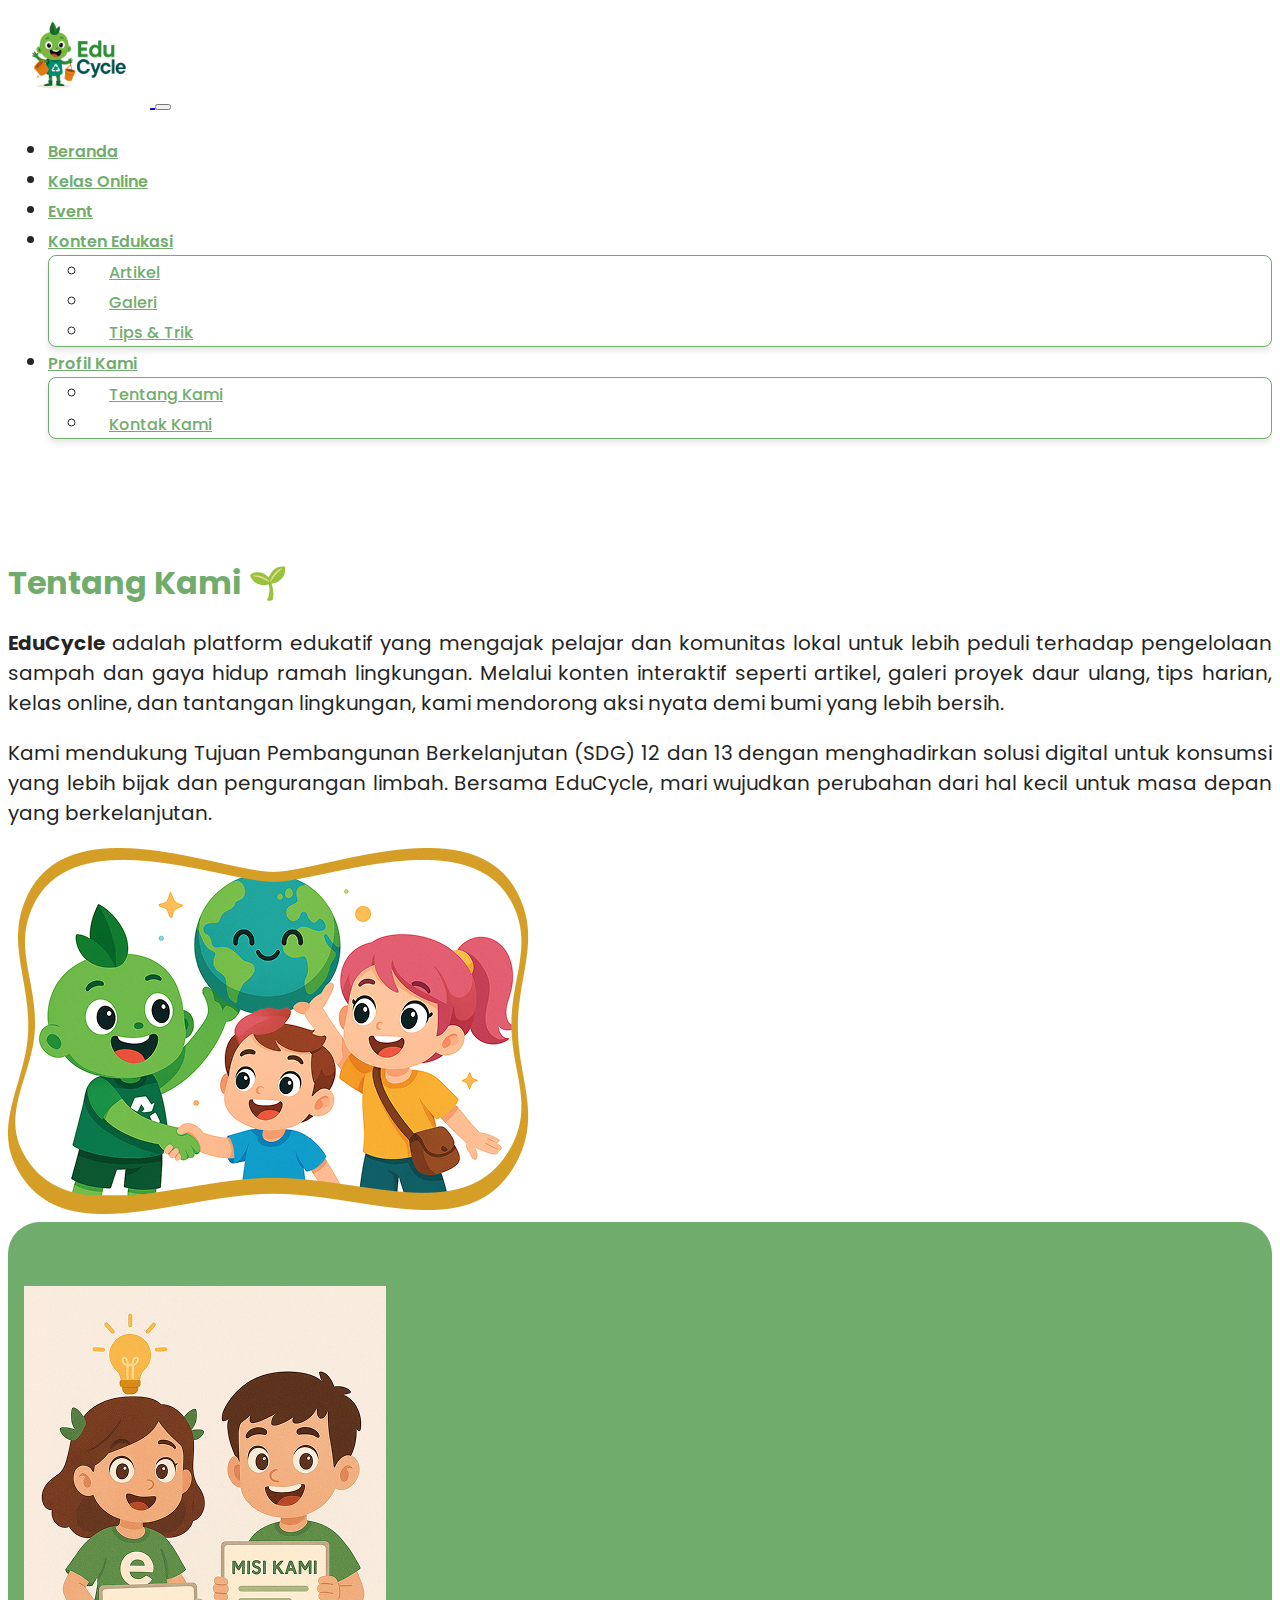
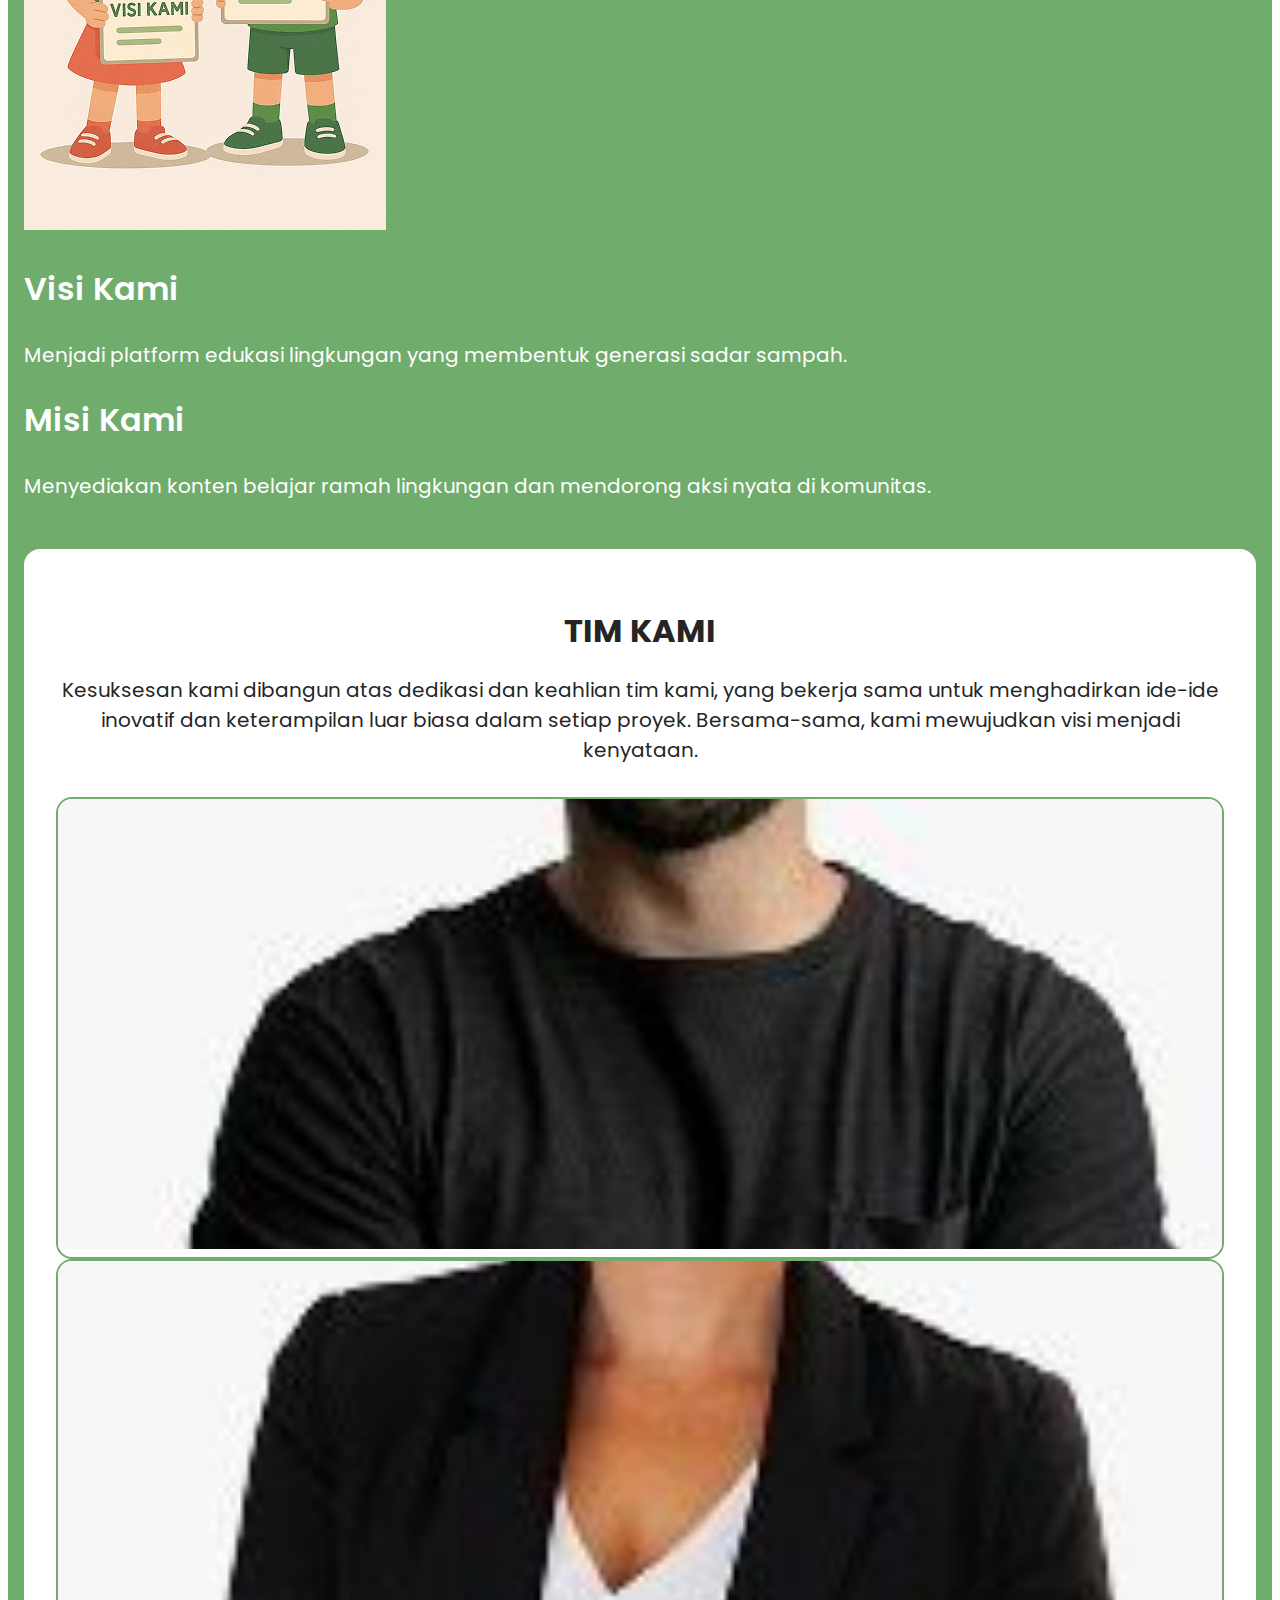
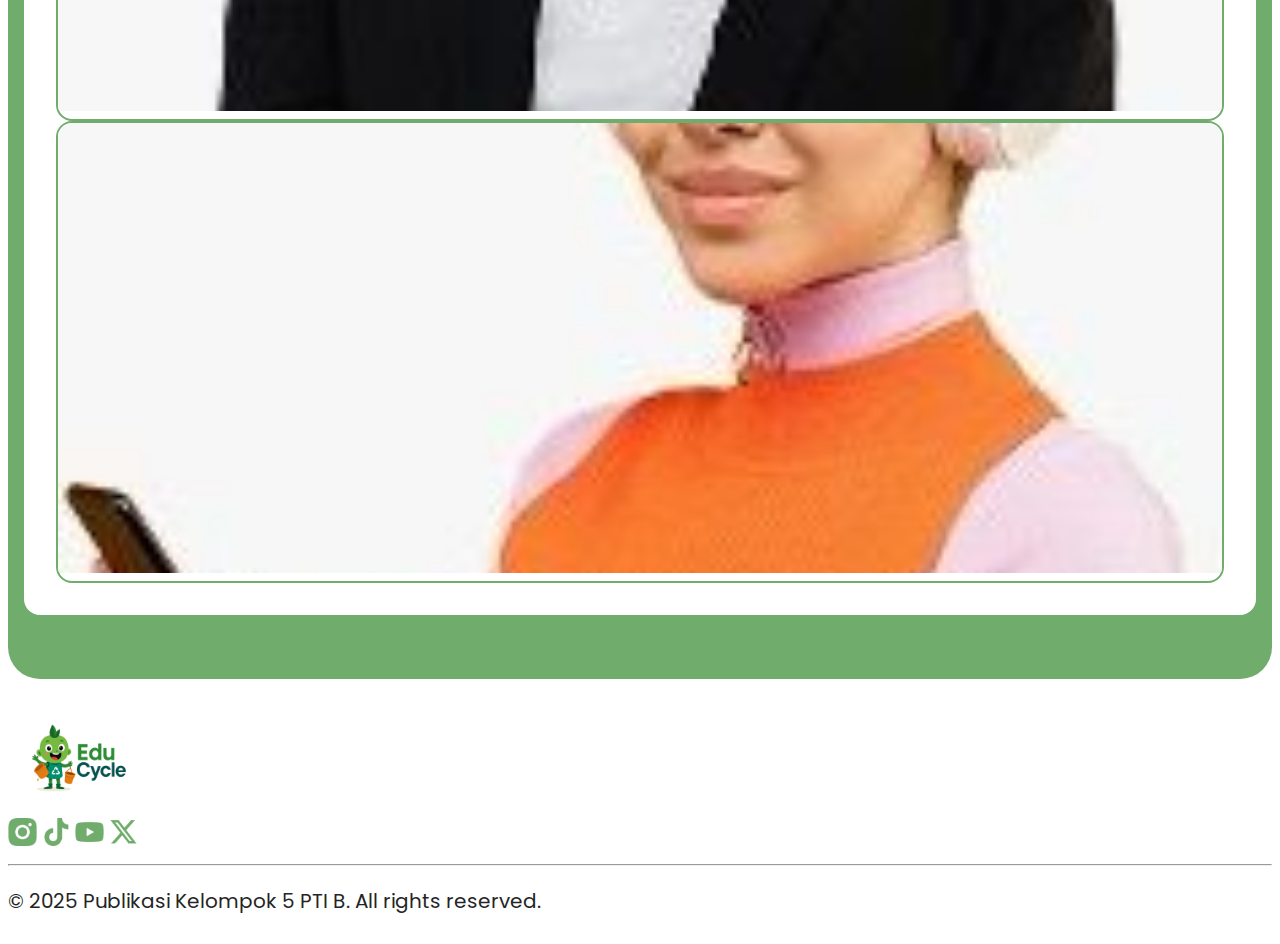
<file: Tentang-Kami.html>
<!DOCTYPE html>
<html lang="id" data-bs-theme="light">
  <head>
    <meta charset="UTF-8" />
    <meta name="viewport" content="width=device-width, initial-scale=1.0" />
    <title>Tentang Kami | EduCycle</title>
    <!-- Bootstrap 5.3 CSS via jsDelivr -->
    <link href="https://cdn.jsdelivr.net/npm/bootstrap@5.3.6/dist/css/bootstrap.min.css" rel="stylesheet" integrity="sha384-4Q6Gf2aSP4eDXB8Miphtr37CMZZQ5oXLH2yaXMJ2w8e2ZtHTl7GptT4jmndRuHDT" crossorigin="anonymous">
    <link rel="stylesheet" href="Tentang-Kami.css" />
  </head>
  <body>
  <header class="header">
     
    <nav class="navbar navbar-expand-lg fixed-top py-0" style="background-color: white;" data-bs-theme="light">
      <div class="container">
        <a href="index.html" class="navbar-brand">
          <img src="assets/Logo EduCycle RB.png" alt="EcoCycle" width="142.14" height="99">
        </a>

        <button
          class="navbar-toggler"
          type="button"
          data-bs-toggle="collapse"
          data-bs-target="#navbarNavDropdown"
          >
          <span class="navbar-toggler-icon"></span>
        </button>

        <div class="collapse navbar-collapse" id="navbarNavDropdown">
          <ul class="navbar-nav ms-auto">
            <li class="nav-item">
              <a class="nav-link" href="index.html">Beranda</a>
            </li>
            <li class="nav-item">
              <a class="nav-link" href="KelasOnline.html">Kelas Online</a>
            </li>
            <li class="nav-item">
              <a class="nav-link" href="EC1.html">Event</a>
            </li>
            <li class="nav-item dropdown">
              <a class="nav-link dropdown-toggle" href="#" role="button" data-bs-toggle="dropdown" aria-expanded="false">Konten Edukasi</a>
              <ul class="dropdown-menu">
                <li><a class="dropdown-item" href="Artikel.html">Artikel</a></li>
                <li><a class="dropdown-item" href="Galeri.html">Galeri</a></li>
                <li><a class="dropdown-item" href="Tips&Trik.html">Tips & Trik</a></li>
              </ul>
            </li>
            <li class="nav-item dropdown">
              <a  class="nav-link dropdown-toggle" href="#" role="button" data-bs-toggle="dropdown" aria-expanded="false">Profil Kami</a>
              <ul class="dropdown-menu">
                <li><a class="dropdown-item" href="Tentang-Kami.html">Tentang Kami</a></li>
                <li><a class="dropdown-item" href="Kontak-Kami.html">Kontak Kami</a></li>
              </ul>
            </li>
          </ul>
        </div>
      </div>
    </nav>
  </header>
    <main class="container">
      <section class="row align-items-center intro my-5">
        <div class="col-lg-6">
          <h1>Tentang Kami 🌱</h1>
          <p>
            <strong>EduCycle</strong> adalah platform edukatif yang mengajak
            pelajar dan komunitas lokal untuk lebih peduli terhadap pengelolaan
            sampah dan gaya hidup ramah lingkungan. Melalui konten interaktif
            seperti artikel, galeri proyek daur ulang, tips harian, kelas
            online, dan tantangan lingkungan, kami mendorong aksi nyata demi
            bumi yang lebih bersih.
          </p>
          <p>
            Kami mendukung Tujuan Pembangunan Berkelanjutan (SDG) 12 dan 13
            dengan menghadirkan solusi digital untuk konsumsi yang lebih bijak
            dan pengurangan limbah. Bersama EduCycle, mari wujudkan perubahan
            dari hal kecil untuk masa depan yang berkelanjutan.
          </p>
        </div>
        <div class="col-lg-6 text-center">
          <img
            src="assets/Group 6.png"
            alt="Ilustrasi EduCycle"
            class="intro-img"
          />
        </div>
      </section>

      <!-- Green Section: Visi & Misi -->
      <section class="green-section">
        <div class="row align-items-center">
          <div class="col-md-6 mb-4 mb-md-0 text-center">
            <img
              src="assets/visi misi.png"
              alt="Visi & Misi"
              class="img-fluid rounded"
            />
          </div>
          <div class="col-md-6">
            <h2>Visi Kami</h2>
            <p>
              Menjadi platform edukasi lingkungan yang membentuk generasi sadar
              sampah.
            </p>
            <h2 class="mt-4">Misi Kami</h2>
            <p>
              Menyediakan konten belajar ramah lingkungan dan mendorong aksi
              nyata di komunitas.
            </p>
          </div>
        </div>
        <!-- White Tim Kami container inside green section -->
        <div class="team-wrapper">
          <h2>TIM KAMI</h2>
          <p>
            Kesuksesan kami dibangun atas dedikasi dan keahlian tim kami, yang
            bekerja sama untuk menghadirkan ide-ide inovatif dan keterampilan
            luar biasa dalam setiap proyek. Bersama-sama, kami mewujudkan visi
            menjadi kenyataan.
          </p>
          <div class="row g-4 justify-content-center">
            <div class="col-6 col-md-4">
              <div class="team-card">
                <img
                  src="assets/dev.jpeg"
                  class="card-img-top team-img"
                  alt="..."
                />
              </div>
            </div>
            <div class="col-6 col-md-4">
              <div class="team-card">
                <img
                  src="assets/marketing.jpeg"
                  class="card-img-top team-img"
                  alt="..."
                />
              </div>
            </div>
            <div class="col-6 col-md-4">
              <div class="team-card">
                <img
                  src="assets/konten.jpeg"
                  class="card-img-top team-img"
                  alt="..."
                />
              </div>
            </div>
          </div>
        </div>
      </section>
    </main>
      <footer class="footer bg-white  mt-5 pt-4">
      <div class="container text-center">

        <div class="mb-3">
          <img src="assets/Logo EduCycle RB.png" alt="EduCycle Logo" width="142.14" height="99">
        </div>

        <div class="d-flex justify-content-center gap-4 mb-3">
          <a href="#"><img src="assets/Instagram.png" alt="Instagram" style="height: 28px;"></a>
          <a href="#"><img src="assets/TikTok.png" alt="TikTok" style="height: 28px;"></a>
          <a href="#"><img src="assets/YouTube.png" alt="Youtube" style="height: 28px;"></a>
          <a href="#"><img src="assets/Social.png" alt="Social" style="height: 28px;"></a>
        </div>
      </div>
      <hr class="border-success m-0">

      <p class="text-success text-center py-2 m-0"> 
        © 2025 Publikasi Kelompok 5 PTI B. All rights reserved.
      </p>
    </footer>
      
    <script src="https://cdn.jsdelivr.net/npm/@popperjs/core@2.11.8/dist/umd/popper.min.js" integrity="sha384-I7E8VVD/ismYTF4hNIPjVp/Zjvgyol6VFvRkX/vR+Vc4jQkC+hVqc2pM8ODewa9r" crossorigin="anonymous"></script>
    <script src="https://cdn.jsdelivr.net/npm/bootstrap@5.3.6/dist/js/bootstrap.min.js" integrity="sha384-RuyvpeZCxMJCqVUGFI0Do1mQrods/hhxYlcVfGPOfQtPJh0JCw12tUAZ/Mv10S7D" crossorigin="anonymous"></script>

  </body>
</html>
</file>
<file: index.css>
@import url('https://fonts.googleapis.com/css2?family=Poppins:wght@400;500;600;700&display=swap');

:root {
  --green: #70AD6D;
  --green-hover: #659C62;
  --green-active: #5A8A57;
  --orange: #EDAF2A;
  --lightOrange: #F9E6BD; 
  --dark: #2E7D32;
  --white: #fff;
  --text: #333;
  --z-fixed: 100;
  --z-tooltip:10;
}
.text-success{
    color: var(--green);
}
strong{
    font-weight: 700;
}
h1{
    font-size: 40px;
    font-weight: 700;
}
h2{
    font-size: 32px;
    font-weight: 600;
}
h3{
    font-size: 24px;
    font-weight: 400;
}
p{
    font-size: 16px;
    font-weight: 400;
}

* {
  box-sizing: border-box;
  margin: 0;
  padding: 0;
}

html,body{
    overflow-x: hidden;
}
body {
    font-family: "Poppins", sans-serif;
    background-color: var(--white);
}

.navbar-nav{
    gap: 20px;
}
.nav-link{
    color: var(--green);
    font-size: 16px;
    font-style: normal;
    font-weight: 600;
    line-height: normal;
}
.nav-link:hover {
    color: var(--green-hover);
}
.nav-link.active {
    color: var(--green-active);
}
.dropdown-toggle{
    color: var(--green);
}
.dropdown-toggle:focus,
.dropdown-toggle:active,
.dropdown-toggle::after,
.show > .dropdown-toggle::after {
  color: var(--green-active) !important;  
}
.dropdown-menu{
    background-color: var(--white);
    border: 1px solid var(--green);
    border-radius: 8px;
    box-shadow: 0px 4px 6px rgba(0, 0, 0, 0.1);
}
.dropdown-item {
    color: var(--green);
    font-size: 16px;
    font-weight: 500;
    padding: 10px 20px;
}
.dropdown-item:hover {
    color: var(--green-hover);
}
.dropdown-item:focus{
    color: var(--green-active);
    background-color: var(--green);
    color: var(--white);
}

/* hero */
.hero{
    margin-top: 250px;
    position: relative;
    z-index: 1;
}
.hero h1{
    color: var(--green);
    margin-bottom: 20px;
}

/* about */
.about{
    position: relative;
    z-index: 0;
    color: var(--white);
    margin-bottom: 100px;
    background-color: var(--green);
}
.about .svg-wrapper{
    position: absolute;
    bottom: -225px;
    left: 0;
    width: 100%;
    z-index: 0;
    pointer-events: none;
    line-height: 0;
}
.about .svg-wrapper svg{
    width: 100%;
    height: auto;
    display: block;
}
.about .container{
    position: relative;

}
.highlight{
    background-color: var(--orange);
}
.about-text {
    text-align: justify;
}  

/* class */

.class{
    position: relative;
    z-index: 2;
    background-color: var(--white);
    margin-bottom: 50px;
}
.class-text{
    gap: 12px;
    width: 542px;
    text-align: justify;
}
.class h2{
    color: var(--orange);
}
.class h3{
    color: var(--green);
}
.custom-btn {
    background-color: var(--orange);
    color: var(--white) !important;
    border-radius: 24px;
    border: none;
    font-size: 20px;
    height: 48px;
    width: 266px;
    transition: all 0.3s ease;
    justify-content: center;
    align-items: center;
    line-height: normal; 
    display: inline-block;
    cursor: pointer;
    z-index: 9999;
}

.custom-btn:hover {
    background-color: transparent;
    color: var(--orange) !important;
    border: 2px solid var(--orange);
}

.custom-btn:active,
.custom-btn:focus {
    background-color: var(--orange);
    color: var(--white) !important;
    border: none;
    box-shadow: none;
    outline: none;
}

/* event */
.swiper{
    width: 100%;
    padding-top: 30px;
    padding-bottom: 30px;
}
.swiper-slide{
    background-position: center;
    background-size: cover;
    width: 300px;
    height: auto;
    opacity: 0.5;
    transform: scale(0.9);
    transition: all 0.5s ease;
    z-index: 1;
    border-radius: 20px;
}
.swiper-slide-active{
    opacity: 1;
    transform: scale(1.1);
    z-index: 3;
    box-shadow: 0 8px 20px rgba(0, 0, 0, 0.3);
}
.swiper-slide img{
    width: 100%;
    height: auto;
    border-radius: 20px;
}
.swiper-pagination-bullet{
    background-color: var(--white);
}
.swiper-pagination-bullet-active {
    background-color: var(--orange);
}

.event-text{
    text-align: left;
}
.event-text h2{
    color: var(--white);
}
.event-text h3{
    color: var(--lightOrange) ;
}

/* galeri */
.gallery{
    padding: 60px 20px;
}
.section-title{
    color: var(--green);
    text-align: center;
    margin-bottom: 40px;
}
.gallery-img{
    width: 100%;
    object-fit: cover;
    border-radius: 10px;
}

/* gabung */
.svg-container{
    position: relative;
    width: 100%;
    height: auto;
    overflow: hidden;
}

.svg-bg{
    width: 100%;
    height: auto;
    display: block;
}
.svg-container .container{
    position: absolute;
    top: 50%;
    left: 50%;
    transform: translate(-50%, -50%);
    text-align: center;
    color: var(--white);
    z-index: 2;
    padding: 20px;
}

@media (max-width: 768px) {
    h1{
        font-size: 32px !important;
    }
    h2{
        font-size: 28px !important;
        text-align: center !important;
    }
    h3{
        font-size: 20px !important;
        text-align: center !important;
    }
    p{
        font-size: 16px !important;
        text-align: center !important;

    }
    .hero{
        margin-bottom: 150px !important;
    }
    .about{
        height: 500px !important;
    }
    
    .custom-btn{
        width: 100% !important;
        height: 48px !important;
        font-size: 16px !important;
        margin-top: 20px !important;
    }

}
</file>
<file: artikel.css>
@import url('https://fonts.googleapis.com/css2?family=Poppins:wght@400;500;600;700&display=swap');

:root {
  --green-hover: #659C62;
  --green-active: #5A8A57;
  --lightOrange: #F9E6BD; 
  --dark: #2E7D32;
  --color-green: #70AD6D;
  --color-yellow: #EDAF2A;
  --color-white: #ffff;
  --color-black: #252525;
  --font-h1: 40px;
  --font-sub: 32px;
  --font-text: 20px;

}

html,body{
  overflow-x: hidden;
}

body {
  font-size: var(--font-text);
  color: var(--color-black);
  background-color: var(--color-white);
  font-family: 'Poppins', sans-serif;
}

.navbar-nav{
    gap: 20px;
}
.nav-link{
    color: var(--color-green);
    font-size: 16px;
    font-style: normal;
    font-weight: 600;
    line-height: normal;
}
.nav-link:hover {
    color: var(--green-hover);
}
.nav-link.active {
    color: var(--green-active);
}
.dropdown-toggle{
    color: var(--color-green);
}
.dropdown-toggle:focus,
.dropdown-toggle:active,
.dropdown-toggle::after,
.show > .dropdown-toggle::after {
  color: var(--green-active) !important;  
}
.dropdown-menu{
    background-color: var(--color-white);
    border: 1px solid var(--color-green);
    border-radius: 8px;
    box-shadow: 0px 4px 6px rgba(0, 0, 0, 0.1);
}
.dropdown-item {
    color: var(--color-green);
    font-size: 16px;
    font-weight: 500;
    padding: 10px 20px;
}
.dropdown-item:hover {
    color: var(--green-hover);
}
.dropdown-item:focus{
    color: var(--green-active);
    background-color: var(--color-green);
    color: var(--color-white);
}

h1.title {
  font-size: var(--font-h1);
  font-weight: bold;
  color: var(--color-green);
  margin-top: 150px;
}

h2.subtitle {
  font-size: var(--font-sub);
  font-weight: 600;
  color: var(--color-black);
}

.btn-yellow {
  background-color: var(--color-yellow);
  color: var(--color-white);
  font-weight: 600;
}

.article-img {
  width: 100%;
  height: auto;
  margin-bottom: 1rem;
}

.related-card img {
  height: 200px;
  object-fit: cover;
}
</file>
<file: baca.css>
@import url('https://fonts.googleapis.com/css2?family=Poppins:wght@400;500;600;700&display=swap');

:root {
  --color-green: #70ae6d;
  --color-yellow: #edaf2a;
  --color-white: #ffff;
  --color-black: #252525;
  --green-hover: #659C62;
  --green-active: #5A8A57;
  --font-h1: 40px;
  --font-sub: 32px;
  --font-text: 20px;
}
html,body{
    overflow-x: hidden;
}
body {
  font-size: var(--font-text);
  color: var(--color-black);
  background-color: var(--color-white);
  font-family: 'Poppins', sans-serif;
}
.navbar-nav{
    gap: 20px;
}
.nav-link{
    color: var(--color-green);
    font-size: 16px;
    font-style: normal;
    font-weight: 600;
    line-height: normal;
}
.nav-link:hover {
    color: var(--green-hover);
}
.nav-link.active {
    color: var(--green-active);
}
.dropdown-toggle{
    color: var(--color-green);
}
.dropdown-toggle:focus,
.dropdown-toggle:active,
.dropdown-toggle::after,
.show > .dropdown-toggle::after {
  color: var(--green-active) !important;  
}
.dropdown-menu{
    background-color: var(--color-white);
    border: 1px solid var(--color-green);
    border-radius: 8px;
    box-shadow: 0px 4px 6px rgba(0, 0, 0, 0.1);
}
.dropdown-item {
    color: var(--color-green);
    font-size: 16px;
    font-weight: 500;
    padding: 10px 20px;
}
.dropdown-item:hover {
    color: var(--green-hover);
}
.dropdown-item:focus{
    color: var(--green-active);
    background-color: var(--color-green);
    color: var(--color-white);
}
h1.title {
  font-size: var(--font-h1);
  font-weight: bold;
  color: var(--color-green);
}
.btn-kembali {
  background-color: #ffffff;
  color: #6daf74;
  border: 2px solid #6daf74;
  transition: 0.3s;
  margin-top: 100px;
}
.btn-kembali:hover {
  background-color: #6daf74;
  color: #ffffff;
}
.article-img {
  width: 100%;
  height: auto;
  border-radius: 12px;
  margin-bottom: 24px;
}
</file>
<file: EC1.css>
:root {
  --green: #70AD6D;
  --green-hover: #659C62;
  --green-active: #5A8A57;
  --orange: #EDAF2A;
  --lightOrange: #F9E6BD; 
  --dark: #2E7D32;
  --white: #fff;
  --text: #333;

}
* {
    margin: 0;
    padding: 0;
    box-sizing: border-box;
    font-family: 'Poppins', sans-serif;
}
html, body {
    overflow-x: hidden;
}
body {
    background-color: #ffff;
    color: #333;
    font-size: 20px;
    font-weight: 400; 
}

.navbar-nav{
    gap: 20px;
}
.nav-link{
    color: var(--green);
    font-size: 16px;
    font-style: normal;
    font-weight: 600;
    line-height: normal;
}
.nav-link:hover {
    color: var(--green-hover);
}
.nav-link.active {
    color: var(--green-active);
}
.dropdown-toggle{
    color: var(--green);
}
.dropdown-toggle:focus,
.dropdown-toggle:active,
.dropdown-toggle::after,
.show > .dropdown-toggle::after {
  color: var(--green-active) !important;  
}
.dropdown-menu{
    background-color: var(--white);
    border: 1px solid var(--green);
    border-radius: 8px;
    box-shadow: 0px 4px 6px rgba(0, 0, 0, 0.1);
}
.dropdown-item {
    color: var(--green);
    font-size: 16px;
    font-weight: 500;
    padding: 10px 20px;
}
.dropdown-item:hover {
    color: var(--green-hover);
}
.dropdown-item:focus{
    color: var(--green-active);
    background-color: var(--green);
    color: var(--white);
}
h1 {
    font-size: 40px;
    font-weight: bold;
}
h2 {
    font-size: 32px;
    font-weight: 600; 
}
.container {
    display: grid;
    grid-template-columns: 1fr 1fr;
    gap: 2rem;
    font-size: 20px;
}
.event-box {
    margin-top: 150px;
    grid-column: span 2;
    background-color: #ffffff;
    border-radius: 8px;
    padding: 0;
}
.challenge-box, .info-box {
    background-color: #ffff;
    border-radius: 8px;
    padding: 0;
}
.event-box h2, .challenge-box h2, .info-box h2 {
    background-color: #70ad6d;
    color: #ffff;
    padding: 1rem;
    border-radius: 4px;
}
.event-list {
    list-style: none;
    margin-top: 1rem;
    padding: 0rem;
}
.event-list li {
    background-color: #ffff;
    border: 1px solid #ddd;
    display: flex;
    padding: 1rem;
    justify-content: space-between;
    align-items: center;
    border-radius: 4px;
    margin-top: 0.5rem ;
}
.btn-action {
    background-color: #edaf2a;
    color: #ffff;
    padding: 0.3rem 0.7rem;
    border: none;
    border-radius: 12px;
    cursor: pointer;
    transition: background-color 0.3s ease;
    font-size: 20px;
}
a {
    color: #ffff;
    font-size: 20px;
}
.check {
    font-weight: bold;
}
@media (max-width: 768px) {
    .container {
      grid-template-columns: 1fr; 
    } 
    .event-box, .challenge-box, .info-box {
      grid-column: span 1;
    }
}
</file>
<file: eventpage.css>
:root {
  --green: #70AD6D;
  --green-hover: #659C62;
  --green-active: #5A8A57;
  --dark: #2E7D32;
  --white: #fff;
}
* {
    margin: 0;
    padding: 0;
    box-sizing: border-box;
}
html,body{
    overflow-x: hidden;
}
body {
    font-family: 'Poppins', sans-serif;
    background-color: #ffff;
    color: #333;
    font-size: 20px;
    font-weight: 400;
}
.navbar-nav{
    gap: 20px;
}
.nav-link{
    color: var(--green);
    font-size: 16px;
    font-style: normal;
    font-weight: 600;
    line-height: normal;
}
.nav-link:hover {
    color: var(--green-hover);
}
.nav-link.active {
    color: var(--green-active);
}
.dropdown-toggle{
    color: var(--green);
}
.dropdown-toggle:focus,
.dropdown-toggle:active,
.dropdown-toggle::after,
.show > .dropdown-toggle::after {
  color: var(--green-active) !important;  
}
.dropdown-menu{
    background-color: var(--white);
    border: 1px solid var(--green);
    border-radius: 8px;
    box-shadow: 0px 4px 6px rgba(0, 0, 0, 0.1);
}
.dropdown-item {
    color: var(--green);
    font-size: 16px;
    font-weight: 500;
    padding: 10px 20px;
}
.dropdown-item:hover {
    color: var(--green-hover);
}
.dropdown-item:focus{
    color: var(--green-active);
    background-color: var(--green);
    color: var(--white);
}
.event-container {
    background-color: #70ae6d;
    color: #ffff;
    padding: 40px 60px;
    border-radius: 20px;
    margin: 30px;
    margin-top: 150px;
}
.event-container h1 {
    font-size: 40px;
    font-weight: 700;
    margin-bottom: 20px;
}
.event-container h2 {
    font-size: 40px;
    font-weight: 600;
    margin-bottom: 15px;
}
.event-box {
    display: flex;
    justify-content: space-between;
    align-items: center;
    background: #ffff;
    color: #333;
    padding: 30px;
    border-radius: 20px;
    gap: 30px;
    flex-wrap: wrap;
}
.event-desc p,
.event-desc ul li {
    font-size: 20px;
    font-weight: 400;
}
.event-desc ul {
    margin: 10px 0;
    padding-left: 20px;
}
.event-desc .event-date {
    margin: 15px 0;
    font-weight: 800;
    font-size: 20px;
}
.btn-unggah {
    background-color: #edaf2a;
    color: #ffff;
    padding: 10px 18px;
    border: none;
    border-radius: 10px;
    cursor: pointer;
    font-size: 20px;
}
a {
    color: #ffff;
}
.event-image {
    height: 300px;
    max-width: 100%;
}
.quote {
    text-align: center;
    margin-top: 40px;
    font-size: 20px;
    font-style: italic;
    line-height: 1.6;
}
.quote span {
    display: block;
    margin-top: 10px;
    font-style: normal;
    font-weight: bold;
    font-size: 20px;
}
@media (max-width: 768px) {
    .event-box {
    flex-direction: column;
    text-align: center;
    }
    .event-image {
    margin-top: 20px;
    }
}
</file>
<file: Galeri.css>
@import url('https://fonts.googleapis.com/css2?family=Poppins:wght@400;500;600;700&display=swap');
:root {
    --green-hover: #659C62;
    --green-active: #5A8A57;
    --green: #70AD6D;
    --dark-green: #3c6b49;
    --yellow: #FFC727;
    --light-gray: #f5f5f5;
    --white: #ffffff;
    --radius: 8px;
    --transition: 0.3s;
    --font-family: 'Poppins', sans-serif;
    --spacing-base: 1rem;
}

* {
    box-sizing: border-box;
    margin: 0;
    padding: 0;
}
html, body {
    overflow-x: hidden;
}
body {
    font-family: var(--font-family);
    background: var(--white);
    color: var(--dark-green);
    line-height: 1.5;
}

.navbar-nav{
    gap: 20px;
}
.nav-link{
    color: var(--green);
    font-size: 16px;
    font-style: normal;
    font-weight: 600;
    line-height: normal;
}
.nav-link:hover {
    color: var(--green-hover);
}
.nav-link.active {
    color: var(--green-active);
}
.dropdown-toggle{
    color: var(--green);
}
.dropdown-toggle:focus,
.dropdown-toggle:active,
.dropdown-toggle::after,
.show > .dropdown-toggle::after {
  color: var(--green-active) !important;  
}
.dropdown-menu{
    background-color: var(--white);
    border: 1px solid var(--green);
    border-radius: 8px;
    box-shadow: 0px 4px 6px rgba(0, 0, 0, 0.1);
}
.dropdown-item {
    color: var(--green);
    font-size: 16px;
    font-weight: 500;
    padding: 10px 20px;
}
.dropdown-item:hover {
    color: var(--green-hover);
}
.dropdown-item:focus{
    color: var(--green-active);
    background-color: var(--green);
    color: var(--white);
}

main {
    padding: calc(var(--spacing-base) * 2) var(--spacing-base);
    max-width: 1200px;
    margin: auto;
}

/* Judul */
.title {
    text-align: center;
    margin-bottom: calc(var(--spacing-base) * 3);
    color: var(--green);
    font-size: 40px;
    font-weight: 700;
    margin-top: 120px;
}

.subtitle {
    text-align: center;
    margin-bottom: calc(var(--spacing-base) * 1.5);
    color: #323232;
    font-size: 24px;
    font-weight: 400;
}

/* Kategori */
.categories {
    display: flex;
    flex-wrap: wrap;
    justify-content: center;
    gap: 0.5rem;
    margin-bottom: calc(var(--spacing-base) * 2);
    font-family: Poppins;
}

.categories button {
    background: transparent;
    color: var(--yellow);
    border: 2px solid var(--yellow);
    width: 150px;
    height: 37px;
    line-height: 20px;    
    padding: 0.5rem 1rem;
    border-radius: 15px;
    cursor: pointer;
    box-shadow: 4px 4px 2px rgba(0, 0, 0, 0.25);
    transition: var(--transition);
    font-size: 20px;
    font-weight: 500;
    font-family: Poppins;
    text-align: center;
}

.categories button.active {
    background: var(--yellow);
      color: var(--white);
    }

/* Galeri */
.gallery {
    display: grid;
    grid-template-columns: repeat(auto-fit, minmax(250px, 1fr));
    gap: var(--spacing-base);
}

.card {
    background: var(--white);
    border-radius: var(--radius);
    box-shadow: 0 1px 4px rgba(0, 0, 0, 0.1);
    overflow: hidden;
    display: flex;
    flex-direction: column;
}

.card img {
    width: 100%;
    height: 180px;
    object-fit: cover;
}

.card-content {
    padding: var(--spacing-base);
    flex: 1;
}

.card-content h3 {
    margin-bottom: 0.5rem;
    font-size: 20px;
    font-weight: 700;
    color: var(--green);
}

.card-content .author {
    font-size: 16px;
    font-weight: 500;
    margin-bottom: 0.5rem;
    color: var(--yellow);
}

.card-content p {
    font-size: 15px;
    font-weight: 400;
    color: #000;
    text-align: justify;
}

/* Bagian Share / Upload */
.share-section {
    text-align: center;
    margin-top: calc(var(--spacing-base) * 2);
}

.share-section h2 {
    font-size: 32px;
    margin-bottom: var(--spacing-base);
    color: var(--green);
    font-size: 32px;
    font-style: normal;
    font-weight: 700;
    line-height: normal;
}

.share-text {
    margin-bottom: calc(var(--spacing-base) * 1);
    font-size: 18px;
    color: #000;
    font-style: normal;
    font-weight: 400;
    line-height: normal;
}

.upload-trigger {
    display: inline-block;
    background: var(--yellow);
    color: var(--white);
    font-size: 15px;
    font-weight: 600;
    padding: 0.75rem 1.5rem;
    font-family: Poppins;
    cursor: pointer;
    transition: var(--transition);
    border-radius: 25px;
    border: 2px solid #fff;
    box-shadow: 0 4px 8px rgba(0, 0, 0, 0.2);
    font-style: Poppins;
}

.upload-trigger:hover {
    background: #FFC727;
}

.upload-trigger:active {
    background: #7a5f14;  
    color: #cecbcb;           
    border-color: #cecbcb;    
}

.upload-image {
    margin-top: calc(var(--spacing-base) * 2);
}

.upload-image img {
    max-width: 250px;
    width: 100%;
    border-radius: var(--radius);
    object-fit: cover;
}

 /* Modal */
.modal {
    position: fixed;
    top: 0;
    left: 0;
    width: 100%;
    height: 100%;
    background: rgba(0, 0, 0, 0.5);
    display: none;
    align-items: center;
    justify-content: center;
    padding: var(--spacing-base);
    box-sizing: border-box;
}

.modal.active {
    display: flex;
}

.modal-content {
    background: var(--green);
    padding: calc(var(--spacing-base) * 2);
    border-radius: 20px;
    width: 100%;
    max-width: 500px;
    color: var(--white);
    position: relative;
}

.modal-content h2 {
    margin-bottom: calc(var(--spacing-base) * 1);
    text-align: center;
    font-size: 24px;
    font-weight: 600;
}

.modal-content label {
    display: block;
    margin-top: 0.75rem;
    color: var(--white);
    font-size: 18px;
    font-weight: 400;
}

.modal-content input[type="text"],
.modal-content textarea,
.modal-content select,
.modal-content input[type="file"] {
    width: 100%;
    padding: 0.5rem;
    border-radius: 10px;
    border: none;
    margin-top: 0.25rem;
    font-family: Poppins;
}

.modal-content textarea {
    resize: vertical;
    height: 100px;
}

.btn-close {
    position: absolute;
    top: 0.5rem;
    right: 0.5rem;
    background: transparent;
    border: none;
    font-size: 1.5rem;
    color: var(--white);
    cursor: pointer;
}

.btn-submit {
    display: block;
    margin: auto;
    margin-top: calc(var(--spacing-base) * 1.5);
    width: 35%;
    padding: 0.5rem;
    align-content: center;
    border: none;
    border-radius: 25px;
    background: var(--yellow);
    color: var(--white);
    font-weight: 600;
    cursor: pointer;
    font-family: Poppins;
    box-shadow: 0 4px 8px rgba(0, 0, 0, 0.2);
}

/* Media Query Gabungan */
@media (max-width: 768px) {
    .share-section {
    display: flex;
    flex-direction: column;
    text-align: center;
    }

    .upload-image {
      margin-top: var(--spacing-base);
    }
}

@media (max-width: 600px) {
    .upload-trigger {
      font-size: 0.9rem;
    }
    .gallery {
      grid-template-columns: 1fr;
    }
    .card {
    margin-bottom: 1.5rem;
    }
}

@media (max-width: 500px) {
    .modal-content {
     width: 90%;
    padding: var(--spacing-base);
    }
}
</file>
<file: ikutevent.css>
:root {
  --green: #70AD6D;
  --green-hover: #659C62;
  --green-active: #5A8A57;
  --dark: #2E7D32;
  --white: #fff;
}
* {
    box-sizing: border-box;
    margin: 0;
    padding: 0;
    font-family: 'Poppins', sans-serif;
}
html,body{
    overflow-x: hidden;
}
body {
    background-color: #ffff;
}
.navbar-nav{
    gap: 20px;
}
.nav-link{
    color: var(--green);
    font-size: 16px;
    font-style: normal;
    font-weight: 600;
    line-height: normal;
}
.nav-link:hover {
    color: var(--green-hover);
}
.nav-link.active {
    color: var(--green-active);
}
.dropdown-toggle{
    color: var(--green);
}
.dropdown-toggle:focus,
.dropdown-toggle:active,
.dropdown-toggle::after,
.show > .dropdown-toggle::after {
  color: var(--green-active) !important;  
}
.dropdown-menu{
    background-color: var(--white);
    border: 1px solid var(--green);
    border-radius: 8px;
    box-shadow: 0px 4px 6px rgba(0, 0, 0, 0.1);
}
.dropdown-item {
    color: var(--green);
    font-size: 16px;
    font-weight: 500;
    padding: 10px 20px;
}
.dropdown-item:hover {
    color: var(--green-hover);
}
.dropdown-item:focus{
    color: var(--green-active);
    background-color: var(--green);
    color: var(--white);
}
.form-container {
    background-color: #70ae6d;
    width: 90%;
    max-width: 600px;
    margin: 60px auto;
    border-radius: 20px;
    padding: 30px 40px;
    color: #ffff;
    margin-top: 150px;
}
.form-container h2 {
    text-align: center;
    margin-bottom: 30px;
    font-size: 32px;
    font-weight: 800;
}
.form-group {
    margin-bottom: 20px;
}
.form-group label {
    display: inline-block;
    width: 130px;
    font-weight: bold;
}
.form-group input[type="text"],
.form-group textarea,
.form-group select {
    width: calc(100% - 140px);
    padding: 8px;
    border-radius: 8px;
    border: none;
    outline: none;
}
.form-group textarea {
    height: 80px;
    resize: vertical;
}
.form-group input[type="file"] {
    border: none;
    background: none;
    padding: 5px;
    color: #ffff;
}
.submit-btn {
    display: block;
    width: 100%;
    margin-top: 20px;
    padding: 12px;
    background-color: #edaf2a;
    border: none;
    color: #ffff;
    font-size: 16px;
    border-radius: 12px;
    cursor: pointer;
}
.submit-btn:hover {
    background-color: #edaf2a;
}
@media (max-width: 768px) {
    .form-group {
        display: flex;
        flex-direction: column;
    }
    .form-group label {
        width: 100%;
        margin-bottom: 5px;
    }
    .form-group input[type="text"],
    .form-group textarea,
    .form-group select {
        width: 100%;
    }
}
</file>
<file: infolomba.css>
:root {
  --green: #70AD6D;
  --green-hover: #659C62;
  --green-active: #5A8A57;
  --dark: #2E7D32;
  --white: #fff;
}
* {
    margin: 0;
    padding: 0;
    box-sizing: border-box;
}
html,body{
    overflow-x: hidden;
}
body {
    font-family: 'Poppins', sans-serif;
    background-color: #ffff;
    color: #333;
}
.navbar-nav{
    gap: 20px;
}
.nav-link{
    color: var(--green);
    font-size: 16px;
    font-style: normal;
    font-weight: 600;
    line-height: normal;
}
.nav-link:hover {
    color: var(--green-hover);
}
.nav-link.active {
    color: var(--green-active);
}
.dropdown-toggle{
    color: var(--green);
}
.dropdown-toggle:focus,
.dropdown-toggle:active,
.dropdown-toggle::after,
.show > .dropdown-toggle::after {
  color: var(--green-active) !important;  
}
.dropdown-menu{
    background-color: var(--white);
    border: 1px solid var(--green);
    border-radius: 8px;
    box-shadow: 0px 4px 6px rgba(0, 0, 0, 0.1);
}
.dropdown-item {
    color: var(--green);
    font-size: 16px;
    font-weight: 500;
    padding: 10px 20px;
}
.dropdown-item:hover {
    color: var(--green-hover);
}
.dropdown-item:focus{
    color: var(--green-active);
    background-color: var(--green);
    color: var(--white);
}
.event-container {
    background-color: #70ae6d;
    color: #ffff;
    padding: 40px 60px;
    border-radius: 20px;
    margin: 30px;
    margin-top: 150px;
}
.event-container h2 {
    margin-bottom: 20px;
    font-size: 40px;
    font-weight: 800;
}
.event-box {
    display: flex;
    justify-content: space-between;
    align-items: center;
    background: #ffff;
    color: #333;
    padding: 30px;
    border-radius: 20px;
    gap: 30px;
    flex-wrap: wrap;
}
.event-desc {
    font-size: 20px;
}
.event-desc ul {
    margin: 10px 0;
    padding-left: 20px;
    font-weight: 400;
    font-size: 20px;
}
.event-desc .event-date {
    margin: 15px 0;
    font-weight: 800;
    font-size: 20px;
}
.btn-unggah {
    background-color: #70ae6d;
    color: #ffff;
    padding: 10px 18px;
    border: none;
    border-radius: 10px;
    font-size: 20px;
}
.event-image {
    height: 300px;
    max-width: 100%;
}
.quote {
    text-align: center;
    margin-top: 40px;
    font-size: 16px;
    font-style: italic;
    line-height: 1.6;
}
.quote span {
    display: block;
    margin-top: 10px;
    font-style: normal;
    font-weight: bold;
}
@media (max-width: 768px) {
    .event-box {
        flex-direction: column;
        text-align: center;
    }
    .event-image {
        margin-top: 20px;
    }
}
</file>
<file: KelasOnline.css>
@import url('https://fonts.googleapis.com/css2?family=Poppins:wght@400;500;600;700&display=swap');

:root {
  --green: #70AD6D;
  --green-hover: #659C62;
  --green-active: #5A8A57;
  --orange: #EDAF2A;
  --lightOrange: #F9E6BD; 
  --white: #fff;
}

body {
  font-family: 'Poppins', sans-serif;
  margin: 0;
  padding: 0;
  background-color: #FFFFFF;
  color: #252525;
}

html,body{
    overflow-x: hidden;
}
.navbar-nav{
    gap: 20px;
}
.nav-link{
    color: var(--green);
    font-size: 16px;
    font-style: normal;
    font-weight: 600;
    line-height: normal;
}
.nav-link:hover {
    color: var(--green-hover);
}
.nav-link.active {
    color: var(--green-active);
}
.dropdown-toggle{
    color: var(--green);
}
.dropdown-toggle:focus,
.dropdown-toggle:active,
.dropdown-toggle::after,
.show > .dropdown-toggle::after {
  color: var(--green-active) !important;  
}
.dropdown-menu{
    background-color: var(--white);
    border: 1px solid var(--green);
    border-radius: 8px;
    box-shadow: 0px 4px 6px rgba(0, 0, 0, 0.1);
}
.dropdown-item {
    color: var(--green);
    font-size: 16px;
    font-weight: 500;
    padding: 10px 20px;
}
.dropdown-item:hover {
    color: var(--green-hover);
}
.dropdown-item:focus{
    color: var(--green-active);
    background-color: var(--green);
    color: var(--white);
}
.hero {
  padding-top: 20px;
  padding-bottom: 40px;
}

.judul-utama {
  margin-top: 110px;
  font-size: 40px;
  font-weight: 700;
  text-align: center;
  color: #EDAF2A;
}

.hero-content {
  display: flex;
  flex-wrap: wrap;
  align-items: center;
  justify-content: space-between;
  max-width: 1100px;
  margin: 0 auto;
  gap: 15px;
}

.hero-text {
  flex: 1;
  min-width: 300px;
  text-align: left;
}

.subjudul {
  font-size: 32px;
  font-weight: 600;
  color: #70AE6D;
  margin-bottom: 16px;
}

.subsubjudul {
  font-size: 24px;
  font-weight: 600;
  color: #70AE6D;
  margin-bottom: 12px;
}

.hero-text p {
  font-size: 20px;
  font-weight: 400;
  line-height: 1.7;
  margin-bottom: 16px;
  text-align: justify;
  color: #252525;
}

.hero-image img {
  width: 100%;
  max-width: 300px;
}

.content-wrapper {
  display: flex;
  flex-direction: column;
  align-items: center;
  padding: 20px;
}

.video-section {
  background-color: #70AE6D;
  padding: 20px;
  border-radius: 30px;
  max-width: 1100px;
  display: flex;
  gap: 20px;
  flex-wrap: wrap;
  justify-content: center;
  margin: 0;
}

.video-list,
.video-preview {
  flex: 1;
  min-width: 300px;
}

.video-card {
  background: #FFFFFF;
  padding: 24px;
  margin-bottom: 20px;
  border-radius: 16px;
  box-shadow: 0 6px 12px #FFFFFF;
  font-size: 18px;
  color: #252525;
}

.tombol-kanan {
  display: flex;
  justify-content: flex-end;
}

.video-card button {
  background-color: #EDAF2A;
  border: none;
  padding: 14px 24px;
  border-radius: 10px;
  color: #FFFFFF;
  font-weight: 700;
  font-size: 20px;
  cursor: pointer;
}

.video-preview iframe,
.video-preview video {
  width: 100%;
  height: 100%;
  object-fit: cover;
  border-radius: 14px;
  display: block;
  aspect-ratio: 16 / 9;
  overflow: hidden;
}

#judulVideo {
  color: #FFFFFF;
  font-weight: 700;
  font-size: 24px;
  margin-top: 12px;
}

#deskripsiVideo {
  color: #FFFFFF;
  text-align: justify;
  font-size: 20px;
  font-weight: 400;
  line-height: 1.7;
}

.green-icon {
  filter: invert(36%) sepia(87%) saturate(423%) hue-rotate(70deg) brightness(90%) contrast(85%);
}

.footer-image {
  position: relative;
  width: 100vw;
  left: 50%;
  margin-left: -50vw;
  margin-top: 40px;
  text-align: center;
  padding: 0;
  overflow: hidden;
}

.footer-image img {
  display: block;
  width: 100%;
  height: auto;
  max-width: none;
}

@media (max-width: 768px) {
  .hero-content {
    flex-direction: column;
    align-items: center;
    text-align: center;
  }

  .hero-text {
    text-align: center;
  }

  .hero-image img {
    width: 100%;
    max-width: 280px;
  }

  .video-section {
    flex-direction: column;
    padding: 15px;
  }

  .video-card {
    font-size: 16px;
  }

  .video-card button {
    font-size: 16px;
    padding: 10px 20px;
  }

  .video-preview iframe {
    height: 200px;
  }

  #judulVideo {
    font-size: 20px;
  }

  #deskripsiVideo {
    font-size: 16px;
  }
}
</file>
<file: Kontak-Kami.css>
@import url('https://fonts.googleapis.com/css2?family=Poppins:wght@400;500;600;700&display=swap');

:root {
  --green: #70AD6D;
  --green-hover: #659C62;
  --green-active: #5A8A57;
  --orange: #EDAF2A;
  --lightOrange: #F9E6BD; 
  --dark: #2E7D32;
  --white: #fff;
  --text: #333;

}

* { 
    box-sizing: border-box; 
    margin: 0; 
    padding: 0; 
    font-family: 'Poppins', sans-serif;
}
html, body {
  overflow-x: hidden;
}
body { 
  font-family: Poppins; 
  background: #fff; 
  color: #333; 
  padding: 20px; 
}

.navbar-nav{
    gap: 20px;
}
.nav-link{
    color: var(--green);
    font-size: 16px;
    font-style: normal;
    font-weight: 600;
    line-height: normal;
}
.nav-link:hover {
    color: var(--green-hover);
}
.nav-link.active {
    color: var(--green-active);
}
.dropdown-toggle{
    color: var(--green);
}
.dropdown-toggle:focus,
.dropdown-toggle:active,
.dropdown-toggle::after,
.show > .dropdown-toggle::after {
  color: var(--green-active) !important;  
}
.dropdown-menu{
    background-color: var(--white);
    border: 1px solid var(--green);
    border-radius: 8px;
    box-shadow: 0px 4px 6px rgba(0, 0, 0, 0.1);
}
.dropdown-item {
    color: var(--green);
    font-size: 16px;
    font-weight: 500;
    padding: 10px 20px;
}
.dropdown-item:hover {
    color: var(--green-hover);
}
.dropdown-item:focus{
    color: var(--green-active);
    background-color: var(--green);
    color: var(--white);
}
.contact-container { 
    display: flex; 
    flex-wrap: wrap; 
    gap: 40px; 
    max-width: 1200px; 
    margin: 0 auto; 
    margin-top: 100px;
}
.contact-info { 
    background: #fff; 
    padding: 20px; 
    border-radius: 8px; 
    flex: 1 1 320px; 
}
.contact-info h1 { 
    font-size: 2rem; 
    margin-bottom: 10px; 
    color: #70AE6E;
    font-size: 32px;
    font-style: normal;
    font-weight: 600;
    line-height: 1.5;
}
.contact-info p { 
    margin-bottom: 20px; 
    color: var(--black, #252525);
    font-family: Poppins;
    font-size: 20px;
    font-style: normal;
    font-weight: 400;
    line-height: 1.5;
}
.info-item { 
    display: flex; 
    align-items: flex-start; 
    margin-bottom: 15px; 
}
.info-item .icon { 
    width: 24px; 
    height: 24px; 
    margin-right: 10px; 
    background-size: contain; 
    background-repeat: no-repeat; 
}
.icon.email { 
    background-image: url("assets/email.png"); 
}
.icon.phone { 
    background-image: url("assets/hp.png"); 
}
.icon.location { 
    background-image: url("assets/loc.png"); 
}
.icon.clock { 
    background-image: url("assets/time.png"); 
}
.info-item h4 { 
    font-size: 1rem; 
    margin-bottom: 2px; 
    color: var(--black, #252525);
    font-family: Poppins;
    font-size: 18px;
    font-style: normal;
    font-weight: 600;
    line-height: normal;
}
.info-item p { 
    font-size: 0.9rem; 
    line-height: 1.4; 
    color: var(--black, #252525);
    font-family: Poppins;
    font-size: 16px;
    font-style: normal;
    font-weight: 400;
    line-height: normal;
}
.contact-form {
    background: #70AE6D;
    padding: 20px; 
    border-radius: 20px; 
    flex: 1 1 320px;
    margin-top: 140px;
}
.contact-form form { 
    display: flex; 
    flex-direction: column; 
}
.contact-form label { 
    margin-top: 15px; 
    margin-bottom: 5px; 
    color: #FFF;
    font-family: Poppins;
    font-size: 16px;
    font-style: normal;
    font-weight: 600;
    line-height: normal; 
}
.contact-form input, .contact-form textarea {
    padding: 10px; 
    border: 1px solid #ccc; 
    border-radius: 15px;
    font-size: 1rem; 
    background: #fff;
    font-style: Poppins;
}
.contact-form input::placeholder, .contact-form textarea::placeholder { 
    color: #999; 
    font-style: Poppins;
}

.submit-wrapper {
    display: flex;
    justify-content: center;
}

.contact-form button {
    width: 40%;
    margin-top: 20px; 
    padding: 12px; 
    background-color: #ffc72f;
    border: none; 
    border-radius: 24px; 
    font-style: Poppins;
    font-size: 1rem; 
    cursor: pointer;
    color: white;
    box-shadow: 4px 4px 2px 0px rgba(0, 0, 0, 0.25);
}
  .contact-form button:hover { 
    background-color: #e6b625; 
}

@media (max-width: 768px) { 
    .contact-container { 
      flex-direction: column; 
    } 
}
@media (max-width: 480px) {
.contact-form input,
.contact-form textarea,
.contact-form button {
  width: 100%;
}

.contact-form button {
  font-size: 1rem;
  margin-bottom: 15px; 
}

.contact-form {
  padding: 15px;
}

.contact-info h1 {
  font-size: 28px;
}

.contact-info p {
  font-size: 16px;
}

.info-item h4 {
  font-size: 16px;
}

.info-item p {
  font-size: 14px;
}
}
</file>
<file: lihat.css>
@import url('https://fonts.googleapis.com/css2?family=Poppins:wght@400;500;600;700&display=swap');

:root {
  --green: #70AD6D;
  --green-hover: #659C62;
  --green-active: #5A8A57;
  --orange: #EDAF2A;
  --lightOrange: #F9E6BD; 
  --dark: #2E7D32;
  --white: #fff;
  --text: #333;
  --z-fixed: 100;
  --z-tooltip:10;
}
html,body{
    overflow-x: hidden;
}

body {
  font-family: 'poppins', sans-serif;
}
.navbar-nav{
    gap: 20px;
}
.nav-link{
    color: var(--green);
    font-size: 16px;
    font-style: normal;
    font-weight: 600;
    line-height: normal;
}
.nav-link:hover {
    color: var(--green-hover);
}
.nav-link.active {
    color: var(--green-active);
}
.dropdown-toggle{
    color: var(--green);
}
.dropdown-toggle:focus,
.dropdown-toggle:active,
.dropdown-toggle::after,
.show > .dropdown-toggle::after {
  color: var(--green-active) !important;  
}
.dropdown-menu{
    background-color: var(--white);
    border: 1px solid var(--green);
    border-radius: 8px;
    box-shadow: 0px 4px 6px rgba(0, 0, 0, 0.1);
}
.dropdown-item {
    color: var(--green);
    font-size: 16px;
    font-weight: 500;
    padding: 10px 20px;
}
.dropdown-item:hover {
    color: var(--green-hover);
}
.dropdown-item:focus{
    color: var(--green-active);
    background-color: var(--green);
    color: var(--white);
}
.wave-top {
  position: relative;
  background-color: #6daf74;
}
.wave-top svg {
  display: block;
  margin-bottom: -1px;
}
.article-card {
  background: white;
  border-radius: 8px;
  overflow: hidden;
  box-shadow: 0 2px 6px rgba(0, 0, 0, 0.1);
  transition: transform 0.2s;
}
.article-card:hover {
  transform: translateY(-5px);
}
.article-img {
  width: 100%;
  height: 180px;
  object-fit: cover;
}
.article-content {
  padding: 1rem;
}
.btn-kembali {
  background-color: #ffffff;
  color: #6daf74;
  border: 2px solid #6daf74;
  transition: 0.3s;
}
.btn-kembali:hover {
  background-color: #6daf74;
  color: #ffffff;
}
</file>
<file: Tentang-Kami.css>
@import url('https://fonts.googleapis.com/css2?family=Poppins:wght@400;500;600;700&display=swap');
:root {
  --color-green: #70ad6d;
  --color-white: #ffffff;
  --color-black: #252525;
  --green-hover: #659C62;
  --green-active: #5A8A57;
  --orange: #EDAF2A;
  --lightOrange: #F9E6BD; 
  --dark: #2E7D32;
  --font-h1: 40px;
  --font-sub: 32px;
  --font-text: 20px;
}
html,body{
    overflow-x: hidden;
}
body {
  font-size: var(--font-text);
  color: var(--color-black);
  background-color: var(--color-white);
  font-family: 'Poppins', sans-serif;
}

.navbar-nav{
    gap: 20px;
}
.nav-link{
    color: var(--color-green);
    font-size: 16px;
    font-style: normal;
    font-weight: 600;
    line-height: normal;
}
.nav-link:hover {
    color: var(--green-hover);
}
.nav-link.active {
    color: var(--green-active);
}
.dropdown-toggle{
    color: var(--color-green);
}
.dropdown-toggle:focus,
.dropdown-toggle:active,
.dropdown-toggle::after,
.show > .dropdown-toggle::after {
  color: var(--green-active) !important;  
}
.dropdown-menu{
    background-color: var(--color-white);
    border: 1px solid var(--color-green);
    border-radius: 8px;
    box-shadow: 0px 4px 6px rgba(0, 0, 0, 0.1);
}
.dropdown-item {
    color: var(--color-green);
    font-size: 16px;
    font-weight: 500;
    padding: 10px 20px;
}
.dropdown-item:hover {
    color: var(--green-hover);
}
.dropdown-item:focus{
    color: var(--green-active);
    background-color: var(--color-green);
    color: var(--white);
}

.intro h1 {
  font-size: var(--font-sub);
  font-weight: bold;
  color: var(--color-green);
  margin-top: 120px;
}
.intro p {
  font-size: var(--font-text);
  text-align: justify;
}
.intro-img {
  max-width: 100%;
  height: auto;
  border-radius: 1rem;
}

.green-section {
  background-color: var(--color-green);
  color: var(--color-white);
  padding: 4rem 1rem;
  border-radius: 2rem;
  margin-bottom: 2rem;
}
.green-section h2 {
  font-size: var(--font-sub);
  font-weight: 600;
}
.green-section p {
  font-size: var(--font-text);
}

.team-wrapper {
  background-color: var(--color-white);
  color: var(--color-black);
  padding: 2rem;
  border-radius: 1rem;
  margin-top: 3rem;
}
.team-wrapper h2 {
  text-align: center;
  margin-bottom: 1rem;
  font-size: var(--font-sub);
  font-weight: bold;
}
.team-wrapper p {
  text-align: center;
  margin-bottom: 2rem;
}
.team-card {
  border: 2px solid var(--color-green);
  border-radius: 1rem;
  overflow: hidden;
  background-color: var(--color-white);
}
.team-img {
  height: 450px;
  width: 100%;
  object-fit: cover;
}
</file>
